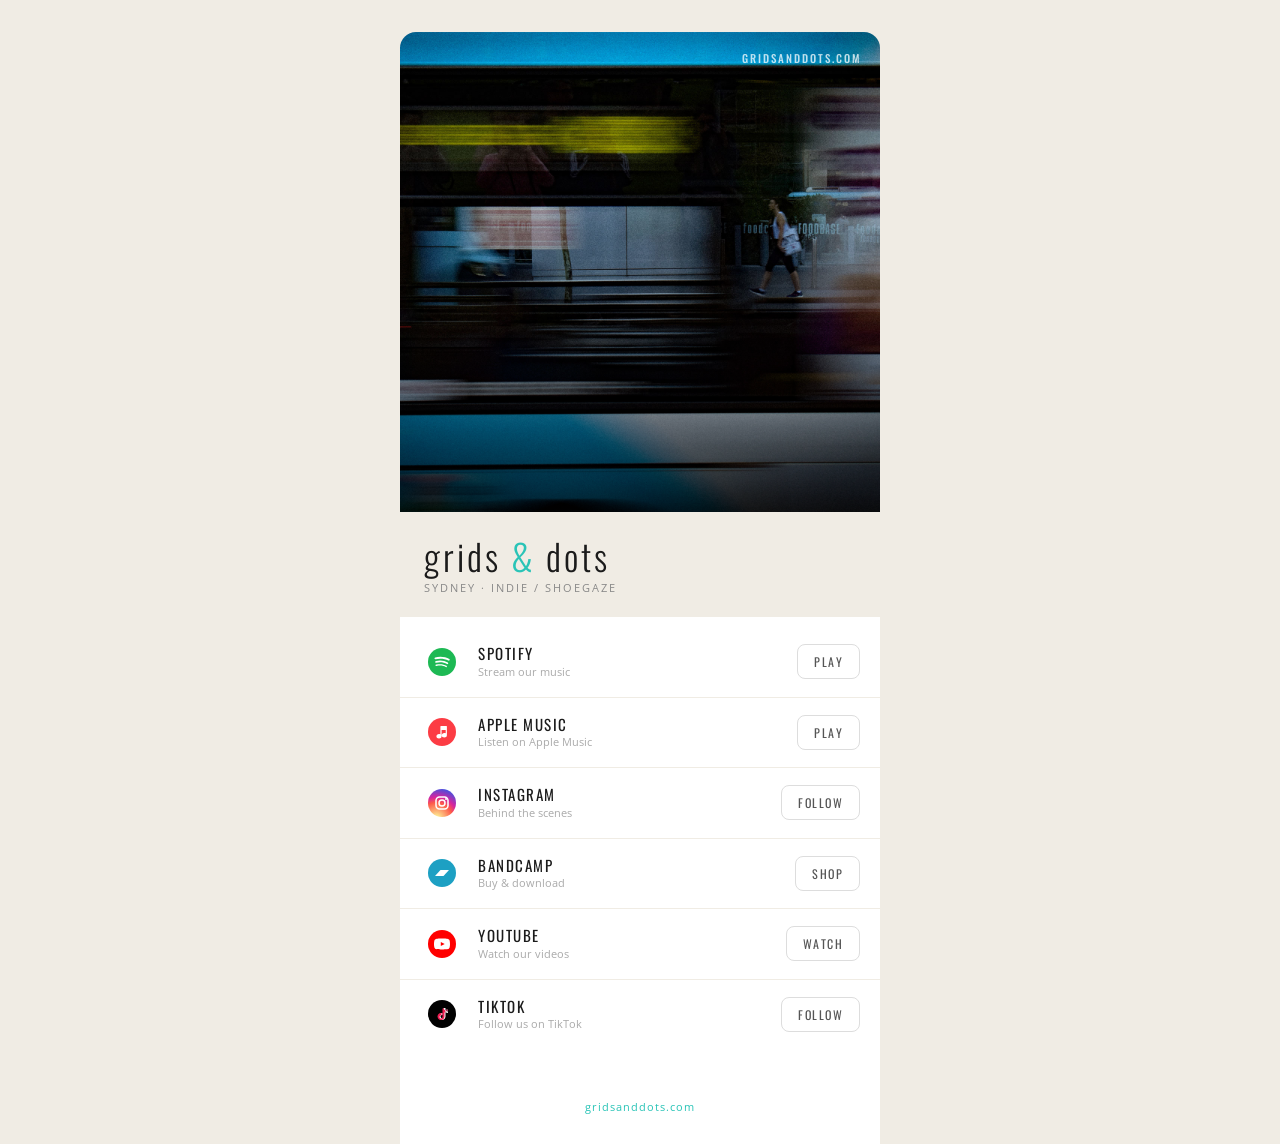
<file: gridsanddots-links/index.html>
<!DOCTYPE html>
<html lang="en">
<head>
  <meta charset="utf-8">
  <meta http-equiv="X-UA-Compatible" content="IE=edge">
  <meta name="viewport" content="width=device-width, initial-scale=1, maximum-scale=1">
  <title>grids &amp; dots — Listen</title>
  <meta name="description" content="Stream and follow Grids &amp; Dots on all platforms.">
  <link rel="shortcut icon" type="image/icon" href="img/favicon_3.ico"/>
  <link href="https://fonts.googleapis.com/css2?family=Oswald:wght@200;300;400;500;600;700&family=Open+Sans:wght@300;400;600&display=swap" rel="stylesheet">

  <style>
    *, *::before, *::after { box-sizing: border-box; margin: 0; padding: 0; }

    body {
      background-color: #f0ece4;
      font-family: 'Open Sans', sans-serif;
      min-height: 100vh;
      display: flex;
      flex-direction: column;
      align-items: center;
    }

    /* ── HERO ───────────────────────────────────────────── */
    .hero {
      width: 100%;
      max-width: 480px;
      position: relative;
      overflow: hidden;
    }

    .hero__img {
      width: 100%;
      aspect-ratio: 1 / 1;
      object-fit: cover;
      object-position: center top;
      display: block;
    }

    .hero__overlay {
      position: absolute;
      inset: 0;
      background: linear-gradient(
        to bottom,
        rgba(0,0,0,0) 40%,
        rgba(0,0,0,0.72) 100%
      );
    }

    .hero__label {
      position: absolute;
      top: 18px;
      right: 18px;
      font-family: 'Oswald', sans-serif;
      font-size: 11px;
      font-weight: 500;
      letter-spacing: 2px;
      text-transform: uppercase;
      color: rgba(255,255,255,0.75);
    }

    /* ── ARTIST INFO ────────────────────────────────────── */
    .artist-info {
      width: 100%;
      max-width: 480px;
      padding: 26px 24px 18px;
      background: #f0ece4;
    }

    .artist-name {
      font-family: 'Oswald', sans-serif;
      font-size: 36px;
      font-weight: 300;
      letter-spacing: 3px;
      text-transform: lowercase;
      color: #1b1b1b;
      line-height: 1;
    }

    .artist-name span {
      color: #2ac4b7;
    }

    .artist-tag {
      font-family: 'Open Sans', sans-serif;
      font-size: 11px;
      font-weight: 400;
      letter-spacing: 2px;
      text-transform: uppercase;
      color: #888;
      margin-top: 6px;
    }

    /* ── LINKS CARD ─────────────────────────────────────── */
    .links-card {
      width: 100%;
      max-width: 480px;
      background: #fff;
      border-radius: 16px 16px 0 0;
      padding: 10px 0 40px;
      margin-top: 4px;
      flex: 1;
    }

    /* ── INDIVIDUAL LINK ROW ────────────────────────────── */
    .link-row {
      display: flex;
      align-items: center;
      padding: 0 20px;
      border-bottom: 1px solid #f0ece4;
      text-decoration: none;
      transition: background 0.15s ease;
    }

    .link-row:last-child { border-bottom: none; }

    .link-row:hover,
    .link-row:focus {
      background: #f9f7f4;
      outline: none;
    }

    .link-row__icon {
      flex-shrink: 0;
      width: 44px;
      height: 44px;
      border-radius: 10px;
      display: flex;
      align-items: center;
      justify-content: center;
      margin-right: 14px;
      my: 14px;
    }

    .link-row__text {
      flex: 1;
      padding: 18px 0;
    }

    .link-row__platform {
      font-family: 'Oswald', sans-serif;
      font-size: 15px;
      font-weight: 400;
      letter-spacing: 1.5px;
      text-transform: uppercase;
      color: #1b1b1b;
      line-height: 1.1;
    }

    .link-row__action {
      font-family: 'Open Sans', sans-serif;
      font-size: 11px;
      color: #aaa;
      margin-top: 2px;
    }

    .link-row__btn {
      flex-shrink: 0;
      background: transparent;
      border: 1.5px solid #ddd;
      border-radius: 8px;
      font-family: 'Oswald', sans-serif;
      font-size: 12px;
      font-weight: 400;
      letter-spacing: 1.5px;
      text-transform: uppercase;
      color: #555;
      padding: 8px 16px;
      cursor: pointer;
      transition: border-color 0.15s, color 0.15s;
    }

    .link-row:hover .link-row__btn {
      border-color: #2ac4b7;
      color: #2ac4b7;
    }

    /* ── FOOTER ─────────────────────────────────────────── */
    .footer {
      width: 100%;
      max-width: 480px;
      background: #fff;
      padding: 10px 24px 30px;
      text-align: center;
    }

    .footer__text {
      font-size: 11px;
      color: #bbb;
      letter-spacing: 1px;
    }

    .footer__text a {
      color: #2ac4b7;
      text-decoration: none;
    }

    /* ── RESPONSIVE ─────────────────────────────────────── */
    @media (min-width: 480px) {
      body { padding-top: 32px; }

      .hero {
        border-radius: 16px 16px 0 0;
        overflow: hidden;
      }

      .links-card { border-radius: 0; }
    }

    @media (max-width: 360px) {
      .artist-name { font-size: 28px; }
      .link-row__btn { padding: 7px 10px; font-size: 11px; }
    }
  </style>
</head>
<body>

  <!-- HERO PHOTO -->
  <div class="hero">
    <img class="hero__img"
         src="img/banner_EP.jpg"
         alt="Grids &amp; Dots">
    <div class="hero__overlay"></div>
    <div class="hero__label">gridsanddots.com</div>
  </div>

  <!-- ARTIST INFO -->
  <div class="artist-info">
    <div class="artist-name">grids <span>&amp;</span> dots</div>
    <div class="artist-tag">Sydney · Indie / Shoegaze</div>
  </div>

  <!-- LINKS CARD -->
  <div class="links-card">

    <!-- Spotify -->
    <a class="link-row" href="https://open.spotify.com/artist/7ba827SJSUU4l3AORy4Doy" target="_blank" rel="noopener">
      <div class="link-row__icon">
        <svg width="28" height="28" viewBox="0 0 28 28" fill="none" xmlns="http://www.w3.org/2000/svg">
          <circle cx="14" cy="14" r="14" fill="#1DB954"/>
          <path d="M20.3 12.6c-3.5-2.1-9.3-2.3-12.6-1.3-.5.2-1.1-.2-1.2-.7-.2-.5.2-1.1.7-1.2 3.8-1.2 10.2-1 14.1 1.5.5.3.6.9.3 1.4-.3.4-.9.5-1.3.3zm-.1 3.2c-.3.4-.8.6-1.2.3-2.9-1.8-7.3-2.3-10.7-1.3-.5.1-1-.2-1.1-.6-.1-.5.2-1 .6-1.1 3.9-1.2 8.7-.6 12 1.4.4.3.5.9.4 1.3zm-1.4 3.1c-.2.3-.6.5-1 .2-2.5-1.5-5.7-1.9-9.4-1-.4.1-.8-.2-.9-.6-.1-.4.2-.8.6-.9 4.1-.9 7.6-.5 10.5 1.1.3.2.4.7.2 1.2z" fill="white"/>
        </svg>
      </div>
      <div class="link-row__text">
        <div class="link-row__platform">Spotify</div>
        <div class="link-row__action">Stream our music</div>
      </div>
      <div class="link-row__btn">Play</div>
    </a>

    <!-- Apple Music -->
    <a class="link-row" href="https://music.apple.com/au/artist/grids-dots/1487287711" target="_blank" rel="noopener">
      <div class="link-row__icon">
        <svg width="28" height="28" viewBox="0 0 28 28" fill="none" xmlns="http://www.w3.org/2000/svg">
          <circle cx="14" cy="14" r="14" fill="#FC3C44"/>
          <path d="M18.5 8h-5.6c-.3 0-.5.2-.5.5v7.8c-.4-.2-.9-.3-1.4-.3-1.5 0-2.6 1-2.6 2.3s1.1 2.3 2.6 2.3 2.6-1 2.6-2.3V12h4.1v3.3c-.4-.2-.9-.3-1.4-.3-1.5 0-2.6 1-2.6 2.3s1.1 2.3 2.6 2.3 2.6-1 2.6-2.3V8.5c0-.3-.2-.5-.4-.5z" fill="white"/>
        </svg>
      </div>
      <div class="link-row__text">
        <div class="link-row__platform">Apple Music</div>
        <div class="link-row__action">Listen on Apple Music</div>
      </div>
      <div class="link-row__btn">Play</div>
    </a>

    <!-- Instagram -->
    <a class="link-row" href="https://www.instagram.com/gridsanddots" target="_blank" rel="noopener">
      <div class="link-row__icon">
        <svg width="28" height="28" viewBox="0 0 28 28" fill="none" xmlns="http://www.w3.org/2000/svg">
          <defs>
            <radialGradient id="ig-grad" cx="30%" cy="107%" r="130%">
              <stop offset="0%" stop-color="#fdf497"/>
              <stop offset="5%" stop-color="#fdf497"/>
              <stop offset="45%" stop-color="#fd5949"/>
              <stop offset="60%" stop-color="#d6249f"/>
              <stop offset="90%" stop-color="#285AEB"/>
            </radialGradient>
          </defs>
          <circle cx="14" cy="14" r="14" fill="url(#ig-grad)"/>
          <rect x="8" y="8" width="12" height="12" rx="3.5" stroke="white" stroke-width="1.5" fill="none"/>
          <circle cx="14" cy="14" r="3" stroke="white" stroke-width="1.5" fill="none"/>
          <circle cx="18" cy="10" r="1" fill="white"/>
        </svg>
      </div>
      <div class="link-row__text">
        <div class="link-row__platform">Instagram</div>
        <div class="link-row__action">Behind the scenes</div>
      </div>
      <div class="link-row__btn">Follow</div>
    </a>

    <!-- Bandcamp -->
    <a class="link-row" href="https://gridsanddots.bandcamp.com/" target="_blank" rel="noopener">
      <div class="link-row__icon">
        <svg width="28" height="28" viewBox="0 0 28 28" fill="none" xmlns="http://www.w3.org/2000/svg">
          <circle cx="14" cy="14" r="14" fill="#1DA0C3"/>
          <path d="M7 17l5.5-6h8.5l-5.5 6z" fill="white"/>
        </svg>
      </div>
      <div class="link-row__text">
        <div class="link-row__platform">Bandcamp</div>
        <div class="link-row__action">Buy &amp; download</div>
      </div>
      <div class="link-row__btn">Shop</div>
    </a>

    <!-- YouTube -->
    <a class="link-row" href="https://www.youtube.com/@gridsanddots7805" target="_blank" rel="noopener">
      <div class="link-row__icon">
        <svg width="28" height="28" viewBox="0 0 28 28" fill="none" xmlns="http://www.w3.org/2000/svg">
          <circle cx="14" cy="14" r="14" fill="#FF0000"/>
          <path d="M21.6 10.5c-.2-.8-.9-1.4-1.7-1.6C18.5 8.5 14 8.5 14 8.5s-4.5 0-5.9.4c-.8.2-1.5.8-1.7 1.6C6 12 6 14 6 14s0 2 .4 3.5c.2.8.9 1.4 1.7 1.6 1.4.4 5.9.4 5.9.4s4.5 0 5.9-.4c.8-.2 1.5-.8 1.7-1.6.4-1.5.4-3.5.4-3.5s0-2-.4-3.5zm-8.8 5.6v-4.2l3.9 2.1-3.9 2.1z" fill="white"/>
        </svg>
      </div>
      <div class="link-row__text">
        <div class="link-row__platform">YouTube</div>
        <div class="link-row__action">Watch our videos</div>
      </div>
      <div class="link-row__btn">Watch</div>
    </a>

    <!-- TikTok -->
    <a class="link-row" href="https://www.tiktok.com/@grids.dots" target="_blank" rel="noopener">
      <div class="link-row__icon">
        <svg width="28" height="28" viewBox="0 0 28 28" fill="none" xmlns="http://www.w3.org/2000/svg">
          <circle cx="14" cy="14" r="14" fill="#010101"/>
          <path d="M19.5 11.5c-1.1 0-2-.9-2-2V8h-2v8.5c0 .8-.7 1.5-1.5 1.5s-1.5-.7-1.5-1.5.7-1.5 1.5-1.5c.2 0 .3 0 .5.1V13c-.2 0-.3-.1-.5-.1-1.9 0-3.5 1.6-3.5 3.5s1.6 3.5 3.5 3.5 3.5-1.6 3.5-3.5v-4.2c.7.5 1.6.8 2.5.8v-2c-.2.5-.5.5-.5.5z" fill="white"/>
          <path d="M18 10.3c.5.4 1.1.7 1.7.7v-1.5c-.3 0-.6-.1-.9-.2-.2.4-.5.8-.8 1z" fill="#69C9D0"/>
          <path d="M19.7 9.5v1.5c-.6 0-1.2-.3-1.7-.7.3-.2.6-.5.8-1 .3.1.6.2.9.2zm-2.2 1.3c-.9-.5-1.5-1.3-1.7-2.3h-1.3v8.5c0 .8-.7 1.5-1.5 1.5s-1.5-.7-1.5-1.5.7-1.5 1.5-1.5c.2 0 .3 0 .5.1V13c-.2 0-.3-.1-.5-.1-1.9 0-3.5 1.6-3.5 3.5s1.6 3.5 3.5 3.5 3.5-1.6 3.5-3.5v-4.2c.4.2.7.4 1 .6v-1.7c-.1-.1-.3-.2-.5-.3z" fill="#EE1D52"/>
        </svg>
      </div>
      <div class="link-row__text">
        <div class="link-row__platform">TikTok</div>
        <div class="link-row__action">Follow us on TikTok</div>
      </div>
      <div class="link-row__btn">Follow</div>
    </a>

  </div>

  <!-- FOOTER -->
  <div class="footer">
    <p class="footer__text">
      <a href="http://gridsanddots.com">gridsanddots.com</a>
    </p>
  </div>

</body>
</html>
</file>
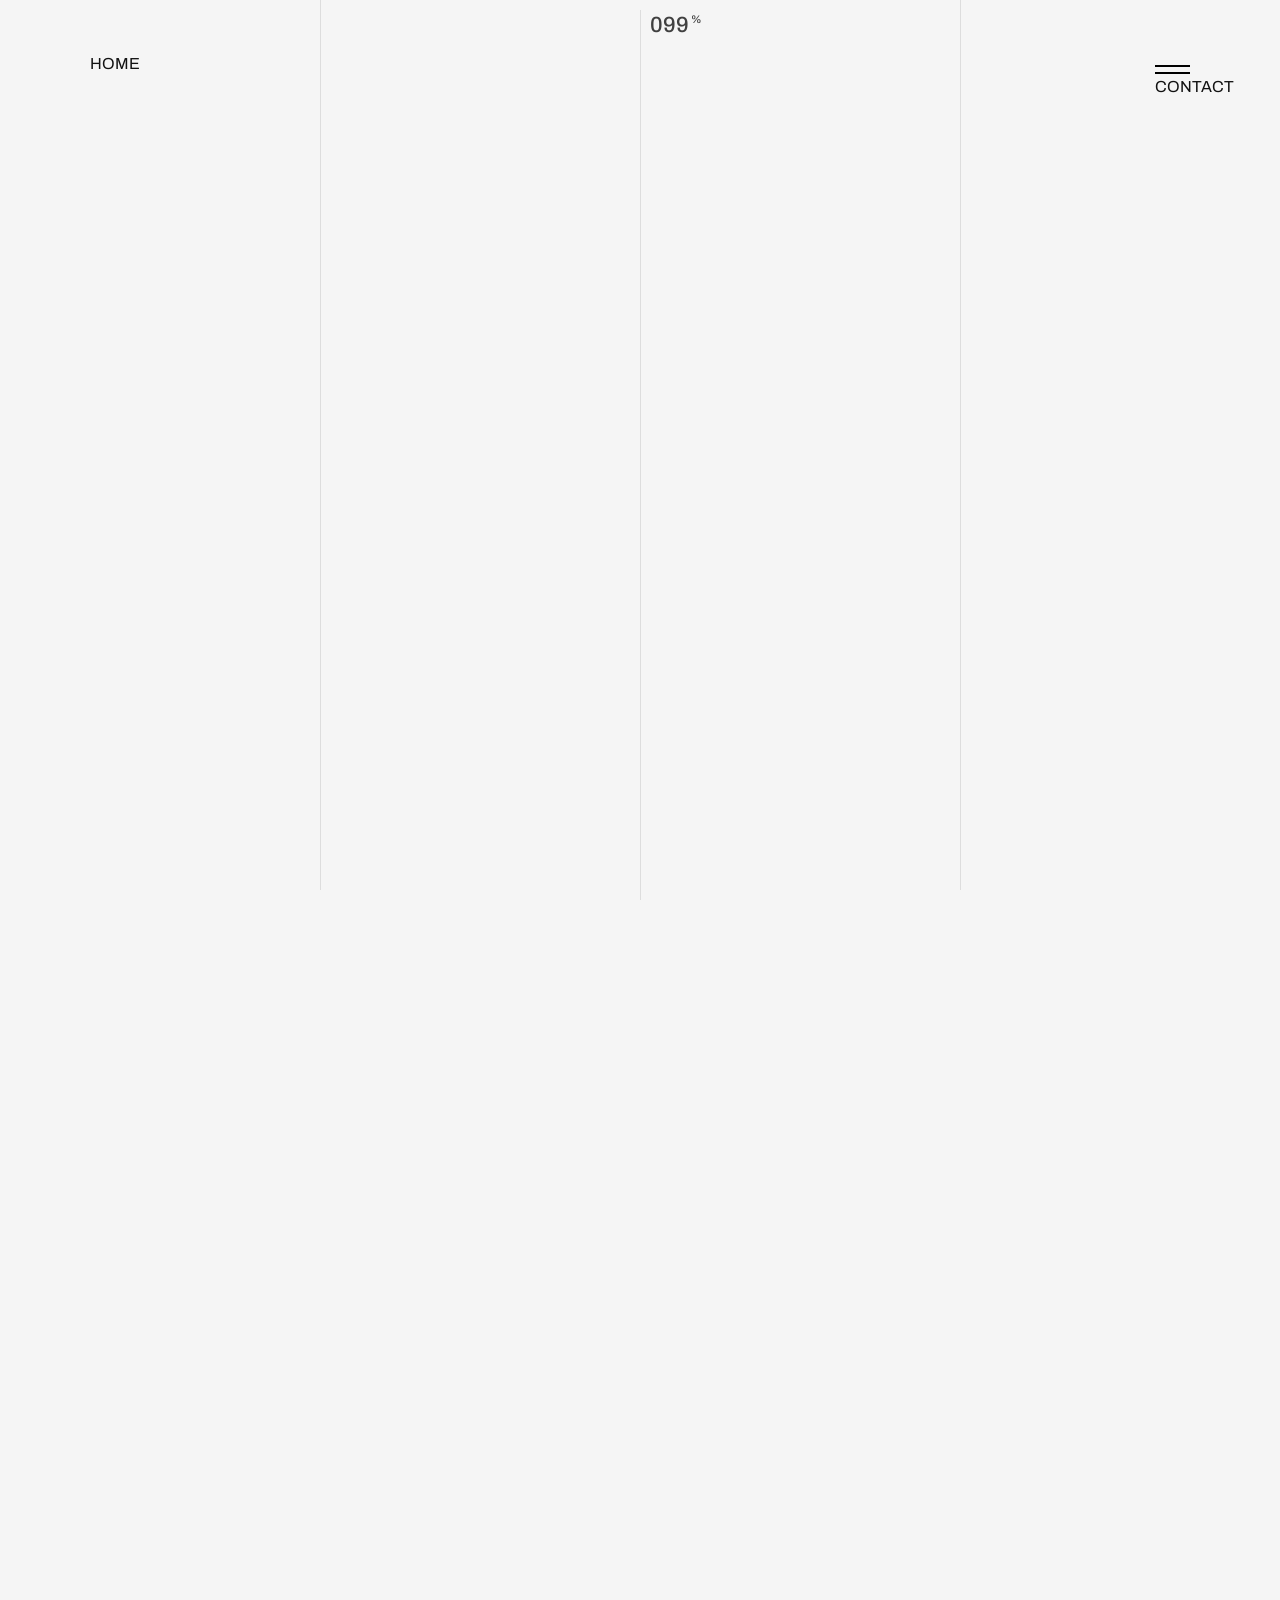
<file: HCF_.html>
<!doctype html>
<html lang="en">
    <head>
        <meta charset="utf-8" />
        <meta http-equiv="Cache-Control" content="no-cache, must-revalidate" />
        <meta http-equiv="Pragma" content="no-cache" />

        <!-- Page Title -->
        <title>HCF Marketplace — Health Insurance UX | Left Dial</title>
        <!--/ Page Title -->

        <meta name="author" content="Daniel Handaru" />
        <meta name="description" content="Lead UX on HCF Private Health Insurance's Marketplace project — digital transformation, information architecture, design system and path-to-purchase research." />
        <meta name="viewport" content="width=device-width, initial-scale=1" />

        <link
            href="https://fonts.googleapis.com/css?family=Archivo:400,500,600,700&display=swap"
            rel="stylesheet"
        />

        <link href="css/plugins.css" rel="stylesheet" />
        <link href="css/entypo.css" rel="stylesheet" />

        <link href="style2.css" rel="stylesheet" />

        <!-- Favicons -->
        <link rel="shortcut icon" href="images/folio/favicons/favicon.ico" />
        <link
            rel="apple-touch-icon"
            href="images/folio/favicons/favicon_2.ico"
        />
        <!--/ Favicons -->

        <style>
            html {
                scroll-behavior: smooth;
            }

            .project-header {
                margin-bottom: 0;
            }
            /* .inLinks {
                margin-bottom: 40px;
            } */
            .inLinks p a {
                /* text-decoration: underline; */
                color: #e0004d;
            }

            .inLinks a.underline::before {
                background: #e0004d;
            }
            .menu-widget a {
                color: #6d6d6d;
            }
            a:hover {
                color: #ede574;
            }
            a.underline:hover {
                color: #ede574;
            }

            .footer-list li a:hover {
                color: #ede574;
            }

            .button {
                display: block;
                width: auto;
                height: auto;
                background: none;
                padding: 10px;
                text-align: center;
                border-radius: 5px;
                color: #e0004d;
                font-weight: bold;
                line-height: 18px;
                font-size: 14px;
                /* outline-color: red; */
                border: 2px solid #e0004d;
            }

            p {
                font-size: 18px;
                line-height: 1.3;
            }

            /* p.big-p {
                color: #928b8b;
            } */
            p.big-p {
                color: #6d6d6d;
            }


            h3 {
                line-height: 1.3;
                margin-top: 2.4rem;
                margin-bottom: 1.3rem;
                font-size: 28px;
                font-weight: 400;

            }

            ul {
                margin-left: 20px;
            }
            li {
                padding-bottom: 20px;
                font-size: 18px;
                line-height: 1.6;
                color: #6d6d6d;
                list-style-type: square;
            }
            li::marker {
                color: #e0004d;
            }

            footer .wrapper .c-col-12 h1 a {
                text-decoration: none;
            }

            .new-menu {
                position: absolute;
                right: 7vw;
                cursor: pointer;
                top: 56px;
                -webkit-transition: all 0.3s;
                -o-transition: all 0.3s;
                transition: all 0.3s;
                -webkit-transform-origin: center center;
                -ms-transform-origin: center center;
                transform-origin: center center;
                z-index: 113;
                width: 35px;
                height: 35px;
            }

            .toggle-lineB {
                display: block;
                height: 2px;
                width: 35px;
                background: #000;
                margin-bottom: 5px;
                margin-left: auto;
                margin-right: auto;
            }

            .toggle-line-in {
                visibility: hidden;
            }
            .is-active .toggle-line-in {
                visibility: visible;
            }

            @media (max-width: 1250px) {
                .hide {
                    display: none;
                }

                p.big-p {
                    font-size: 18px;
                }
            }
            @media only screen and (max-width: 850px) {
                .project-header .project-image {
                    height: 30vh;
                }
            }
        </style>
        <link href="css/hover.css?v=36" rel="stylesheet" />
    </head>

    <body>
        <!-- Loading Text -->
        <div class="loading-text">Loading</div>
        <!-- Loading Text -->

        <!-- Lines (Don't Touch) -->
        <div class="lines"></div>
        <!-- /Lines -->

        <!-- Page Loader -->
        <div class="cygni-loader">
            <div class="counter" data-count="99">00</div>
        </div>
        <!-- /Page Loader -->

        <!-- Overlays (Don't Touch) -->
        <div class="overlays"></div>
        <!-- /Overlays -->

        <!-- Header -->
        <header class="site-header">
            <!-- Branding -->
            <!-- <div class="site-branding">
                <img loading="lazy"
                    class="dark-logo"
                    src="images/cygni-logo.png"
                    alt="Site Logo"
                />
                <img loading="lazy"
                    class="light-logo"
                    src="images/cygni-logo-light.png"
                    alt="Site Light Logo"
                />
            </div> -->
            <!-- /Branding -->

            <!-- Menu -->
            <div class="site-navigation">
                <div class="home-button"><a href="index.html">HOME</a></div>
                <!-- Menu Toggle (Don't Touch) -->
                <div class="new-menu menu-toggle">
                    <span class="toggle-lineB toggle-line-1"></span>
                    <span class="toggle-lineB toggle-line-2"></span>
                    <span class="hide">CONTACT</span>
                </div>

                <!-- Menu Overlays (Don't Touch) -->
                <div class="menu-overlays"></div>
                <!-- Menu Overlays -->

                <div class="menu-wrapper">
                    <!-- Navigation -->
                    <ul class="menu">
                        <!-- Main Menu -->
                        <li class="menu-item">
                            <a href="index.html">Home</a>
                        </li>
                        <li class="menu-item menu-item-active">
                            <a href="HCF_.html">HCF</a>
                        </li>
                        <li class="menu-item">
                            <a href="isuzu_.html">Isuzu</a>
                        </li>
                        <li class="menu-item">
                            <a href="Chartered.html">CAANZ</a>
                        </li>
                        <li class="menu-item">
                            <a href="Ricoh_1_.html">Ricoh</a>
                        </li>
                        <!-- /Main Menu -->
                    </ul>
                    <!-- /Navigation -->
                </div>

                <!-- Menu Widget (Left) -->
                <div class="menu-widget-wrapper mww-1">
                    <div class="menu-widget">
                        <div class="menu-widget-title">WORK TOGETHER</div>

                        <a href="mailto:daniel.h.23@gmail.com"
                            >daniel.h.23@gmail.com</a
                        >
                    </div>
                </div>
                <!--/ Menu Widget (Left) -->

                <!-- Menu Widget (Middle) -->
                <div class="menu-widget-wrapper mww-2">
                    <div class="scrolling-button">
                        <a
                            href="https://www.instagram.com/gridsanddots/?hl=en"
                            target="_blank"
                            >Grids & Dots</a
                        >
                    </div>
                </div>
                <!--/ Menu Widget (Middle) -->

                <!-- Menu Widget (Right -->
                <div class="menu-widget-wrapper mww-3">
                    <div class="menu-widget">
                        <ul class="widget-socials">
                            <li>
                                <a href="mailto:daniel.h.23@gmail.com">mail</a>
                            </li>
                            <li>
                                <a
                                    href="https://www.linkedin.com/in/danielhandaru/"
                                    target="_blank"
                                    >linkedin</a
                                >
                            </li>
                            <li>
                                <a
                                    href="https://www.instagram.com/lonely_dot_photos"
                                    target="_blank"
                                    >instagram</a
                                >
                            </li>
                            <li>
                                <a
                                    href="https://open.spotify.com/artist/7ba827SJSUU4l3AORy4Doy"
                                    target="_blank"
                                    >spotify</a
                                >
                            </li>
                        </ul>
                    </div>
                </div>
                <!--/ Menu Widget (Right) -->
            </div>
            <!-- /Menu -->
        </header>
        <!-- /Header -->

        <!-- Site Content -->
        <div id="main" class="content">
            <div
                class="page-settings"
                data-layout="light"
                data-header-style="dark"
                data-menu-layout="dark"
                data-background="#f5f5f5"
            ></div>

            <!-- Single Project -->
            <div class="single-project">
                <!-- Project Header -->
                <div class="project-header">
                    <!-- Project Image — duotone-tinted via HCF purple overlay -->
                    <div
                        class="project-image"
                        style="background-color: #51284f; opacity: 5%"
                    >
                        <img
                            loading="lazy"
                            src="images/folio/works/HCF/HCF-cover.jpg"
                            alt="HCF Marketplace project header"
                            style="opacity: 0.7; mix-blend-mode: multiply"
                        />
                    </div>
                    <!--/ Project Image -->

                    <div class="project-top">
                        <!-- Project Category -->
                        <div
                            data-delay=".2"
                            class="project-work has-animation skew-down"
                        >
                            digital transformation
                        </div>
                        <!-- Project Category -->

                        <!-- Project Title -->
                        <div class="project-title has-animation skew-up">
                            <span style="color: #e0004d">HCF</span>
                            <span style="color: #51284f">Marketplace</span>
                        </div>

                        <!-- Project Title -->
                    </div>

                    <!-- Project Metas -->
                    <div class="project-meta">
                        <div data-delay=".7" class="has-animation skew-up">
                            <span class="pm-tit">Client: </span>HCF Private
                            Health Insurance
                        </div>

                        <div data-delay=".8" class="has-animation skew-up">
                            <span class="pm-tit">Project: </span>Marketplace
                        </div>

                        <div data-delay=".9" class="has-animation skew-up">
                            <span class="pm-tit">Role: </span>User Experience
                            Team Lead
                        </div>
                    </div>
                    <!-- Project Metas -->
                    <!-- Project Summary -->
                    <div data-delay="1" class="project-summary">
                        Managing a small team of designers, my project invovled
                        driving the redesign of HCF visual systems, helping
                        restructure the entire site information architecture and
                        transactional flows, and improving the user’s ability to
                        understand complex products to make more informed
                        decisions at the outset of their quote journeys.
                    </div>
                    <!-- Project Summary -->
                </div>
                <!--/ Project Header -->

                <!-- Page Settings -->
                <!-- <div
                class="page-settings"
                data-layout="light"
                data-header-style="dark"
                data-menu-layout="dark"
                data-background="#f5f5f5"
            ></div> -->
                <!-- Page Settings -->

                <!-- Project Content -->
                <div class="project-content">
                    <!-- Section -->
                    <div class="section" style="margin-bottom: 0">
                        <!-- Wrapper (Small) -->
                        <div class="wrapper-small" style="margin-bottom: 0">
                            <!-- Section jumps -->
                            <div class="c-col-12">
                                <div class="section-jumps-label">Projects Included</div>
                                <ul class="section-jumps">
                                    <li><a href="#homepage">Homepage redesign</a></li>
                                    <li><a href="#DS">Design System</a></li>
                                    <li><a href="#1a">Global header</a></li>
                                    <li><a href="#1b">Path to purchase</a></li>
                                </ul>
                            </div>
                            <!--/ Section jumps -->

                            <!-- Column -->
                            <div class="c-col-12" style="margin-bottom: 0px">
                                <!-- Text wrapper -->
                                <div
                                    class="text-wrapper"
                                    style="margin-bottom: 80px"
                                >
                                    <p class="big-p">
                                        Initially in this role as a UI
                                        consultant, I moved into the <mark class="text-highlight">Lead design
                                        position</mark> at HCF’s digital transformation
                                        project - <mark class="text-highlight">Marketplace</mark>. Managing a <mark class="text-highlight">team
                                        of up to 5 designers</mark>, I guided the team
                                        to lay the groundwork and baseline HCF's
                                        major digital reimagining and <mark class="text-highlight">strategic
                                        pivot</mark>.
                                    </p>
                                    <p class="big-p">
                                        This great project involved
                                        reconsidering the look and feel of the
                                        older digital assets and ideating new
                                        foundational elements for a design
                                        system. This was the seed of a
                                        transformational project to change the
                                        brand from being known primarily as a
                                        healthcare provider to becoming a true
                                        'marketplace' for all insurance needs.
                                    </p>
                                    <p class="big-p">
                                        With this scope, I guided the team to
                                        creating fresh componentry, templates
                                        and ready-for-dev pages for handover to
                                        production. We implemented an updated
                                        information architecture, introducing
                                        new sections and tools that would lay
                                        the groundwork for the project which I
                                        scoped, planned and did much of the UX
                                        discovery / research for - the path to
                                        purchase.
                                    </p>
                                </div>
                                <!--/ Text wrapper -->
                            </div>
                            <!--/ Column -->

                            <!-- Column -->
                            <div
                                class="c-col-12"
                                style="margin-bottom: 80px"
                                id="homepage"
                            >
                                <!-- Text wrapper -->
                                <div class="text-wrapper">
                                    <h2>
                                        Homepage redesign
                                    </h2>
                                    <p class="big-p">
                                        This was a self-initiated project to
                                        redesign and reimagine the HCF homepage.
                                        Initial showcases to the business were
                                        very received so that I almost
                                        unexpectedly got the green light to test
                                        3 variations of these designs live using
                                        A/B testing.
                                    </p>
                                    <p
                                        class="big-p"
                                        style="margin-bottom: 28px"
                                    >
                                        These designs were a complete overall of
                                        current HCF designs and had some
                                        distinct goals -
                                    </p>
                                    <ul style="margin-left: 20px">
                                        <li
                                            style="
                                                padding-bottom: 20px;
                                                font-size: 18px;
                                                line-height: 1.6;
                                                color: #6d6d6d;
                                                list-style-type: square;
                                            "
                                        >
                                            Reskin and lightly
                                            <b>rebrand HCF digital assets</b>
                                            for a cleaner, more minimalistic,
                                            modern and ultimately more usable
                                            interface. Removing the clutter so
                                            the user can interact with what is
                                            actually important to them
                                        </li>
                                        <li
                                            style="
                                                padding-bottom: 20px;
                                                font-size: 18px;
                                                line-height: 1.6;
                                                color: #6d6d6d;
                                                list-style-type: square;
                                            "
                                        >
                                            Rethinking what kind of information
                                            a new user would like to see on the
                                            homepage. Rather than bombarding
                                            them with information without
                                            context, lead the user into the
                                            quote funnels with more of a
                                            <b>storytelling</b> element rather
                                            than being strictly product focused
                                        </li>
                                        <li
                                            style="
                                                padding-bottom: 20px;
                                                font-size: 18px;
                                                line-height: 1.6;
                                                color: #6d6d6d;
                                                list-style-type: square;
                                            "
                                        >
                                            Give more prominence to different
                                            products that HCF offers. Rather
                                            than only being known as a Health
                                            insurance company, let users more
                                            easily browse products like Life,
                                            Travel, Pet by giving them some
                                            prominence and more
                                            <b
                                                >easily categorising the
                                                solutions</b
                                            >
                                        </li>
                                        <li
                                            style="
                                                padding-bottom: 20px;
                                                font-size: 18px;
                                                line-height: 1.6;
                                                color: #6d6d6d;
                                                list-style-type: square;
                                            "
                                        >
                                            A redesign of the Homepage-facing
                                            Health Quote funnel, testing the
                                            questions in a different design
                                            format so that users may skip a
                                            number of questions within the flow
                                            for a
                                            <b
                                                >faster initial quote
                                                experience</b
                                            >.
                                        </li>
                                    </ul>
                                </div>
                                <!--/ Text wrapper -->
                            </div>
                            <!--/ Column -->
                        </div>
                        <!--/ Wrapper (Small) -->
                    </div>
                    <!--/ Section -->

                    <!-- Img Section -->
                    <div class="section" style="margin-bottom: 0">
                        <!-- Wrapper -->
                        <div class="wrapper">
                            <!-- Column -->
                            <div class="c-col-6">
                                <!-- Image Wrapper -->
                                <div class="image-wrapper">
                                    <img
                                        loading="lazy"
                                        src="images/folio/works/HCF/homepage/HP_v2_r.jpg"
                                        alt="Single Image"
                                    />
                                </div>
                            </div>
                            <!-- Column -->
                            <div class="c-col-6">
                                <!-- Image Wrapper -->
                                <div class="image-wrapper">
                                    <img
                                        loading="lazy"
                                        src="images/folio/works/HCF/homepage/HP_v3_r.jpg"
                                        alt="Single Image"
                                    />
                                </div>
                                <!--/ Image Wrapper -->
                            </div>
                            <!--/ Column -->
                        </div>
                        <!-- Wrapper -->
                    </div>
                    <!--/ Section -->

                    <!-- Section -->
                    <div class="section" style="margin-bottom: 0">
                        <!-- Wrapper (Small) -->
                        <div class="wrapper-small" style="margin-bottom: 0">
                            <!-- Column -->
                            <div class="c-col-12" style="margin-bottom: 0px">
                                <!-- Text wrapper -->
                                <div
                                    class="text-wrapper"
                                    style="margin-bottom: 80px"
                                >
                                    <!--<p class="big-p">
                                        These ideas and initial designs were
                                        well-received by the business overall
                                        and our design leader was impressed by
                                        the strategies proposed through the
                                        designs, which led to her recommendation
                                        of myself to lead the design of the
                                        Marketplace project, and my promotion to
                                        Lead Designer.
                                    </p>-->
                                    <p class="big-p">
                                        Version 1 was the eventual winner -
                                        allowing the product sets to be more
                                        immediately visible on the home page,
                                        while creating a cleaner interface by
                                        removing a lot of the uneccessary
                                        clutter from current design. This allows
                                        the user to focus better on what matters
                                        to them and what they are looking for.
                                    </p>
                                    <p class="big-p">
                                        Without proper qualitative research, my
                                        guess as to why Version 2 performed
                                        better than Version 3 would be that V3
                                        may have sacrificed a lot of in-situ and
                                        contextual information about the
                                        products for speed in completion of the
                                        initial quote funnel. The design did not
                                        allow for enough space/time for the user
                                        to understand the product and the
                                        information that they were providing to
                                        fully invest in the process
                                    </p>
                                    <p class="big-p">
                                        Both design V1 + 2 vastly outperformed
                                        the control which was the current state
                                        sales website, so this was a very
                                        successful project either way and will
                                        lead and inform what the team does
                                        within the Marketplace 1b project.
                                    </p>
                                </div>
                                <!--/ Text wrapper -->
                            </div>
                            <!--/ Column -->
                        </div>
                        <!--/ Wrapper (Small) -->
                    </div>
                    <!--/ Section -->

                    <!-- Section -->
                    <div class="section" style="margin-bottom: 0" id="DS">
                        <!-- Wrapper (Small) -->
                        <div class="wrapper-small" style="margin-bottom: 0">
                            <!-- Column -->
                            <div class="c-col-12" style="margin-bottom: 0px">
                                <!-- Text wrapper -->
                                <div
                                    class="text-wrapper"
                                    style="margin-bottom: 80px"
                                >
                                    <h2>
                                        HCF Design System
                                    </h2>
                                    <p class="big-p">
                                        My team was given a very short time
                                        frame to deliver the Marketplace 1a
                                        information architecture redesign
                                        (approximately 3 months), and a large
                                        part of the requirements for this
                                        project included a complete redesign of
                                        the look and feel of the Sales-facing
                                        website ie. a new design system.
                                    </p>
                                    <p class="big-p">
                                        The current digital experience at HCF
                                        was dated, cluttered, did not meet WCAG
                                        accessibility standards, had little
                                        strategy behind the use of brand assets,
                                        did not use scalable graphics and the
                                        overall repetitive use of limited
                                        components made the visual layout of the
                                        website difficult to navigate for the
                                        user.
                                    </p>
                                    <p class="big-p">
                                        A particular goal of ours was to begin
                                        using the primary ruby colour in an
                                        active way, by only allowing primary
                                        buttons in a layout if they were
                                        strategically leading users down through
                                        high engagement paths - namely,
                                        directing users to the Quote funnel /
                                        transactional part of the website. The
                                        reduction of ruby elements to only the
                                        most important elements of the site in
                                        fact strengthened it’s use as a brand
                                        asset. We also aimed to create more
                                        white space for elements to breathe and
                                        to guide the users eyes for travelling
                                        through the website with more focus.
                                    </p>
                                </div>
                                <!--/ Text wrapper -->
                            </div>
                            <!--/ Column -->
                        </div>
                        <!--/ Wrapper (Small) -->
                    </div>
                    <!--/ Section -->

                    <!-- Img Section -->
                    <div class="section" style="margin-bottom: 0">
                        <!-- Wrapper -->
                        <div class="wrapper">
                            <!-- Column -->
                            <div class="c-col-12">
                                <!-- Image Wrapper -->
                                <div class="image-wrapper">
                                    <img
                                        loading="lazy"
                                        src="images/folio/works/HCF/DS.webp"
                                        alt="Single Image"
                                    />
                                </div>
                            </div>
                            <!-- Column -->
                        </div>
                        <!--/ Column -->
                    </div>
                    <!-- Wrapper -->
                </div>
                <!--/ Section -->

                <!-- Section -->
                <div class="section" style="margin-bottom: 0">
                    <!-- Wrapper (Small) -->
                    <div class="wrapper-small" style="margin-bottom: 0">
                        <!-- Column -->
                        <div class="c-col-12" style="margin-bottom: 0px">
                            <!-- Text wrapper -->
                            <div
                                class="text-wrapper"
                                style="margin-bottom: 80px"
                            >
                                <div class="caption has-animation skew-up">
                                    <!--copy here -->
                                </div>

                                <p class="big-p">
                                    We wanted to redefine the use of colour and
                                    space on the website. On the old site,
                                    everything from buttons and containers to
                                    components are all designed with hard, sharp
                                    edges. These designs are shown to perform
                                    well on corporate websites, but for an
                                    business whose reputation is built on health
                                    and being not-for-profit, we wanted to try
                                    to use friendly, rounded corners on elements
                                    of the new design system.
                                </p>
                            </div>
                            <!--/ Text wrapper -->
                        </div>
                        <!--/ Column -->
                    </div>
                    <!--/ Wrapper (Small) -->
                </div>
                <!--/ Section -->

                <!-- Section -->
                <div class="section" style="margin-bottom: 0" id="1a">
                    <!-- Wrapper (Small) -->
                    <div class="wrapper-small" style="margin-bottom: 0">
                        <!-- Column -->
                        <div class="c-col-12" style="margin-bottom: 0px">
                            <!-- Text wrapper -->
                            <div
                                class="text-wrapper"
                                style="margin-bottom: 60px"
                            >
                                <h2>
                                    Marketplace 1a project - IA & Global
                                    elements
                                </h2>
                                <p class="big-p">
                                    Marketplace is essentially a long-term
                                    digital transformation project which
                                    includes reimagining how HCF products and
                                    digital assets are presented, adding modern
                                    intelligence tools to the quote funnels, and
                                    improving the UX/UI of the digital assets to
                                    meet WCAG accessiblilty standards and
                                    responsive design (and making it look a lot
                                    nicer).
                                </p>
                                <p class="big-p" style="margin-bottom: 28px">
                                    These are the main optimisations that we
                                    aimed to improve through this project -
                                </p>

                                <ul style="margin-left: 20px">
                                    <li
                                        style="
                                            padding-bottom: 20px;
                                            font-size: 18px;
                                            line-height: 1.6;
                                            color: #6d6d6d;
                                            list-style-type: square;
                                        "
                                    >
                                        Completely redesign the main navigation
                                        and menus so that they offer clear next
                                        steps, including restructure of
                                        information architecture of
                                        health-related products to guide the
                                        user and allow them to find what they
                                        need faster
                                    </li>
                                    <li
                                        style="
                                            padding-bottom: 20px;
                                            font-size: 18px;
                                            line-height: 1.6;
                                            color: #6d6d6d;
                                            list-style-type: square;
                                        "
                                    >
                                        Based on competitive analysis
                                        recommendations, to create a new 'Find
                                        Health Insurance' section with various
                                        informational landing pages and direct
                                        access to the quote funnel
                                    </li>
                                    <li
                                        style="
                                            padding-bottom: 20px;
                                            font-size: 18px;
                                            line-height: 1.6;
                                            color: #6d6d6d;
                                            list-style-type: square;
                                        "
                                    >
                                        To redesign the functionality and
                                        information architecture of the huge FAQ
                                        section so that it is consolidated into
                                        a single area on the site where users
                                        can easily access this important
                                        information.
                                    </li>
                                </ul>

                                <h3
                                    style="
                                        line-height: 1.3;
                                        margin-top: 2.4rem;
                                        margin-bottom: 1.3rem;
                                        font-size: 28px;
                                        font-weight: 400;

                                    "
                                >
                                    Information architecture and Global Header /
                                    Footer key considerations
                                </h3>

                                <p class="big-p" style="margin-bottom: 28px">
                                    When given the remit to redesign what was a
                                    cluttered and confusing UI in the global
                                    header, these were our key considerations
                                    taking into account the new information
                                    architecture.
                                </p>

                                <ul style="margin-left: 20px">
                                    <li
                                        style="
                                            padding-bottom: 20px;
                                            font-size: 18px;
                                            line-height: 1.6;
                                            color: #6d6d6d;
                                            list-style-type: square;
                                        "
                                    >
                                        Minimise cognitive load - a large number
                                        of options can lead to choice paralysis
                                        and unintentionally sending users to the
                                        wrong page. Using nudge-based
                                        architecture helps to ensure we are
                                        sending users down a desired path
                                    </li>
                                    <li
                                        style="
                                            padding-bottom: 20px;
                                            font-size: 18px;
                                            line-height: 1.6;
                                            color: #6d6d6d;
                                            list-style-type: square;
                                        "
                                    >
                                        Site depth - Users should be able to
                                        make it to their required destination
                                        with a minimal amount of clicks while
                                        still being exposed to the relevant
                                        information that will improve their
                                        likelihood of action or engagement
                                    </li>
                                    <li
                                        style="
                                            padding-bottom: 20px;
                                            font-size: 18px;
                                            line-height: 1.6;
                                            color: #6d6d6d;
                                            list-style-type: square;
                                        "
                                    >
                                        Mobile use - Navigation will need to
                                        operate slightly differently on mobile
                                        with clear next steps maintaining
                                        visibility on a smaller screen and
                                        sufficiently sized tap targets
                                    </li>
                                    <li>
                                        Consistency - Using consistent
                                        labelling, and button designs to ease
                                        user's understanding of what page.
                                    </li>
                                </ul>
                            </div>
                            <!--/ Text wrapper -->
                        </div>
                        <!--/ Column -->
                    </div>
                    <!--/ Wrapper (Small) -->
                </div>
                <!--/ Section -->

                <!-- Img Section -->
                <div class="section" style="margin-bottom: 0">
                    <!-- Wrapper -->
                    <div class="wrapper" style="margin-bottom: 0">
                        <!-- Column -->
                        <div class="c-col-12">
                            <!-- Image Wrapper -->
                            <div class="image-wrapper">
                                <img
                                    loading="lazy"
                                    src="images/folio/works/HCF/1a/Header.jpg"
                                    alt="Single Image"
                                />
                            </div>
                        </div>
                        <!-- Column -->
                    </div>
                    <!--/ Column -->
                </div>
                <!-- Wrapper -->
            </div>
            <!--/ Section -->

            <!-- Section -->
            <div class="section" style="margin-bottom: 0">
                <!-- Wrapper (Small) -->
                <div class="wrapper-small" style="margin-bottom: 0">
                    <!-- Column -->
                    <div class="c-col-12" style="margin-bottom: 0px">
                        <!-- Text wrapper -->
                        <div class="text-wrapper" style="margin-bottom: 80px">
                            <div class="caption has-animation skew-up">
                                <!--copy here -->
                            </div>

                            <!--<h2 class="has-animation lines-fade-up">
                        HCF Design System
                        </h2>-->
                            <p class="big-p">
                                By replacing the current nav menu with the
                                current actual product line and restructuring
                                the IA to include informational sections such as
                                'Find..' which lead directly to the transaction
                                funnel, we successfully reduced cognitive loads
                                for the user and greatly simplified the user
                                journey to successful conversion pages.
                            </p>
                            <h3
                                style="
                                    line-height: 1.3;
                                    margin-top: 2.4rem;
                                    margin-bottom: 1.3rem;
                                    font-size: 28px;
                                    font-weight: 400;

                                "
                            >
                                Find Health Insurance
                            </h3>
                            <p class="big-p">
                                One of the main additions to the sales website
                                that we wanted to implement was a new section
                                which allows users to navigate through
                                informational landing pages categorised by
                                popular cover-types. This would give users an
                                alternate way obtain an initial quote while
                                providing them contextual information required
                                to make a decision, as well as giving us an
                                opportunity to show them unique selling points
                                and benefits they get from joining.
                            </p>

                            <p class="big-p">
                                On each landing page we would offer users a
                                faster way to obtain an initial quote by asking
                                some required questions on the page itself. This
                                is because we now understand the products the
                                user is looking for, and are able to offer them
                                recommendation. We could personalise the flow
                                both for current and future visits. Our aim is
                                to be able to ‘nudge’ the user through the steps
                                of completing their quote funnel, with the
                                ultimate aim of getting them to the summary
                                pages and into the transactional process.
                            </p>
                        </div>
                        <!--/ Text wrapper -->
                    </div>
                    <!--/ Column -->
                </div>
                <!--/ Wrapper (Small) -->
            </div>
            <!--/ Section -->

            <!-- Img Section -->
            <div class="section" style="margin-bottom: 0">
                <!-- Wrapper -->
                <div class="wrapper">
                    <!-- Column -->
                    <div class="c-col-6">
                        <!-- Image Wrapper -->
                        <div class="image-wrapper">
                            <img
                                loading="lazy"
                                src="images/folio/works/HCF/1a/Health_landing.webp"
                                alt="Single Image"
                            />
                        </div>
                    </div>
                    <!-- Column -->
                    <div class="c-col-6">
                        <!-- Image Wrapper -->
                        <div class="image-wrapper">
                            <img
                                loading="lazy"
                                src="images/folio/works/HCF/1a/FInd_Health_Couples_v2.webp"
                                alt="Single Image"
                            />
                        </div>
                        <!--/ Image Wrapper -->
                    </div>
                    <!--/ Column -->
                </div>
                <!-- Wrapper -->
            </div>
            <!--/ Section -->

            <div class="section" style="margin-bottom: 0">
                <!-- Wrapper (Small) -->
                <div class="wrapper-small" style="margin-bottom: 0">
                    <!-- Column -->
                    <div class="c-col-12" style="margin-bottom: 0px">
                        <!-- Text wrapper -->
                        <div class="text-wrapper" style="margin-bottom: 80px">
                            <div class="caption has-animation skew-up">
                                <!--copy here -->
                            </div>

                            <h3
                                style="
                                    line-height: 1.3;
                                    margin-top: 2.4rem;
                                    margin-bottom: 1.3rem;
                                    font-size: 28px;
                                    font-weight: 400;

                                "
                            >
                                Get help / FAQs
                            </h3>
                            <p class="big-p">
                                Health insurance is a complicated and at times
                                overwhelming product choice and although our
                                overall plan was to minimise the content to what
                                is most important to get the user to next steps,
                                it's important for users in this journey to also
                                have a way to access further information that
                                they may be curious about that is not presented
                                directly on the information pages, letting the
                                user understand the process or products in
                                greater detail to further inform their decision
                            </p>
                        </div>
                        <!--/ Text wrapper -->
                    </div>
                    <!--/ Column -->
                </div>
                <!--/ Wrapper (Small) -->
            </div>
            <!--/ Section -->

            <!-- Img Section -->
            <div class="section" style="margin-bottom: 0">
                <!-- Wrapper -->
                <div class="wrapper">
                    <!-- Column -->
                    <div class="c-col-6">
                        <!-- Image Wrapper -->
                        <div class="image-wrapper">
                            <img
                                loading="lazy"
                                src="images/folio/works/HCF/1a/Get_help.jpg"
                                alt="Single Image"
                            />
                        </div>
                    </div>
                    <!-- Column -->
                    <div class="c-col-6">
                        <!-- Image Wrapper -->
                        <div class="image-wrapper">
                            <img
                                loading="lazy"
                                src="images/folio/works/HCF/1a/FAQ.jpg"
                                alt="Single Image"
                            />
                        </div>
                        <!--/ Image Wrapper -->
                    </div>
                    <!--/ Column -->
                </div>
                <!-- Wrapper -->
            </div>
            <!--/ Section -->

            <div class="section" style="margin-bottom: 0">
                <!-- Wrapper (Small) -->
                <div class="wrapper-small" style="margin-bottom: 0">
                    <!-- Column -->
                    <div class="c-col-12" style="margin-bottom: 0px">
                        <!-- Text wrapper -->
                        <div class="text-wrapper" style="margin-bottom: 80px">
                            <div class="caption has-animation skew-up">
                                <!--copy here -->
                            </div>

                            <p class="big-p">
                                The previous state where the FAQs were situated
                                in many different sections of the site without a
                                central repository was problematic both for
                                user's usage of the site, and SEO as well. We
                                consolidated the huge amount of content in the
                                FAQs to a single page or section which is
                                designed dynamically so that the content will
                                change according to the in-page navigation on
                                the left. This allowed us to retain the massive
                                amounts of copy required for this section, while
                                making it much more user and SEO-friendly while
                                giving the business a baseline for how the FAQs
                                should be approached for their other products.
                            </p>
                        </div>
                        <!--/ Text wrapper -->
                    </div>
                    <!--/ Column -->
                </div>
                <!--/ Wrapper (Small) -->
            </div>
            <!--/ Section -->

            <!-- Section -->
            <div class="section" style="margin-bottom: 0" id="1b">
                <!-- Wrapper (Small) -->
                <div class="wrapper-small" style="margin-bottom: 0">
                    <!-- Column -->
                    <div class="c-col-12" style="margin-bottom: 0px">
                        <!-- Text wrapper -->
                        <div class="text-wrapper" style="margin-bottom: 80px">
                            <div class="caption has-animation skew-up">
                                <!--copy here -->
                            </div>

                            <h2>
                                Marketplace 1b - Transactional funnel discovery.
                                strategy and UX
                            </h2>
                            <p class="big-p">
                                With completion and launch of Marketplace stage
                                1a, I was invlolved in leading the UX research
                                discovery for 1b. This stage had the scope of
                                enhancing the quote funnel experience by
                                integrating a needs-based quiz and a product
                                recommendation tool. This is a extensive step
                                for the organisation as the vast majority of
                                transactions at HCF move through these health
                                products. We would design various paths into the
                                funnnel such a direct path, objectives / needs
                                based path and an information-led path (Find
                                Health..).
                            </p>

                            <p class="big-p">
                                Within the discovery stage of the project, we
                                conducted 2 rounds of user testing and then
                                competitive analysis to verify our understanding
                                of what users wanted within these funnels and
                                how we could simplify the experience for them
                                while moving them through the funnel as quickly
                                possible while redesigning the current weak
                                points around the flow. This involved at first
                                understanding the data behind user drop-off
                                points and then rethinking and conducting user
                                research around these key pages, while
                                integrating them with the new dynamic tools
                                which were now being built in the back-end.
                            </p>
                            <p class="big-p">
                                At the end of the process, we understood exactly
                                where the current experience was lacking in
                                terms of upain points, and I was able to build a
                                robust set of wireframe variations and working
                                prototypes for a reimagined transactional flow
                                experience. I believe that with this pre-work I
                                set the team up for success as they tackle the
                                UI elements of 1b, use qualitative testing to
                                validate these decisions, and ultimately use the
                                Design System that we newly created to integrate
                                the new flow and prepare it for development.
                            </p>
                        </div>
                        <!--/ Text wrapper -->
                    </div>
                    <!--/ Column -->
                </div>
                <!--/ Wrapper (Small) -->
            </div>
            <!--/ Section -->

            <!-- Img Section -->
            <div class="section" style="margin-bottom: 0">
                <!-- Wrapper -->
                <div class="wrapper">
                    <!-- Column -->
                    <div class="c-col-12">
                        <div class="image-wrapper">
                            <img
                                loading="lazy"
                                src="images/folio/works/HCF/1b/MP_themes.png"
                                alt="Single Image"
                            />
                        </div>
                    </div>
                    <!-- Column -->
                    <div class="c-col-6">
                        <!-- Image Wrapper -->
                        <div class="image-wrapper">
                            <img
                                loading="lazy"
                                src="images/folio/works/HCF/1b/1b_HP.webp"
                                alt="Single Image"
                            />
                        </div>
                    </div>
                    <!-- Column -->
                    <div class="c-col-6">
                        <!-- Image Wrapper -->
                        <div class="image-wrapper">
                            <img
                                loading="lazy"
                                src="images/folio/works/HCF/1b/1b_Summary page.webp"
                                alt="Single Image"
                            />
                        </div>
                        <!--/ Image Wrapper -->
                    </div>
                    <!--/ Column -->
                </div>
                <!-- Wrapper -->
            </div>
            <!--/ Section -->

            <!-- Footer -->
            <footer class="site-footer">
                <!-- Fullwidth Wrapper -->
                <div class="wrapper">
                    <!-- Column -->
                    <div class="c-col-12">
                        <h1 class="thin" style="margin: 0">
                            Want to get in touch? <br /><a
                                class="underline"
                                href="mailto:daniel.h.23@gmail.com"
                                >daniel.h.23@gmail.com</a
                            >
                        </h1>
                    </div>
                    <!--/ Column -->
                </div>
                <!-- Fullwidth Wrapper -->

                <!-- Fullwidth Wrapper -->
                <div style="margin-bottom: 75px" class="wrapper-full">
                    <div class="c-col-6 hide-mobile"></div>

                    <!-- Column -->
                    <div class="c-col-3 no-gap">
                        <!-- <div class="caption">VISIT</div>
                        <h5>
                            32 Avenue of the Americas <br />New York, NY 10013
                            <br />United States
                        </h5> -->
                    </div>
                    <!--/ Column -->

                    <!-- Column -->
                    <div class="c-col-3 no-gap">
                        <div class="caption">I'M ALSO HERE</div>

                        <!-- Footer List -->
                        <ul class="footer-list">
                            <li>
                                <a
                                    href="https://www.linkedin.com/in/danielhandaru/"
                                    target="_blank"
                                    class="underline"
                                    >Linkedin</a
                                >
                            </li>

                            <li>
                                <a
                                    href="https://www.instagram.com/gridsanddots/?hl=en"
                                    target="_blank"
                                    class="underline"
                                    >Instagram</a
                                >
                            </li>
                            <li>
                                <a href="index.html" class="underline"
                                    >Go home</a
                                >
                            </li>
                        </ul>
                        <!-- Footer List -->
                    </div>
                    <!--/ Column -->
                </div>
                <!-- Fullwidth Wrapper -->
            </footer>
            <!--/ Footer -->
        </div>
        <!--/ Site Content -->

        <script defer src="js/jquery.min.js"></script>
        <script defer src="js/plugins.js"></script>
        <script defer src="js/scripts.js?v=13"></script>
        <script defer src="js/jquery.smoothState.js"></script>
        <script defer src="js/page-transitions.js?v=13"></script>
    </body>
</html>
</file>
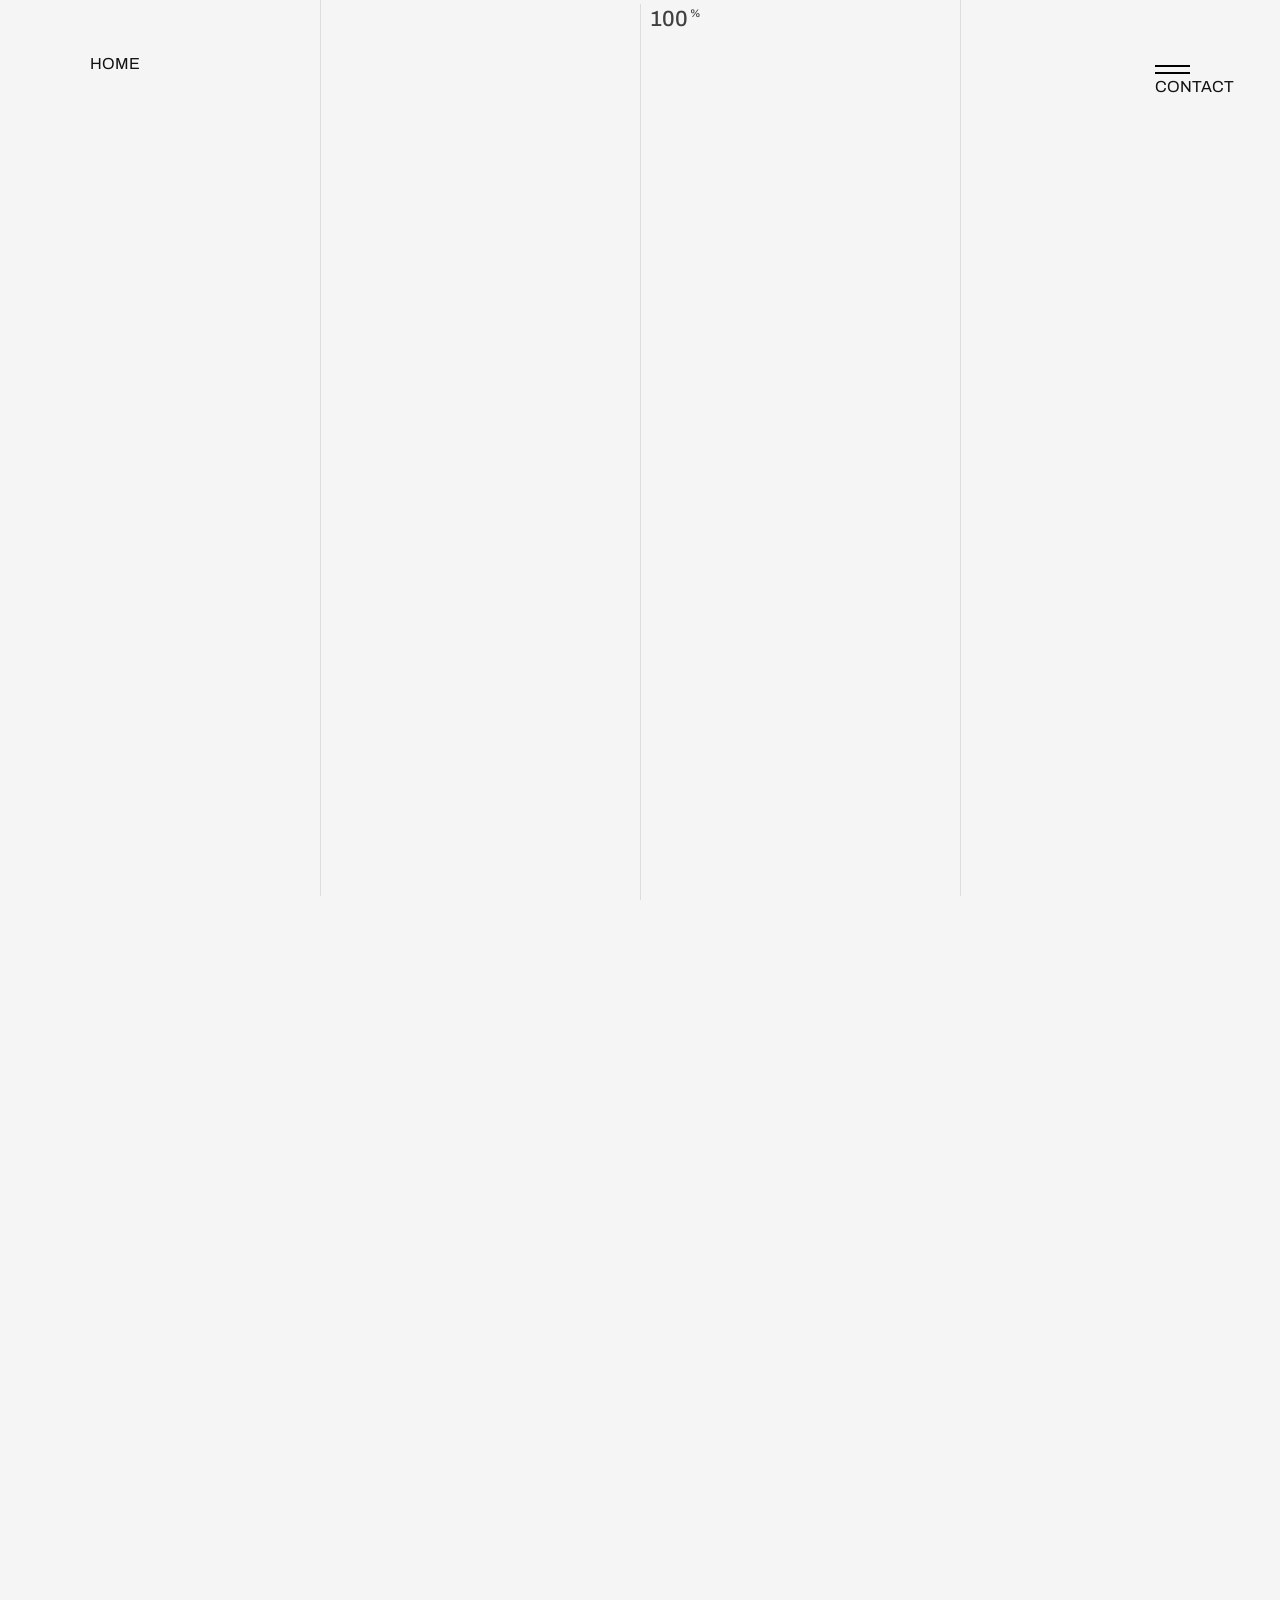
<file: Ricoh_1_.html>
<!doctype html>
<html lang="en">
    <head>
        <meta charset="utf-8" />
        <meta http-equiv="Cache-Control" content="no-cache, must-revalidate" />
        <meta http-equiv="Pragma" content="no-cache" />

        <!-- Page Title -->
        <title>Ricoh Asia Pacific — Web UX/UI | Left Dial Designs</title>
        <!--/ Page Title -->

        <meta name="author" content="Daniel Handaru" />
        <meta name="description" content="UX and front-end design across Ricoh's Asia-Pacific web platform — navigation menu redesign, layout and banner work, user-journey analysis and on-page SEO." />
        <meta name="viewport" content="width=device-width, initial-scale=1" />

        <link
            href="https://fonts.googleapis.com/css?family=Archivo:400,500,600,700&display=swap"
            rel="stylesheet"
        />

        <link href="css/plugins.css" rel="stylesheet" />
        <link href="css/entypo.css" rel="stylesheet" />

        <link href="style2.css" rel="stylesheet" />

        <!-- Favicons -->
        <link rel="shortcut icon" href="images/folio/favicons/favicon.ico" />
        <link
            rel="apple-touch-icon"
            href="images/folio/favicons/favicon_2.ico"
        />
        <!--/ Favicons -->

        <style>
            html {
                scroll-behavior: smooth;
            }

            .project-header {
                margin-bottom: 0;
            }

            .project-title {
                color: #cf142b;
            }
            /* .inLinks {
                margin-bottom: 40px;
            } */
            .inLinks a {
                text-decoration: none;
                color: #cf142b;
            }

            .inLinks a.underline::before {
                background: #cf142b;
            }

            a {
                color: #6d6d6d;
                text-decoration: underline;
            }

            a.underline:hover {
                color: #ede574;
            }

            a:hover {
                color: #ede574;
            }
            a.underline:hover {
                color: #ede574;
            }

            .footer-list li a:hover {
                color: #ede574;
            }
            p {
                font-size: 18px;
                line-height: 1.3;
            }

            /* p.big-p {
                color: #928b8b;
            } */
            p.big-p {
                color: #6d6d6d;
            }

            h2 {
            }
            h3 {
                line-height: 1.3;
                margin-top: 2.4rem;
                margin-bottom: 1.3rem;
                font-size: 28px;
                font-weight: 400;
            }

            ul {
                margin-left: 20px;
            }
            li {
                padding-bottom: 20px;
                font-size: 18px;
                line-height: 1.6;
                color: #6d6d6d;
                list-style-type: square;
            }
            li::marker {
                color: #e0004d;
            }

            .new-menu {
                position: absolute;
                    right: 7vw;
                    cursor: pointer;
                    top: 56px;
                    -webkit-transition: all 0.3s;
                    -o-transition: all 0.3s;
                    transition: all 0.3s;
                    -webkit-transform-origin: center center;
                    -ms-transform-origin: center center;
                    transform-origin: center center;
                    z-index: 113;
                    width: 35px;
                    height: 35px;
            }

            .toggle-lineB {
                display: block;
                height: 2px;
                width: 35px;
                background: #000;
                margin-bottom: 5px;
                margin-left: auto;
                margin-right: auto;}

            .toggle-line-in {visibility: hidden;}
            .is-active .toggle-line-in {visibility: visible;}

            @media (max-width: 1250px) {
                .hide {display: none;}

                p.big-p {
                    font-size: 20px;
                }
            }
            @media only screen and (max-width: 850px) {
                .project-header .project-image {
                    height: 30vh;
                }
            }


        </style>
        <link href="css/hover.css?v=36" rel="stylesheet" />
        </head>



    <body>
        <!-- Loading Text -->
        <div class="loading-text">Loading</div>
        <!-- Loading Text -->

        <!-- Lines (Don't Touch) -->
        <div class="lines"></div>
        <!-- /Lines -->

        <!-- Page Loader -->
        <div class="cygni-loader">
            <div class="counter" data-count="99">00</div>
        </div>
        <!-- /Page Loader -->

        <!-- Overlays (Don't Touch) -->
        <div class="overlays"></div>
        <!-- /Overlays -->

        <!-- Header -->
        <header class="site-header">
            <!-- Branding -->
            <!-- <div class="site-branding">
                <img loading="lazy"
                    class="dark-logo"
                    src="images/cygni-logo.png"
                    alt="Site Logo"
                />
                <img loading="lazy"
                    class="light-logo"
                    src="images/cygni-logo-light.png"
                    alt="Site Light Logo"
                />
            </div> -->
            <!-- /Branding -->

            <!-- Menu -->
            <div class="site-navigation">
                <div class="home-button"><a href="index.html">HOME</a></div>
                <!-- Menu Toggle (Don't Touch) -->
                <!-- <div class="menu-toggle"><span class="hide">CONTACT ME</span></div> -->
                <div class="new-menu menu-toggle">
                    <span class="toggle-lineB toggle-line-1"></span>
                    <span class="toggle-lineB toggle-line-2"></span>
                    <span class="hide">CONTACT</span>
                </div>
                <!-- /Menu Toggle -->

                <!-- Menu Overlays (Don't Touch) -->
                <div class="menu-overlays"></div>
                <!-- Menu Overlays -->

                <div class="menu-wrapper">
                    <!-- Navigation -->
                    <ul class="menu">
                        <!-- Main Menu -->
                        <li class="menu-item">
                            <a href="index.html">Home</a>
                        </li>
                        <li class="menu-item">
                            <a href="HCF_.html">HCF</a>
                        </li>
                        <li class="menu-item">
                            <a href="isuzu_.html">Isuzu</a>
                        </li>
                        <li class="menu-item">
                            <a href="Chartered.html">CAANZ</a>
                        </li>
                        <li class="menu-item menu-item-active">
                            <a href="Ricoh_1_.html">Ricoh</a>
                        </li>
                        <!-- /Main Menu -->
                    </ul>
                    <!-- /Navigation -->
                </div>

                <!-- Menu Widget (Left) -->
                <div class="menu-widget-wrapper mww-1">
                    <div class="menu-widget">
                        <div class="menu-widget-title">WORK TOGETHER</div>

                        <a href="mailto:daniel.h.23@gmail.com"
                            >daniel.h.23@gmail.com</a
                        >
                    </div>
                </div>
                <!--/ Menu Widget (Left) -->

                <!-- Menu Widget (Middle) -->
                <div class="menu-widget-wrapper mww-2">
                    <div class="scrolling-button">
                        <a
                            href="https://www.instagram.com/gridsanddots/?hl=en"
                            target="_blank"
                            >Grids & Dots</a
                        >
                    </div>
                </div>
                <!--/ Menu Widget (Middle) -->

                <!-- Menu Widget (Right -->
                <div class="menu-widget-wrapper mww-3">
                    <div class="menu-widget">
                        <ul class="widget-socials">
                            <li>
                                <a href="mailto:daniel.h.23@gmail.com">mail</a>
                            </li>
                            <li>
                                <a
                                    href="https://www.linkedin.com/in/danielhandaru/"
                                    target="_blank"
                                    >linkedin</a
                                >
                            </li>
                            <li>
                                <a
                                    href="https://www.instagram.com/lonely_dot_photos"
                                    target="_blank"
                                    >instagram</a
                                >
                            </li>
                            <li>
                                <a
                                    href="https://open.spotify.com/artist/7ba827SJSUU4l3AORy4Doy"
                                    target="_blank"
                                    >spotify</a
                                >
                            </li>
                        </ul>
                    </div>
                </div>
                <!--/ Menu Widget (Right) -->
            </div>
            <!-- /Menu -->
        </header>
        <!-- /Header -->

        <!-- Site Content -->
        <div id="main" class="content">
            <div
                class="page-settings"
                data-layout="light"
                data-header-style="dark"
                data-menu-layout="dark"
                data-background="#f5f5f5"
            ></div>

            <!-- Single Project -->
            <div class="single-project">
                <!-- Project Header -->
                <div class="project-header">
                    <!-- Project Image -->
                    <div class="project-image">
                        <!-- <img loading="lazy"
                            src="images/projects/fleava/sp_head.jpg"
                            alt="Project Header Image"
                        /> -->
                    </div>
                    <!--/ Project Image -->

                    <div class="project-top">
                        <!-- Project Category -->
                        <div
                            data-delay=".2"
                            class="project-work"
                        >
                            UX/UI & Digital Production
                        </div>
                        <!-- Project Category -->

                        <!-- Project Title -->
                        <div class="project-title"style="color: #cf142b;">
                            Ricoh Asia-Pacific
                        </div>

                        <!-- Project Title -->
                    </div>

                    <!-- Project Metas -->
                    <div class="project-meta">
                        <div>
                            <span class="pm-tit">Client: </span>Ricoh
                        </div>

                        <div>
                            <span class="pm-tit">Project: </span>Various
                        </div>

                        <div>
                            <span class="pm-tit">Role: </span>Lead Designer &
                            Web Manager
                        </div>
                    </div>
                    <!-- Project Metas -->
                    <!-- Project Summary -->
                    <div
                        data-delay="1"
                        class="project-summary"
                    >
                        At Ricoh Asia-Pacific, I have worked in a hybrid role of
                        UI/UX design, Front-end development and
                        stakeholder/product management. I was the team leader of
                        the APAC Central Web Team that managed the web contents
                        and design for 9 different OpCo stakeholders around the
                        region.
                    </div>
                    <!-- Project Summary -->
                </div>
                <!--/ Project Header -->

                <!-- Page Settings -->
                <!-- <div
                class="page-settings"
                data-layout="light"
                data-header-style="dark"
                data-menu-layout="dark"
                data-background="#f5f5f5"
            ></div> -->
                <!-- Page Settings -->

                <!-- Project Content -->
                <div class="project-content">
                    <!-- Section -->
                    <div class="section" style="margin-bottom: 0">
                        <!-- Wrapper (Small) -->
                        <div class="wrapper-small" style="margin-bottom: 0">
                            <!-- Column -->
                            <div class="c-col-12" style="margin-bottom: 0px">
                                <!-- Text wrapper -->
                                <div
                                    class="text-wrapper"
                                    style="margin-bottom: 40px"
                                >


                                    <!-- <h3 class="has-animation lines-fade-up">
                                        Homepage redesign
                                    </h3> -->
                                    <p

                                        class="big-p"
                                    >
                                        I worked at Ricoh in the APAC regional
                                        team in a <mark class="text-highlight">web management and design
                                        role</mark>, leading the <mark class="text-highlight">regional website
                                        rollout</mark> and I both consult for and
                                        project manage the <mark class="text-highlight">9 other OpCo websites</mark>
                                        on the platform including <mark class="text-highlight">Taiwan, Hong
                                        Kong, Thailand</mark> and other countries
                                        throughout APAC.
                                    </p>
                                    <p

                                        class="big-p"
                                    >
                                        A large part of my ongoing role was to
                                        continually improve the UX and UI of the
                                        fresh regional sites and also to lead
                                        the region in digital brand management,
                                        ensuring that all OpCo skateholders kept
                                        a consistency of design which not just
                                        adhered to our brand styleguide, but
                                        also kept up do date with modern web
                                        best UX and visual practices as well as
                                        WCAG guidelines . I build and maintain
                                        the regional <a style="color:#cf142b;" href="Ricoh_2_.html"
                                            >design system</a
                                        >
                                        for APAC use.
                                    </p>
                                </div>
                                <!--/ Text wrapper -->
                            </div>
                            <!--/ Column -->
                            <!-- <div
                                class="pe-empty-space"
                                style="height: 200px"
                            ></div> -->

                            <!-- Section jumps -->
                            <div class="c-col-12">
                                <div class="section-jumps-label">Projects Included</div>
                                <ul class="section-jumps">
                                    <li><a href="#FoF">Focus on Forward</a></li>
                                    <li><a href="#navMenu">UX Navigation menu redesign</a></li>
                                    <li><a href="#grids">Layout &amp; UI enhancement</a></li>
                                    <li><a href="#banner">Homepage banner redesign</a></li>
                                    <li><a href="#pathAnalyser">User journeys | Path Analyser</a></li>
                                    <li><a href="#SEO">Web SEO enhancements</a></li>
                                </ul>
                            </div>
                            <!--/ Section jumps -->

                            <!-- Column -->
                            <div
                                class="c-col-12"
                                style="margin-bottom: 80px"
                                id="FoF"
                            >
                                <!-- Text wrapper -->
                                <div class="text-wrapper">
                                    <div class="caption">
                                        <!--copy here -->
                                    </div>

                                    <h2 style="color: #cf142b;">
                                        Focus on Forward / Digital Services
                                        launch
                                    </h2>
                                    <p

                                        class="big-p"
                                    >
                                        Collaborating with an external agency, I
                                        was asked to design and build the User
                                        Interface for a brand new set of
                                        business offerings that Ricoh was hoping
                                        would showcase a new business direction
                                        for them. Previously having been very
                                        successful in the office printing and
                                        office solutions trade, Ricoh was now
                                        attempting a transformation to become a
                                        major competitor in the digital services
                                        field.
                                    </p>
                                    <p

                                        class="big-p"
                                        style="margin-bottom: 28px"
                                    >
                                        We brainstormed, wireframed, planned out
                                        and created new imagery and templates
                                        using the design system to be used for
                                        the campaign. The campaign was a
                                        complete departure from Ricoh's standard
                                        brand designs to announce a big change
                                        in direction for the business.
                                    </p>
                                </div>
                                <!--/ Text wrapper -->
                            </div>
                            <!--/ Column -->
                        </div>
                        <!--/ Wrapper (Small) -->
                    </div>
                    <!--/ Section -->

                    <!-- Img Section -->
                    <div class="section" style="margin-bottom: 0">
                        <!-- Wrapper -->
                        <div class="wrapper">
                            <!-- Column -->
                            <div class="c-col-6">
                                <!-- Image Wrapper -->
                                <div class="image-wrapper">
                                    <img loading="lazy"
                                        src="images/folio/works/ricoh_web/ricoh_FoF_1.webp"
                                        alt="Single Image"
                                    />
                                </div>
                            </div>
                            <!-- Column -->
                            <div class="c-col-6">
                                <!-- Image Wrapper -->
                                <div class="image-wrapper">
                                    <img loading="lazy"
                                        src="images/folio/works/ricoh_web/ricoh_FoF_2.webp"
                                        alt="Single Image"
                                    />
                                </div>
                                <!--/ Image Wrapper -->
                            </div>
                            <!--/ Column -->
                        </div>
                        <!-- Wrapper -->
                    </div>
                    <!--/ Section -->

                    <!-- Section -->
                    <div class="section" style="margin-bottom: 0">
                        <!-- Wrapper (Small) -->
                        <div class="wrapper-small" style="margin-bottom: 0">
                            <!-- Column -->
                            <div class="c-col-12" style="margin-bottom: 0px">
                                <!-- Text wrapper -->
                                <div
                                    class="text-wrapper"
                                    style="margin-bottom: 80px"
                                >
                                    <div>
                                        <!--copy here -->
                                    </div>

                                    <!-- <h3 class="has-animation lines-fade-up">
                                        Homepage redesign
                                    </h3> -->
                                    <p

                                        class="big-p"
                                    >
                                        The unique look and feel which set it
                                        apart from Ricoh's current solutions was
                                        able to generate interest and curiosity
                                        from both regular and new customers,
                                        letting the world know that Ricoh was
                                        steadily moving to a new space while
                                        still being reliable for clients that
                                        still depended on it's standard product
                                        line.
                                    </p>
                                </div>
                                <!--/ Text wrapper -->
                            </div>
                            <!--/ Column -->
                        </div>
                        <!--/ Wrapper (Small) -->
                    </div>
                    <!--/ Section -->

                    <!-- Section -->
                    <div class="section" style="margin-bottom: 0" id="navMenu">
                        <!-- Wrapper (Small) -->
                        <div class="wrapper-small" style="margin-bottom: 0">
                            <!-- Column -->
                            <div class="c-col-12" style="margin-bottom: 0px">
                                <!-- Text wrapper -->
                                <div
                                    class="text-wrapper"
                                    style="margin-bottom: 80px"
                                >


                                    <h2 style="color: #cf142b;">
                                        UX Navigation menu redesign
                                    </h2>
                                    <p

                                        class="big-p"
                                    >
                                        Through AB user testing, we found that a
                                        lot of website users both internally and
                                        externally were actually becoming a
                                        little confused as to what 'Focus on
                                        Forward' and the value offerings listed
                                        under Ricoh Digital Services actually
                                        meant. The unfamiliarity from our
                                        audience and even older staff as to what
                                        these new categories could actually
                                        provide was the next pain point.
                                    </p>
                                    <p

                                        class="big-p"
                                    >
                                        What we required was some way to quickly
                                        give users an idea through description
                                        on the home page of what these new
                                        categories consisted of.
                                    </p>
                                    <p

                                        class="big-p"
                                    >
                                        We floated a number of ideas such as -
                                    </p>
                                    <ul>
                                        <li>
                                            Create a number of on-page panels
                                            with descriptive sections underneath
                                            - used too much real estate
                                        </li>
                                        <li>Modals - too distracting</li>
                                        <li>
                                            Using the new main banner option for
                                            each new Service - would remove all
                                            other marketing activities from
                                            prime position at the top of the
                                            page
                                        </li>
                                        <li>
                                            Create another new landing page with
                                            a high-level overview of the value
                                            offerings - We did this as well, but
                                            still not immediate enough.
                                        </li>
                                    </ul>
                                    <p

                                        class="big-p"
                                    >
                                        Google Analytics data informed us that
                                        the most common way for users to find
                                        our products was on the home page
                                        directly using our navigation menu. We
                                        needed to find a way to add more
                                        descriptive information elements to the
                                        navigation bar. This required a complete
                                        redesign of the previously static,
                                        traditional menu.
                                    </p>
                                </div>
                                <!--/ Text wrapper -->
                            </div>
                            <!--/ Column -->
                        </div>
                        <!--/ Wrapper (Small) -->
                    </div>
                    <!--/ Section -->

                    <!-- Img Section -->
                    <div class="section" style="margin-bottom: 0">
                        <!-- Wrapper -->
                        <div class="wrapper">
                            <!-- Column -->
                            <div class="c-col-6">
                                <!-- Image Wrapper -->
                                <div class="image-wrapper">
                                    <img loading="lazy"
                                        src="images/folio/works/ricoh_web/ricoh_nav_original.jpg"
                                        alt="Single Image"
                                    />
                                </div>
                            </div>
                            <!-- Column -->
                            <div class="c-col-6">
                                <!-- Image Wrapper -->
                                <div class="image-wrapper">
                                    <img loading="lazy"
                                        src="images/folio/works/ricoh_web/ricoh_newNav_screen1.jpg"
                                        alt="Single Image"
                                    />

                            </div>
                        <!--/ Column -->
                        </div>
                    <!-- Wrapper -->
                    </div>
                <!--/ Section -->

                <!-- Section -->
                <div class="section" style="margin-bottom: 0">
                    <!-- Wrapper (Small) -->
                    <div class="wrapper-small" style="margin-bottom: 0">
                        <!-- Column -->
                        <div class="c-col-12" style="margin-bottom: 0px">
                            <!-- Text wrapper -->
                            <div
                                class="text-wrapper"
                                style="margin-bottom: 80px"
                            >


                                <!--<h2 class="has-animation lines-fade-up">
                                HCF Design System
                                </h2>-->
                                <p

                                    class="big-p"
                                >
                                    After doing rounds of competitor research, I thought that turning the menu from a vertical design to a horizontal one might be the best to tackle this. The contents of the main navigation box could change dynamically depending on which navigation list item the user was hovering over. This created some room in the navigation box to add the underlying child categories, or to add more featured marketing content.

                                </p>
                                <p

                                    class="big-p"
                                >
                                    Customers could now immediately read about the new category offerings and would be less confused as to the direction of their reliable business partner.
                                </p>
                            </div>
                            <!--/ Text wrapper -->
                        </div>
                        <!--/ Column -->
                    </div>
                    <!--/ Wrapper (Small) -->
                </div>
                <!--/ Section -->

                <!-- Section -->
                <div class="section" style="margin-bottom: 0" id="grids">
                    <!-- Wrapper (Small) -->
                    <div class="wrapper-small" style="margin-bottom: 0">
                        <!-- Column -->
                        <div class="c-col-12" style="margin-bottom: 0px">
                            <!-- Text wrapper -->
                            <div
                                class="text-wrapper"
                                style="margin-bottom: 60px"
                            >


                                <h2 style="color: #cf142b;">
                                    UI Enhancement - layout & design flexibility
                                </h2>
                                <p

                                    class="big-p"
                                >
                                    One of the hurdles that we encountered as we started rolling out regionally was to do with the many different layout designs that we needed to migrate. We intended to standardise the layouts in terms of keeping our own modern templates so that the brand would have regional consistency, but at times the team was finding itself limited as we started to create & migrate different marketing campaigns which often had a requirement to stand out from the rest of the site. To help alleviate this, I first used our existing component library to design <a href="Ricoh_2_.html">fresh new templates</a> which could be easily reused throughout the region.
                                </p>
                                <p

                                    class="big-p"
                                    style="margin-bottom: 28px"
                                >
                                    In order to give more freedom of UI for our trusted designers, I understood from my experience as a developer that creating a 'difference' in layout design did not necessarily need to come from building a hundred new page components. What always made a difference was the grid and margins that each layout adhered to. Allowing more flexibility in layout columning would allow for a more interesting use of white space, different alignment of components including with asymetrical balance, would avoid repetition and allow some more movement into the designs.
                                </p>


                            </div>
                            <!--/ Text wrapper -->
                        </div>
                        <!--/ Column -->
                    </div>
                    <!--/ Wrapper (Small) -->
                </div>
                <!--/ Section -->

                <!-- Img Section -->
                <div class="section" style="margin-bottom: 0">
                    <!-- Wrapper -->
                    <div class="wrapper" style="margin-bottom: 0">
                        <!-- Column -->
                        <div class="c-col-12">
                            <!-- Image Wrapper -->
                            <div class="image-wrapper">
                                <img loading="lazy"
                                    src="images/folio/works/ricoh_web/ricoh_newGuides_FA.webp"
                                    alt="Single Image"
                                />
                            </div>
                        </div>
                        <!-- Column -->

                </div>
                <!-- Wrapper -->
            </div>
            <!--/ Section -->

            <!-- Section -->
            <div class="section" style="margin-bottom: 0">
                <!-- Wrapper (Small) -->
                <div class="wrapper-small" style="margin-bottom: 0">
                    <!-- Column -->
                    <div class="c-col-12" style="margin-bottom: 0px">
                        <!-- Text wrapper -->
                        <div class="text-wrapper" style="margin-bottom: 80px">


                            <!--<h2 class="has-animation lines-fade-up">
                        HCF Design System
                        </h2>-->
                            <p
                                class="big-p"
                            >
                                To achieve this I used the bootstrap css library as a kind of benchmark to design advanced layouts which allowed for 12 columns to design with. Previously, the desktop layout would only allow for set containers at full screen width, mid-width and then narrow containers (usually for text). All layouts were set within those parameters (see above).
                            </p>

                            <p

                                class="big-p"
                            >
                                The majority of pages would still use the original templates provided as they did maintain a brand consistency and general tidiness, but where needed designers could now build pages which challenged the normal design structure for bespoke pages and campaigns. One of the most important use cases for the new columning options was the new main banner we designed which was eventually shown on all regional home page sites, using a 8 - 4 columning option to present multiple goal-oriented landing pages.
                            </p>


                        </div>
                        <!--/ Text wrapper -->
                    </div>
                    <!--/ Column -->
                </div>
                <!--/ Wrapper (Small) -->
            </div>
            <!--/ Section -->

            <!-- Section -->
            <div class="section" style="margin-bottom: 0" id="banner">
                <!-- Wrapper (Small) -->
                <div class="wrapper-small" style="margin-bottom: 0">
                    <!-- Column -->
                    <div class="c-col-12" style="margin-bottom: 0px">
                        <!-- Text wrapper -->
                        <div class="text-wrapper" style="margin-bottom: 80px">
                            <div class="caption">
                                <!--copy here -->
                            </div>

                            <h2 style="color: #cf142b;">
                                Main banner redesign
                            </h2>
                            <p

                                class="big-p"
                            >
                                Through our data analysis of visitors to our home pages, we were discovering that only the first full-width banner option on the home page was getting significant click-through traffic. Users were not taking the time to visit the second rotating carousel banner behind it, much less the third or fourth banners. Yet the business always had multiple goals and CTAs inserted throughout the site that they needed to direct users to.

                            <p

                                class="big-p"
                            >
                                We used the new 12-column layout option to design a new banner which still allowed for an 'essential' eye-catching banner image which would attract users on page load, but now marketing teams would have the option to add other campaigns or page banners vertically next to it which contained links to other important marketing CTAs.
                            </p>


                        </div>
                        <!--/ Text wrapper -->
                    </div>
                    <!--/ Column -->
                </div>
                <!--/ Wrapper (Small) -->
            </div>
            <!--/ Section -->

            <!-- Img Section -->
            <div class="section" style="margin-bottom: 0">
                <!-- Wrapper -->
                <div class="wrapper">
                    <!-- Column -->
                    <div class="c-col-12">
                        <!-- Image Wrapper -->
                        <div class="image-wrapper">
                            <img loading="lazy"
                                src="images/folio/works/ricoh_web/ricoh_newGuides_FA_2.jpg"
                                alt="Single Image"
                            />
                        </div>
                    </div>
                    <!-- Column -->

                </div>
                <!-- Wrapper -->
            </div>
            <!--/ Section -->

            <div class="section" style="margin-bottom: 0">
                <!-- Wrapper (Small) -->
                <div class="wrapper-small" style="margin-bottom: 0">
                    <!-- Column -->
                    <div class="c-col-12" style="margin-bottom: 0px">
                        <!-- Text wrapper -->
                        <div class="text-wrapper" style="margin-bottom: 80px">
                            <div class="caption has-animation skew-up">
                                <!--copy here -->
                            </div>


                            <p

                                class="big-p"
                            >
                                We did run into a pain point where we found it difficult to design this banner for mobile responsive screens, especially as the original design included 3 (or more) vertical banners. After going through various design options, we found that limiting the vertical banners to 2 not only created a suitable amount of real estate for the imagery and copy, but allowed for a smooth vertical scrolling transition on mobile screens (see below).
                            </p>
                        </div>
                        <!--/ Text wrapper -->
                    </div>
                    <!--/ Column -->
                </div>
                <!--/ Wrapper (Small) -->
            </div>
            <!--/ Section -->

            <div class="section" style="margin-bottom: 0">
                <!-- Wrapper (Small) -->
                <div class="wrapper-small" style="margin-bottom: 0">
                    <!-- Column -->
                    <div class="c-col-12" style="margin-bottom: 0px">
                        <!-- Text wrapper -->
                        <div class="text-wrapper" style="margin-bottom: 80px">


                            <h2 style="color: #cf142b;">
                                Mobile responsive UX
                            </h2>
                            <p

                                class="big-p"
                            >
                                An issue that we needed to address when migrating the legacy websites to Sitecore CMS was that many of the legacy websites were not built to be fully mobile responsive. As so much of our traffic now comes from devices rather than desktop screens, I took a long time to address layout, banner and even infographic redesigns for responsive layouts in the new sites.
                            </p>
                        </div>
                        <!--/ Text wrapper -->
                    </div>
                    <!--/ Column -->
                </div>
                <!--/ Wrapper (Small) -->
            </div>
            <!--/ Section -->

            <!-- Img Section -->
            <div class="section" style="margin-bottom: 0">
                <!-- Wrapper -->
                <div class="wrapper">
                    <!-- Column -->
                    <div class="c-col-4">
                        <!-- Image Wrapper -->
                        <div class="image-wrapper">
                            <img loading="lazy"
                                src="images/folio/works/ricoh_web/ricoh_home_mob.jpg"
                                alt="Single Image"
                            />
                        </div>
                    </div>
                    <!-- Column -->
                    <div class="c-col-4">
                        <!-- Image Wrapper -->
                        <div class="image-wrapper">
                            <img loading="lazy"
                                src="images/folio/works/ricoh_web/ricoh_mobile_1.jpg"
                                alt="Single Image"
                            />
                        </div>
                        <!--/ Image Wrapper -->
                    </div>
                    <!--/ Column -->
                    <div class="c-col-4">
                        <!-- Image Wrapper -->
                        <div class="image-wrapper">
                            <img loading="lazy"
                                src="images/folio/works/ricoh_web/ricoh_mobile_2.jpg"
                                alt="Single Image"
                            />
                        </div>
                        <!--/ Image Wrapper -->
                    </div>
                    <!--/ Column -->
                </div>
                <!-- Wrapper -->
            </div>
            <!--/ Section -->


            <!-- Section -->
            <div class="section" style="margin-bottom: 48px" id="pathAnalyser">
                <!-- Wrapper (Small) -->
                <div class="wrapper-small" style="margin-bottom: 0">
                    <!-- Column -->
                    <div class="c-col-12" style="margin-bottom: 0px">
                        <!-- Text wrapper -->


                            <h2 style="color: #cf142b;">
                                User journeys and the Path Analyser
                            </h2>
                            <p

                                class="big-p"
                            >
                                A great tool that Sitecore CMS offers is the ability to plan and track individual user journeys through the website. They are trailed from entry point through each page, tracked for which marketing goals they activate, how many engagement points they accrue from their interactions, and whether or not they trigger website form submits. Often the most valuable goals were set on the form's Thank you pages which are shown only after a lead is generated.
                            </p>

                            <p

                                class="big-p"
                            >
                                Through this tool, I was able to map out and plan the journeys of different users and personas throughout the website. How should they access a particular CTA? Where is the best place to present them a form fill? How to guide them to more information about this product? Once we activated the Path Analyser, we were able to see through the engagement scores and paths that the users took whether or not our Information Architecture was successful in leading or attracting the customer to the stakeholders marketing goals.
                            </p>

                        </div>
                        <!--/ Text wrapper -->
                    </div>
                    <!--/ Column -->
                </div>
                <!--/ Wrapper (Small) -->
            </div>
            <!--/ Section -->

            <!-- Img Section -->
            <div class="section" style="margin-bottom: 0">
                <!-- Wrapper -->
                <div class="wrapper">
                    <!-- Column -->
                    <div class="c-col-12">
                        <div class="image-wrapper">
                            <img loading="lazy"
                                src="images/folio/works/ricoh_web/ricoh_pathAnalyser_1.jpg"
                                alt="Single Image"
                            />
                        </div>
                    </div>
                    <!-- Column -->
                </div>
                <!-- Wrapper -->
            </div>
            <!--/ Section -->

            <div class="section" style="margin-bottom: 0">
                <!-- Wrapper (Small) -->
                <div class="wrapper-small" style="margin-bottom: 0">
                    <!-- Column -->
                    <div class="c-col-12" style="margin-bottom: 0px">
                        <!-- Text wrapper -->
                        <div class="text-wrapper" style="margin-bottom: 80px">

                            <ul>
                                <li>If the path had low traffic and seemed unsuccessful, we could start to analyse why this was the case? Where were the users dropping off?</li>
                                <li>Was a certain section missing a CTA, or was it displayed wrongly?</li>
                                <li>Was the content not appealing enough?</li>
                                <li>Was the architecture convoluted in some way so that the user simply got confused and gave up?</li>
                                <li>Does the section or page need a design revamp to make it visually appealing?</li>
                                <li>Was it simply a matter of more promotion for the section on the home page?</li>
                                <li>At the least we could then pinpoint where the problem was, and research how to improve it. Also if a path was getting a lot of interest or traffic we would understand to optimise this path with other relevant CTAs to lead the user to other valuable content if interested.
</li>

                            </ul>
                            <p

                                class="big-p"
                            >
                                With the use of the Path Analyser, we could also start to understand how to build personas into the website. What was the most valuable path for each persona, and what kind of content could we personalise for them in order to guide them to their Persona website goals? We are able to structure the entire path or site so that the user has a personalised journey depending on the type of solution which they might be interested in.
                                should be approached for their other products.
                            </p>
                        </div>
                        <!--/ Text wrapper -->
                    </div>
                    <!--/ Column -->
                </div>
                <!--/ Wrapper (Small) -->
            </div>
            <!--/ Section -->

            <!-- Section -->
            <div class="section" style="margin-bottom: 0" id="SEO">
                <!-- Wrapper (Small) -->
                <div class="wrapper-small" style="margin-bottom: 120px;">
                    <!-- Column -->
                    <div class="c-col-12" style="margin-bottom: 0px">
                        <!-- Text wrapper -->
                        <div class="text-wrapper" style="margin-bottom: 80px">


                            <h2 style="color: #cf142b;">
                                SEO enhancement project
                            </h2>
                            <p

                                class="big-p"
                            >
                                After regional rollout was complete we found that certain regional websites were performing poorly in SEO visiblity. As SEO is a major part of modern UX, I was part of a project team to ensure that that this section was better taken care of and improved. We attacked this problem through a number of different tickets.

                            <ul>
                                <li>Created a new section on the Product Listing page for a keyword-filled description underneath the h1, which would dynamically change according to the category</li>
                                <li>Organised a tool to import side-wide Meta Description through a spreadsheet so that page descriptions would remain up to date, and any pages missing one would have it added. Pages with repeating templates (eg, Products or Blog articles) may have descriptions drawn dynamically from in-page content</li>
                                <li>Designed a tool to make sure that all inline imagery would automatically draw an Alt tag from the h1 of the page if it was missing</li>
                                <li>Organised for schema data to be added through the back-end of the website, giving seach engines more accurate descriptions of on-page content</li>
                                <li>Ensured that all pages unpublished from the live site have a redirect set on them so that search engines will not return 404 pages for content which no longer exists</li>
                                <li>Designed a tool to automatically generate short URLs so that dates and query strings would no longer appear in website URLs.</li>
                            </ul>

                        </div>
                        <!--/ Text wrapper -->
                    </div>
                    <!--/ Column -->
                </div>
                <!--/ Wrapper (Small) -->
            </div>
            <!--/ Section -->

            <!-- Footer -->
            <footer class="site-footer">
                <!-- Fullwidth Wrapper -->
                <div class="wrapper">
                    <!-- Column -->
                    <div class="c-col-12">
                        <h1 class="thin" style="margin: 0">
                            Want to get in touch? <br /><a
                                class="underline"
                                href="mailto:daniel.h.23@gmail.com"
                                >daniel.h.23@gmail.com</a
                            >
                        </h1>
                    </div>
                    <!--/ Column -->
                </div>
                <!-- Fullwidth Wrapper -->

                <!-- Fullwidth Wrapper -->
                <div style="margin-bottom: 75px" class="wrapper-full">
                    <div class="c-col-6 hide-mobile"></div>

                    <!-- Column -->
                    <div class="c-col-3 no-gap">
                        <!-- <div class="caption">VISIT</div>
                        <h5>
                            32 Avenue of the Americas <br />New York, NY 10013
                            <br />United States
                        </h5> -->
                    </div>
                    <!--/ Column -->

                    <!-- Column -->
                    <div class="c-col-3 no-gap">
                        <div class="caption">I'M ALSO HERE</div>

                        <!-- Footer List -->
                        <ul class="footer-list">
                            <li>
                                <a
                                    href="https://www.linkedin.com/in/danielhandaru/"
                                    target="_blank"
                                    class="underline"
                                    >Linkedin</a
                                >
                            </li>

                            <li>
                                <a
                                    href="https://www.instagram.com/gridsanddots/?hl=en"
                                    target="_blank"
                                    class="underline"
                                    >Instagram</a
                                >
                            </li>
                            <li>
                                <a href="index.html" class="underline"
                                    >Go home</a
                                >
                            </li>
                        </ul>
                        <!-- Footer List -->
                    </div>
                    <!--/ Column -->
                </div>
                <!-- Fullwidth Wrapper -->
            </footer>
            <!--/ Footer -->
        </div>
        <!--/ Site Content -->

        <script defer src="js/jquery.min.js"></script>
        <script defer src="js/plugins.js"></script>
        <script defer src="js/scripts.js?v=13"></script>
        <script defer src="js/jquery.smoothState.js"></script>
        <script defer src="js/page-transitions.js?v=13"></script>
    </body>
</html>
</file>
<file: css/plugins.css>
/* Entypo Icons */

@charset "UTF-8";

@font-face {
  font-family: 'entypo';
  src: url('entypo.eot');
  src: url('entypo.eot?#iefix') format('embedded-opentype'),
       url('entypo.woff') format('woff'),
       url('entypo.ttf') format('truetype'),
       url('entypo.svg#entypo') format('svg');
  font-weight: normal; font-style: normal;
}

[class^="icon-"], [class*=" icon-"] {
  font-family: entypo;
  font-style: normal;

  /* font-size: 14px; */

  display: inline-block;
  width: 1.1em;
  margin-right: .1em;
  text-align: center;
}

.the-icons li {
  font-size: 14px;
  line-height: 24px;
  height: 24px;
}

.icon-note:before { content: "\266a"; } /* '\266a' */
.icon-note-beamed:before { content: "\266b"; } /* '\266b' */
.icon-music:before { content: "🎵"; } /* '\1f3b5' */
.icon-search:before { content: "🔍"; } /* '\1f50d' */
.icon-flashlight:before { content: "🔦"; } /* '\1f526' */
.icon-mail:before { content: "\2709"; } /* '\2709' */
.icon-heart:before { content: "\2665"; } /* '\2665' */
.icon-heart-empty:before { content: "\2661"; } /* '\2661' */
.icon-star:before { content: "\2605"; } /* '\2605' */
.icon-star-empty:before { content: "\2606"; } /* '\2606' */
.icon-user:before { content: "👤"; } /* '\1f464' */
.icon-users:before { content: "👥"; } /* '\1f465' */
.icon-user-add:before { content: "\e700"; } /* '\e700' */
.icon-video:before { content: "🎬"; } /* '\1f3ac' */
.icon-picture:before { content: "🌄"; } /* '\1f304' */
.icon-camera:before { content: "📷"; } /* '\1f4f7' */
.icon-layout:before { content: "\268f"; } /* '\268f' */
.icon-menu:before { content: "\2630"; } /* '\2630' */
.icon-check:before { content: "\2713"; } /* '\2713' */
.icon-cancel:before { content: "\2715"; } /* '\2715' */
.icon-cancel-circled:before { content: "\2716"; } /* '\2716' */
.icon-cancel-squared:before { content: "\274e"; } /* '\274e' */
.icon-plus:before { content: "\2b"; } /* '\2b' */
.icon-plus-circled:before { content: "\2795"; } /* '\2795' */
.icon-plus-squared:before { content: "\229e"; } /* '\229e' */
.icon-minus:before { content: "\2d"; } /* '\2d' */
.icon-minus-circled:before { content: "\2796"; } /* '\2796' */
.icon-minus-squared:before { content: "\229f"; } /* '\229f' */
.icon-help:before { content: "\2753"; } /* '\2753' */
.icon-help-circled:before { content: "\e704"; } /* '\e704' */
.icon-info:before { content: "\2139"; } /* '\2139' */
.icon-info-circled:before { content: "\e705"; } /* '\e705' */
.icon-back:before { content: "🔙"; } /* '\1f519' */
.icon-home:before { content: "\2302"; } /* '\2302' */
.icon-link:before { content: "🔗"; } /* '\1f517' */
.icon-attach:before { content: "📎"; } /* '\1f4ce' */
.icon-lock:before { content: "🔒"; } /* '\1f512' */
.icon-lock-open:before { content: "🔓"; } /* '\1f513' */
.icon-eye:before { content: "\e70a"; } /* '\e70a' */
.icon-tag:before { content: "\e70c"; } /* '\e70c' */
.icon-bookmark:before { content: "🔖"; } /* '\1f516' */
.icon-bookmarks:before { content: "📑"; } /* '\1f4d1' */
.icon-flag:before { content: "\2691"; } /* '\2691' */
.icon-thumbs-up:before { content: "👍"; } /* '\1f44d' */
.icon-thumbs-down:before { content: "👎"; } /* '\1f44e' */
.icon-download:before { content: "📥"; } /* '\1f4e5' */
.icon-upload:before { content: "📤"; } /* '\1f4e4' */
.icon-upload-cloud:before { content: "\e711"; } /* '\e711' */
.icon-reply:before { content: "\e712"; } /* '\e712' */
.icon-reply-all:before { content: "\e713"; } /* '\e713' */
.icon-forward:before { content: "\27a6"; } /* '\27a6' */
.icon-quote:before { content: "\275e"; } /* '\275e' */
.icon-code:before { content: "\e714"; } /* '\e714' */
.icon-export:before { content: "\e715"; } /* '\e715' */
.icon-pencil:before { content: "\270e"; } /* '\270e' */
.icon-feather:before { content: "\2712"; } /* '\2712' */
.icon-print:before { content: "\e716"; } /* '\e716' */
.icon-retweet:before { content: "\e717"; } /* '\e717' */
.icon-keyboard:before { content: "\2328"; } /* '\2328' */
.icon-comment:before { content: "\e718"; } /* '\e718' */
.icon-chat:before { content: "\e720"; } /* '\e720' */
.icon-bell:before { content: "🔔"; } /* '\1f514' */
.icon-attention:before { content: "\26a0"; } /* '\26a0' */
.icon-alert:before { content: "💥"; } /* '\1f4a5' */
.icon-vcard:before { content: "\e722"; } /* '\e722' */
.icon-address:before { content: "\e723"; } /* '\e723' */
.icon-location:before { content: "\e724"; } /* '\e724' */
.icon-map:before { content: "\e727"; } /* '\e727' */
.icon-direction:before { content: "\27a2"; } /* '\27a2' */
.icon-compass:before { content: "\e728"; } /* '\e728' */
.icon-cup:before { content: "\2615"; } /* '\2615' */
.icon-trash:before { content: "\e729"; } /* '\e729' */
.icon-doc:before { content: "\e730"; } /* '\e730' */
.icon-docs:before { content: "\e736"; } /* '\e736' */
.icon-doc-landscape:before { content: "\e737"; } /* '\e737' */
.icon-doc-text:before { content: "📄"; } /* '\1f4c4' */
.icon-doc-text-inv:before { content: "\e731"; } /* '\e731' */
.icon-newspaper:before { content: "📰"; } /* '\1f4f0' */
.icon-book-open:before { content: "📖"; } /* '\1f4d6' */
.icon-book:before { content: "📕"; } /* '\1f4d5' */
.icon-folder:before { content: "📁"; } /* '\1f4c1' */
.icon-archive:before { content: "\e738"; } /* '\e738' */
.icon-box:before { content: "📦"; } /* '\1f4e6' */
.icon-rss:before { content: "\e73a"; } /* '\e73a' */
.icon-phone:before { content: "📞"; } /* '\1f4de' */
.icon-cog:before { content: "\2699"; } /* '\2699' */
.icon-tools:before { content: "\2692"; } /* '\2692' */
.icon-share:before { content: "\e73c"; } /* '\e73c' */
.icon-shareable:before { content: "\e73e"; } /* '\e73e' */
.icon-basket:before { content: "\e73d"; } /* '\e73d' */
.icon-bag:before { content: "👜"; } /* '\1f45c' */
.icon-calendar:before { content: "📅"; } /* '\1f4c5' */
.icon-login:before { content: "\e740"; } /* '\e740' */
.icon-logout:before { content: "\e741"; } /* '\e741' */
.icon-mic:before { content: "🎤"; } /* '\1f3a4' */
.icon-mute:before { content: "🔇"; } /* '\1f507' */
.icon-sound:before { content: "🔊"; } /* '\1f50a' */
.icon-volume:before { content: "\e742"; } /* '\e742' */
.icon-clock:before { content: "🕔"; } /* '\1f554' */
.icon-hourglass:before { content: "\23f3"; } /* '\23f3' */
.icon-lamp:before { content: "💡"; } /* '\1f4a1' */
.icon-light-down:before { content: "🔅"; } /* '\1f505' */
.icon-light-up:before { content: "🔆"; } /* '\1f506' */
.icon-adjust:before { content: "\25d1"; } /* '\25d1' */
.icon-block:before { content: "🚫"; } /* '\1f6ab' */
.icon-resize-full:before { content: "\e744"; } /* '\e744' */
.icon-resize-small:before { content: "\e746"; } /* '\e746' */
.icon-popup:before { content: "\e74c"; } /* '\e74c' */
.icon-publish:before { content: "\e74d"; } /* '\e74d' */
.icon-window:before { content: "\e74e"; } /* '\e74e' */
.icon-arrow-combo:before { content: "\e74f"; } /* '\e74f' */
.icon-down-circled:before { content: "\e758"; } /* '\e758' */
.icon-left-circled:before { content: "\e759"; } /* '\e759' */
.icon-right-circled:before { content: "\e75a"; } /* '\e75a' */
.icon-up-circled:before { content: "\e75b"; } /* '\e75b' */
.icon-down-open:before { content: "\e75c"; } /* '\e75c' */
.icon-left-open:before { content: "\e75d"; } /* '\e75d' */
.icon-right-open:before { content: "\e75e"; } /* '\e75e' */
.icon-up-open:before { content: "\e75f"; } /* '\e75f' */
.icon-down-open-mini:before { content: "\e760"; } /* '\e760' */
.icon-left-open-mini:before { content: "\e761"; } /* '\e761' */
.icon-right-open-mini:before { content: "\e762"; } /* '\e762' */
.icon-up-open-mini:before { content: "\e763"; } /* '\e763' */
.icon-down-open-big:before { content: "\e764"; } /* '\e764' */
.icon-left-open-big:before { content: "\e765"; } /* '\e765' */
.icon-right-open-big:before { content: "\e766"; } /* '\e766' */
.icon-up-open-big:before { content: "\e767"; } /* '\e767' */
.icon-down:before { content: "\2b07"; } /* '\2b07' */
.icon-left:before { content: "\2b05"; } /* '\2b05' */
.icon-right:before { content: "\27a1"; } /* '\27a1' */
.icon-up:before { content: "\2b06"; } /* '\2b06' */
.icon-down-dir:before { content: "\25be"; } /* '\25be' */
.icon-left-dir:before { content: "\25c2"; } /* '\25c2' */
.icon-right-dir:before { content: "\25b8"; } /* '\25b8' */
.icon-up-dir:before { content: "\25b4"; } /* '\25b4' */
.icon-down-bold:before { content: "\e4b0"; } /* '\e4b0' */
.icon-left-bold:before { content: "\e4ad"; } /* '\e4ad' */
.icon-right-bold:before { content: "\e4ae"; } /* '\e4ae' */
.icon-up-bold:before { content: "\e4af"; } /* '\e4af' */
.icon-down-thin:before { content: "\2193"; } /* '\2193' */
.icon-left-thin:before { content: "\2190"; } /* '\2190' */
.icon-right-thin:before { content: "\2192"; } /* '\2192' */
.icon-up-thin:before { content: "\2191"; } /* '\2191' */
.icon-ccw:before { content: "\27f2"; } /* '\27f2' */
.icon-cw:before { content: "\27f3"; } /* '\27f3' */
.icon-arrows-ccw:before { content: "🔄"; } /* '\1f504' */
.icon-level-down:before { content: "\21b3"; } /* '\21b3' */
.icon-level-up:before { content: "\21b0"; } /* '\21b0' */
.icon-shuffle:before { content: "🔀"; } /* '\1f500' */
.icon-loop:before { content: "🔁"; } /* '\1f501' */
.icon-switch:before { content: "\21c6"; } /* '\21c6' */
.icon-play:before { content: "\25b6"; } /* '\25b6' */
.icon-stop:before { content: "\25a0"; } /* '\25a0' */
.icon-pause:before { content: "\2389"; } /* '\2389' */
.icon-record:before { content: "\26ab"; } /* '\26ab' */
.icon-to-end:before { content: "\23ed"; } /* '\23ed' */
.icon-to-start:before { content: "\23ee"; } /* '\23ee' */
.icon-fast-forward:before { content: "\23e9"; } /* '\23e9' */
.icon-fast-backward:before { content: "\23ea"; } /* '\23ea' */
.icon-progress-0:before { content: "\e768"; } /* '\e768' */
.icon-progress-1:before { content: "\e769"; } /* '\e769' */
.icon-progress-2:before { content: "\e76a"; } /* '\e76a' */
.icon-progress-3:before { content: "\e76b"; } /* '\e76b' */
.icon-target:before { content: "🎯"; } /* '\1f3af' */
.icon-palette:before { content: "🎨"; } /* '\1f3a8' */
.icon-list:before { content: "\e005"; } /* '\e005' */
.icon-list-add:before { content: "\e003"; } /* '\e003' */
.icon-signal:before { content: "📶"; } /* '\1f4f6' */
.icon-trophy:before { content: "🏆"; } /* '\1f3c6' */
.icon-battery:before { content: "🔋"; } /* '\1f50b' */
.icon-back-in-time:before { content: "\e771"; } /* '\e771' */
.icon-monitor:before { content: "💻"; } /* '\1f4bb' */
.icon-mobile:before { content: "📱"; } /* '\1f4f1' */
.icon-network:before { content: "\e776"; } /* '\e776' */
.icon-cd:before { content: "💿"; } /* '\1f4bf' */
.icon-inbox:before { content: "\e777"; } /* '\e777' */
.icon-install:before { content: "\e778"; } /* '\e778' */
.icon-globe:before { content: "🌎"; } /* '\1f30e' */
.icon-cloud:before { content: "\2601"; } /* '\2601' */
.icon-cloud-thunder:before { content: "\26c8"; } /* '\26c8' */
.icon-flash:before { content: "\26a1"; } /* '\26a1' */
.icon-moon:before { content: "\263d"; } /* '\263d' */
.icon-flight:before { content: "\2708"; } /* '\2708' */
.icon-paper-plane:before { content: "\e79b"; } /* '\e79b' */
.icon-leaf:before { content: "🍂"; } /* '\1f342' */
.icon-lifebuoy:before { content: "\e788"; } /* '\e788' */
.icon-mouse:before { content: "\e789"; } /* '\e789' */
.icon-briefcase:before { content: "💼"; } /* '\1f4bc' */
.icon-suitcase:before { content: "\e78e"; } /* '\e78e' */
.icon-dot:before { content: "\e78b"; } /* '\e78b' */
.icon-dot-2:before { content: "\e78c"; } /* '\e78c' */
.icon-dot-3:before { content: "\e78d"; } /* '\e78d' */
.icon-brush:before { content: "\e79a"; } /* '\e79a' */
.icon-magnet:before { content: "\e7a1"; } /* '\e7a1' */
.icon-infinity:before { content: "\221e"; } /* '\221e' */
.icon-erase:before { content: "\232b"; } /* '\232b' */
.icon-chart-pie:before { content: "\e751"; } /* '\e751' */
.icon-chart-line:before { content: "📈"; } /* '\1f4c8' */
.icon-chart-bar:before { content: "📊"; } /* '\1f4ca' */
.icon-chart-area:before { content: "🔾"; } /* '\1f53e' */
.icon-tape:before { content: "\2707"; } /* '\2707' */
.icon-graduation-cap:before { content: "🎓"; } /* '\1f393' */
.icon-language:before { content: "\e752"; } /* '\e752' */
.icon-ticket:before { content: "🎫"; } /* '\1f3ab' */
.icon-water:before { content: "💦"; } /* '\1f4a6' */
.icon-droplet:before { content: "💧"; } /* '\1f4a7' */
.icon-air:before { content: "\e753"; } /* '\e753' */
.icon-credit-card:before { content: "💳"; } /* '\1f4b3' */
.icon-floppy:before { content: "💾"; } /* '\1f4be' */
.icon-clipboard:before { content: "📋"; } /* '\1f4cb' */
.icon-megaphone:before { content: "📣"; } /* '\1f4e3' */
.icon-database:before { content: "\e754"; } /* '\e754' */
.icon-drive:before { content: "\e755"; } /* '\e755' */
.icon-bucket:before { content: "\e756"; } /* '\e756' */
.icon-thermometer:before { content: "\e757"; } /* '\e757' */
.icon-key:before { content: "🔑"; } /* '\1f511' */
.icon-flow-cascade:before { content: "\e790"; } /* '\e790' */
.icon-flow-branch:before { content: "\e791"; } /* '\e791' */
.icon-flow-tree:before { content: "\e792"; } /* '\e792' */
.icon-flow-line:before { content: "\e793"; } /* '\e793' */
.icon-flow-parallel:before { content: "\e794"; } /* '\e794' */
.icon-rocket:before { content: "🚀"; } /* '\1f680' */
.icon-gauge:before { content: "\e7a2"; } /* '\e7a2' */
.icon-traffic-cone:before { content: "\e7a3"; } /* '\e7a3' */
.icon-cc:before { content: "\e7a5"; } /* '\e7a5' */
.icon-cc-by:before { content: "\e7a6"; } /* '\e7a6' */
.icon-cc-nc:before { content: "\e7a7"; } /* '\e7a7' */
.icon-cc-nc-eu:before { content: "\e7a8"; } /* '\e7a8' */
.icon-cc-nc-jp:before { content: "\e7a9"; } /* '\e7a9' */
.icon-cc-sa:before { content: "\e7aa"; } /* '\e7aa' */
.icon-cc-nd:before { content: "\e7ab"; } /* '\e7ab' */
.icon-cc-pd:before { content: "\e7ac"; } /* '\e7ac' */
.icon-cc-zero:before { content: "\e7ad"; } /* '\e7ad' */
.icon-cc-share:before { content: "\e7ae"; } /* '\e7ae' */
.icon-cc-remix:before { content: "\e7af"; } /* '\e7af' */
.icon-github:before { content: "\f300"; } /* '\f300' */
.icon-github-circled:before { content: "\f301"; } /* '\f301' */
.icon-flickr:before { content: "\f303"; } /* '\f303' */
.icon-flickr-circled:before { content: "\f304"; } /* '\f304' */
.icon-vimeo:before { content: "\f306"; } /* '\f306' */
.icon-vimeo-circled:before { content: "\f307"; } /* '\f307' */
.icon-twitter:before { content: "\f309"; } /* '\f309' */
.icon-twitter-circled:before { content: "\f30a"; } /* '\f30a' */
.icon-facebook:before { content: "\f30c"; } /* '\f30c' */
.icon-facebook-circled:before { content: "\f30d"; } /* '\f30d' */
.icon-facebook-squared:before { content: "\f30e"; } /* '\f30e' */
.icon-gplus:before { content: "\f30f"; } /* '\f30f' */
.icon-gplus-circled:before { content: "\f310"; } /* '\f310' */
.icon-pinterest:before { content: "\f312"; } /* '\f312' */
.icon-pinterest-circled:before { content: "\f313"; } /* '\f313' */
.icon-tumblr:before { content: "\f315"; } /* '\f315' */
.icon-tumblr-circled:before { content: "\f316"; } /* '\f316' */
.icon-linkedin:before { content: "\f318"; } /* '\f318' */
.icon-linkedin-circled:before { content: "\f319"; } /* '\f319' */
.icon-dribbble:before { content: "\f31b"; } /* '\f31b' */
.icon-dribbble-circled:before { content: "\f31c"; } /* '\f31c' */
.icon-stumbleupon:before { content: "\f31e"; } /* '\f31e' */
.icon-stumbleupon-circled:before { content: "\f31f"; } /* '\f31f' */
.icon-lastfm:before { content: "\f321"; } /* '\f321' */
.icon-lastfm-circled:before { content: "\f322"; } /* '\f322' */
.icon-rdio:before { content: "\f324"; } /* '\f324' */
.icon-rdio-circled:before { content: "\f325"; } /* '\f325' */
.icon-spotify:before { content: "\f327"; } /* '\f327' */
.icon-spotify-circled:before { content: "\f328"; } /* '\f328' */
.icon-qq:before { content: "\f32a"; } /* '\f32a' */
.icon-instagrem:before { content: "\f32d"; } /* '\f32d' */
.icon-dropbox:before { content: "\f330"; } /* '\f330' */
.icon-evernote:before { content: "\f333"; } /* '\f333' */
.icon-flattr:before { content: "\f336"; } /* '\f336' */
.icon-skype:before { content: "\f339"; } /* '\f339' */
.icon-skype-circled:before { content: "\f33a"; } /* '\f33a' */
.icon-renren:before { content: "\f33c"; } /* '\f33c' */
.icon-sina-weibo:before { content: "\f33f"; } /* '\f33f' */
.icon-paypal:before { content: "\f342"; } /* '\f342' */
.icon-picasa:before { content: "\f345"; } /* '\f345' */
.icon-soundcloud:before { content: "\f348"; } /* '\f348' */
.icon-mixi:before { content: "\f34b"; } /* '\f34b' */
.icon-behance:before { content: "\f34e"; } /* '\f34e' */
.icon-google-circles:before { content: "\f351"; } /* '\f351' */
.icon-vkontakte:before { content: "\f354"; } /* '\f354' */
.icon-smashing:before { content: "\f357"; } /* '\f357' */
.icon-sweden:before { content: "\f601"; } /* '\f601' */
.icon-db-shape:before { content: "\f600"; } /* '\f600' */
.icon-logo-db:before { content: "\f603"; } /* '\f603' */


/* Swiper Slider */

/**
 * Swiper 4.5.1
 * Most modern mobile touch slider and framework with hardware accelerated transitions
 * http://www.idangero.us/swiper/
 *
 * Copyright 2014-2019 Vladimir Kharlampidi
 *
 * Released under the MIT License
 *
 * Released on: September 13, 2019
 */
.swiper-container{margin-left:auto;margin-right:auto;position:relative;overflow:hidden;list-style:none;padding:0;z-index:1}.swiper-container-no-flexbox .swiper-slide{float:left}.swiper-container-vertical>.swiper-wrapper{-webkit-box-orient:vertical;-webkit-box-direction:normal;-webkit-flex-direction:column;-ms-flex-direction:column;flex-direction:column}.swiper-wrapper{position:relative;width:100%;height:100%;z-index:1;display:-webkit-box;display:-webkit-flex;display:-ms-flexbox;display:flex;-webkit-transition-property:-webkit-transform;transition-property:-webkit-transform;-o-transition-property:transform;transition-property:transform;transition-property:transform,-webkit-transform;-webkit-box-sizing:content-box;box-sizing:content-box}.swiper-container-android .swiper-slide,.swiper-wrapper{-webkit-transform:translate3d(0,0,0);transform:translate3d(0,0,0)}.swiper-container-multirow>.swiper-wrapper{-webkit-flex-wrap:wrap;-ms-flex-wrap:wrap;flex-wrap:wrap}.swiper-container-free-mode>.swiper-wrapper{-webkit-transition-timing-function:ease-out;-o-transition-timing-function:ease-out;transition-timing-function:ease-out;margin:0 auto}.swiper-slide{-webkit-flex-shrink:0;-ms-flex-negative:0;flex-shrink:0;width:100%;height:100%;position:relative;-webkit-transition-property:-webkit-transform;transition-property:-webkit-transform;-o-transition-property:transform;transition-property:transform;transition-property:transform,-webkit-transform}.swiper-slide-invisible-blank{visibility:hidden}.swiper-container-autoheight,.swiper-container-autoheight .swiper-slide{height:auto}.swiper-container-autoheight .swiper-wrapper{-webkit-box-align:start;-webkit-align-items:flex-start;-ms-flex-align:start;align-items:flex-start;-webkit-transition-property:height,-webkit-transform;transition-property:height,-webkit-transform;-o-transition-property:transform,height;transition-property:transform,height;transition-property:transform,height,-webkit-transform}.swiper-container-3d{-webkit-perspective:1200px;perspective:1200px}.swiper-container-3d .swiper-cube-shadow,.swiper-container-3d .swiper-slide,.swiper-container-3d .swiper-slide-shadow-bottom,.swiper-container-3d .swiper-slide-shadow-left,.swiper-container-3d .swiper-slide-shadow-right,.swiper-container-3d .swiper-slide-shadow-top,.swiper-container-3d .swiper-wrapper{-webkit-transform-style:preserve-3d;transform-style:preserve-3d}.swiper-container-3d .swiper-slide-shadow-bottom,.swiper-container-3d .swiper-slide-shadow-left,.swiper-container-3d .swiper-slide-shadow-right,.swiper-container-3d .swiper-slide-shadow-top{position:absolute;left:0;top:0;width:100%;height:100%;pointer-events:none;z-index:10}.swiper-container-3d .swiper-slide-shadow-left{background-image:-webkit-gradient(linear,right top,left top,from(rgba(0,0,0,.5)),to(rgba(0,0,0,0)));background-image:-webkit-linear-gradient(right,rgba(0,0,0,.5),rgba(0,0,0,0));background-image:-o-linear-gradient(right,rgba(0,0,0,.5),rgba(0,0,0,0));background-image:linear-gradient(to left,rgba(0,0,0,.5),rgba(0,0,0,0))}.swiper-container-3d .swiper-slide-shadow-right{background-image:-webkit-gradient(linear,left top,right top,from(rgba(0,0,0,.5)),to(rgba(0,0,0,0)));background-image:-webkit-linear-gradient(left,rgba(0,0,0,.5),rgba(0,0,0,0));background-image:-o-linear-gradient(left,rgba(0,0,0,.5),rgba(0,0,0,0));background-image:linear-gradient(to right,rgba(0,0,0,.5),rgba(0,0,0,0))}.swiper-container-3d .swiper-slide-shadow-top{background-image:-webkit-gradient(linear,left bottom,left top,from(rgba(0,0,0,.5)),to(rgba(0,0,0,0)));background-image:-webkit-linear-gradient(bottom,rgba(0,0,0,.5),rgba(0,0,0,0));background-image:-o-linear-gradient(bottom,rgba(0,0,0,.5),rgba(0,0,0,0));background-image:linear-gradient(to top,rgba(0,0,0,.5),rgba(0,0,0,0))}.swiper-container-3d .swiper-slide-shadow-bottom{background-image:-webkit-gradient(linear,left top,left bottom,from(rgba(0,0,0,.5)),to(rgba(0,0,0,0)));background-image:-webkit-linear-gradient(top,rgba(0,0,0,.5),rgba(0,0,0,0));background-image:-o-linear-gradient(top,rgba(0,0,0,.5),rgba(0,0,0,0));background-image:linear-gradient(to bottom,rgba(0,0,0,.5),rgba(0,0,0,0))}.swiper-container-wp8-horizontal,.swiper-container-wp8-horizontal>.swiper-wrapper{-ms-touch-action:pan-y;touch-action:pan-y}.swiper-container-wp8-vertical,.swiper-container-wp8-vertical>.swiper-wrapper{-ms-touch-action:pan-x;touch-action:pan-x}.swiper-button-next,.swiper-button-prev{position:absolute;top:50%;width:27px;height:44px;margin-top:-22px;z-index:10;cursor:pointer;background-size:27px 44px;background-position:center;background-repeat:no-repeat}.swiper-button-next.swiper-button-disabled,.swiper-button-prev.swiper-button-disabled{opacity:.35;cursor:auto;pointer-events:none}.swiper-button-prev,.swiper-container-rtl .swiper-button-next{background-image:url("data:image/svg+xml;charset=utf-8,%3Csvg%20xmlns%3D'http%3A%2F%2Fwww.w3.org%2F2000%2Fsvg'%20viewBox%3D'0%200%2027%2044'%3E%3Cpath%20d%3D'M0%2C22L22%2C0l2.1%2C2.1L4.2%2C22l19.9%2C19.9L22%2C44L0%2C22L0%2C22L0%2C22z'%20fill%3D'%23007aff'%2F%3E%3C%2Fsvg%3E");left:10px;right:auto}.swiper-button-next,.swiper-container-rtl .swiper-button-prev{background-image:url("data:image/svg+xml;charset=utf-8,%3Csvg%20xmlns%3D'http%3A%2F%2Fwww.w3.org%2F2000%2Fsvg'%20viewBox%3D'0%200%2027%2044'%3E%3Cpath%20d%3D'M27%2C22L27%2C22L5%2C44l-2.1-2.1L22.8%2C22L2.9%2C2.1L5%2C0L27%2C22L27%2C22z'%20fill%3D'%23007aff'%2F%3E%3C%2Fsvg%3E");right:10px;left:auto}.swiper-button-prev.swiper-button-white,.swiper-container-rtl .swiper-button-next.swiper-button-white{background-image:url("data:image/svg+xml;charset=utf-8,%3Csvg%20xmlns%3D'http%3A%2F%2Fwww.w3.org%2F2000%2Fsvg'%20viewBox%3D'0%200%2027%2044'%3E%3Cpath%20d%3D'M0%2C22L22%2C0l2.1%2C2.1L4.2%2C22l19.9%2C19.9L22%2C44L0%2C22L0%2C22L0%2C22z'%20fill%3D'%23ffffff'%2F%3E%3C%2Fsvg%3E")}.swiper-button-next.swiper-button-white,.swiper-container-rtl .swiper-button-prev.swiper-button-white{background-image:url("data:image/svg+xml;charset=utf-8,%3Csvg%20xmlns%3D'http%3A%2F%2Fwww.w3.org%2F2000%2Fsvg'%20viewBox%3D'0%200%2027%2044'%3E%3Cpath%20d%3D'M27%2C22L27%2C22L5%2C44l-2.1-2.1L22.8%2C22L2.9%2C2.1L5%2C0L27%2C22L27%2C22z'%20fill%3D'%23ffffff'%2F%3E%3C%2Fsvg%3E")}.swiper-button-prev.swiper-button-black,.swiper-container-rtl .swiper-button-next.swiper-button-black{background-image:url("data:image/svg+xml;charset=utf-8,%3Csvg%20xmlns%3D'http%3A%2F%2Fwww.w3.org%2F2000%2Fsvg'%20viewBox%3D'0%200%2027%2044'%3E%3Cpath%20d%3D'M0%2C22L22%2C0l2.1%2C2.1L4.2%2C22l19.9%2C19.9L22%2C44L0%2C22L0%2C22L0%2C22z'%20fill%3D'%23000000'%2F%3E%3C%2Fsvg%3E")}.swiper-button-next.swiper-button-black,.swiper-container-rtl .swiper-button-prev.swiper-button-black{background-image:url("data:image/svg+xml;charset=utf-8,%3Csvg%20xmlns%3D'http%3A%2F%2Fwww.w3.org%2F2000%2Fsvg'%20viewBox%3D'0%200%2027%2044'%3E%3Cpath%20d%3D'M27%2C22L27%2C22L5%2C44l-2.1-2.1L22.8%2C22L2.9%2C2.1L5%2C0L27%2C22L27%2C22z'%20fill%3D'%23000000'%2F%3E%3C%2Fsvg%3E")}.swiper-button-lock{display:none}.swiper-pagination{position:absolute;text-align:center;-webkit-transition:.3s opacity;-o-transition:.3s opacity;transition:.3s opacity;-webkit-transform:translate3d(0,0,0);transform:translate3d(0,0,0);z-index:10}.swiper-pagination.swiper-pagination-hidden{opacity:0}.swiper-container-horizontal>.swiper-pagination-bullets,.swiper-pagination-custom,.swiper-pagination-fraction{bottom:10px;left:0;width:100%}.swiper-pagination-bullets-dynamic{overflow:hidden;font-size:0}.swiper-pagination-bullets-dynamic .swiper-pagination-bullet{-webkit-transform:scale(.33);-ms-transform:scale(.33);transform:scale(.33);position:relative}.swiper-pagination-bullets-dynamic .swiper-pagination-bullet-active{-webkit-transform:scale(1);-ms-transform:scale(1);transform:scale(1)}.swiper-pagination-bullets-dynamic .swiper-pagination-bullet-active-main{-webkit-transform:scale(1);-ms-transform:scale(1);transform:scale(1)}.swiper-pagination-bullets-dynamic .swiper-pagination-bullet-active-prev{-webkit-transform:scale(.66);-ms-transform:scale(.66);transform:scale(.66)}.swiper-pagination-bullets-dynamic .swiper-pagination-bullet-active-prev-prev{-webkit-transform:scale(.33);-ms-transform:scale(.33);transform:scale(.33)}.swiper-pagination-bullets-dynamic .swiper-pagination-bullet-active-next{-webkit-transform:scale(.66);-ms-transform:scale(.66);transform:scale(.66)}.swiper-pagination-bullets-dynamic .swiper-pagination-bullet-active-next-next{-webkit-transform:scale(.33);-ms-transform:scale(.33);transform:scale(.33)}.swiper-pagination-bullet{width:8px;height:8px;display:inline-block;border-radius:100%;background:#000;opacity:.2}button.swiper-pagination-bullet{border:none;margin:0;padding:0;-webkit-box-shadow:none;box-shadow:none;-webkit-appearance:none;-moz-appearance:none;appearance:none}.swiper-pagination-clickable .swiper-pagination-bullet{cursor:pointer}.swiper-pagination-bullet-active{opacity:1;background:#007aff}.swiper-container-vertical>.swiper-pagination-bullets{right:10px;top:50%;-webkit-transform:translate3d(0,-50%,0);transform:translate3d(0,-50%,0)}.swiper-container-vertical>.swiper-pagination-bullets .swiper-pagination-bullet{margin:6px 0;display:block}.swiper-container-vertical>.swiper-pagination-bullets.swiper-pagination-bullets-dynamic{top:50%;-webkit-transform:translateY(-50%);-ms-transform:translateY(-50%);transform:translateY(-50%);width:8px}.swiper-container-vertical>.swiper-pagination-bullets.swiper-pagination-bullets-dynamic .swiper-pagination-bullet{display:inline-block;-webkit-transition:.2s top,.2s -webkit-transform;transition:.2s top,.2s -webkit-transform;-o-transition:.2s transform,.2s top;transition:.2s transform,.2s top;transition:.2s transform,.2s top,.2s -webkit-transform}.swiper-container-horizontal>.swiper-pagination-bullets .swiper-pagination-bullet{margin:0 4px}.swiper-container-horizontal>.swiper-pagination-bullets.swiper-pagination-bullets-dynamic{left:50%;-webkit-transform:translateX(-50%);-ms-transform:translateX(-50%);transform:translateX(-50%);white-space:nowrap}.swiper-container-horizontal>.swiper-pagination-bullets.swiper-pagination-bullets-dynamic .swiper-pagination-bullet{-webkit-transition:.2s left,.2s -webkit-transform;transition:.2s left,.2s -webkit-transform;-o-transition:.2s transform,.2s left;transition:.2s transform,.2s left;transition:.2s transform,.2s left,.2s -webkit-transform}.swiper-container-horizontal.swiper-container-rtl>.swiper-pagination-bullets-dynamic .swiper-pagination-bullet{-webkit-transition:.2s right,.2s -webkit-transform;transition:.2s right,.2s -webkit-transform;-o-transition:.2s transform,.2s right;transition:.2s transform,.2s right;transition:.2s transform,.2s right,.2s -webkit-transform}.swiper-pagination-progressbar{background:rgba(0,0,0,.25);position:absolute}.swiper-pagination-progressbar .swiper-pagination-progressbar-fill{background:#007aff;position:absolute;left:0;top:0;width:100%;height:100%;-webkit-transform:scale(0);-ms-transform:scale(0);transform:scale(0);-webkit-transform-origin:left top;-ms-transform-origin:left top;transform-origin:left top}.swiper-container-rtl .swiper-pagination-progressbar .swiper-pagination-progressbar-fill{-webkit-transform-origin:right top;-ms-transform-origin:right top;transform-origin:right top}.swiper-container-horizontal>.swiper-pagination-progressbar,.swiper-container-vertical>.swiper-pagination-progressbar.swiper-pagination-progressbar-opposite{width:100%;height:4px;left:0;top:0}.swiper-container-horizontal>.swiper-pagination-progressbar.swiper-pagination-progressbar-opposite,.swiper-container-vertical>.swiper-pagination-progressbar{width:4px;height:100%;left:0;top:0}.swiper-pagination-white .swiper-pagination-bullet-active{background:#fff}.swiper-pagination-progressbar.swiper-pagination-white{background:rgba(255,255,255,.25)}.swiper-pagination-progressbar.swiper-pagination-white .swiper-pagination-progressbar-fill{background:#fff}.swiper-pagination-black .swiper-pagination-bullet-active{background:#000}.swiper-pagination-progressbar.swiper-pagination-black{background:rgba(0,0,0,.25)}.swiper-pagination-progressbar.swiper-pagination-black .swiper-pagination-progressbar-fill{background:#000}.swiper-pagination-lock{display:none}.swiper-scrollbar{border-radius:10px;position:relative;-ms-touch-action:none;background:rgba(0,0,0,.1)}.swiper-container-horizontal>.swiper-scrollbar{position:absolute;left:1%;bottom:3px;z-index:50;height:5px;width:98%}.swiper-container-vertical>.swiper-scrollbar{position:absolute;right:3px;top:1%;z-index:50;width:5px;height:98%}.swiper-scrollbar-drag{height:100%;width:100%;position:relative;background:rgba(0,0,0,.5);border-radius:10px;left:0;top:0}.swiper-scrollbar-cursor-drag{cursor:move}.swiper-scrollbar-lock{display:none}.swiper-zoom-container{width:100%;height:100%;display:-webkit-box;display:-webkit-flex;display:-ms-flexbox;display:flex;-webkit-box-pack:center;-webkit-justify-content:center;-ms-flex-pack:center;justify-content:center;-webkit-box-align:center;-webkit-align-items:center;-ms-flex-align:center;align-items:center;text-align:center}.swiper-zoom-container>canvas,.swiper-zoom-container>img,.swiper-zoom-container>svg{max-width:100%;max-height:100%;-o-object-fit:contain;object-fit:contain}.swiper-slide-zoomed{cursor:move}.swiper-lazy-preloader{width:42px;height:42px;position:absolute;left:50%;top:50%;margin-left:-21px;margin-top:-21px;z-index:10;-webkit-transform-origin:50%;-ms-transform-origin:50%;transform-origin:50%;-webkit-animation:swiper-preloader-spin 1s steps(12,end) infinite;animation:swiper-preloader-spin 1s steps(12,end) infinite}.swiper-lazy-preloader:after{display:block;content:'';width:100%;height:100%;background-image:url("data:image/svg+xml;charset=utf-8,%3Csvg%20viewBox%3D'0%200%20120%20120'%20xmlns%3D'http%3A%2F%2Fwww.w3.org%2F2000%2Fsvg'%20xmlns%3Axlink%3D'http%3A%2F%2Fwww.w3.org%2F1999%2Fxlink'%3E%3Cdefs%3E%3Cline%20id%3D'l'%20x1%3D'60'%20x2%3D'60'%20y1%3D'7'%20y2%3D'27'%20stroke%3D'%236c6c6c'%20stroke-width%3D'11'%20stroke-linecap%3D'round'%2F%3E%3C%2Fdefs%3E%3Cg%3E%3Cuse%20xlink%3Ahref%3D'%23l'%20opacity%3D'.27'%2F%3E%3Cuse%20xlink%3Ahref%3D'%23l'%20opacity%3D'.27'%20transform%3D'rotate(30%2060%2C60)'%2F%3E%3Cuse%20xlink%3Ahref%3D'%23l'%20opacity%3D'.27'%20transform%3D'rotate(60%2060%2C60)'%2F%3E%3Cuse%20xlink%3Ahref%3D'%23l'%20opacity%3D'.27'%20transform%3D'rotate(90%2060%2C60)'%2F%3E%3Cuse%20xlink%3Ahref%3D'%23l'%20opacity%3D'.27'%20transform%3D'rotate(120%2060%2C60)'%2F%3E%3Cuse%20xlink%3Ahref%3D'%23l'%20opacity%3D'.27'%20transform%3D'rotate(150%2060%2C60)'%2F%3E%3Cuse%20xlink%3Ahref%3D'%23l'%20opacity%3D'.37'%20transform%3D'rotate(180%2060%2C60)'%2F%3E%3Cuse%20xlink%3Ahref%3D'%23l'%20opacity%3D'.46'%20transform%3D'rotate(210%2060%2C60)'%2F%3E%3Cuse%20xlink%3Ahref%3D'%23l'%20opacity%3D'.56'%20transform%3D'rotate(240%2060%2C60)'%2F%3E%3Cuse%20xlink%3Ahref%3D'%23l'%20opacity%3D'.66'%20transform%3D'rotate(270%2060%2C60)'%2F%3E%3Cuse%20xlink%3Ahref%3D'%23l'%20opacity%3D'.75'%20transform%3D'rotate(300%2060%2C60)'%2F%3E%3Cuse%20xlink%3Ahref%3D'%23l'%20opacity%3D'.85'%20transform%3D'rotate(330%2060%2C60)'%2F%3E%3C%2Fg%3E%3C%2Fsvg%3E");background-position:50%;background-size:100%;background-repeat:no-repeat}.swiper-lazy-preloader-white:after{background-image:url("data:image/svg+xml;charset=utf-8,%3Csvg%20viewBox%3D'0%200%20120%20120'%20xmlns%3D'http%3A%2F%2Fwww.w3.org%2F2000%2Fsvg'%20xmlns%3Axlink%3D'http%3A%2F%2Fwww.w3.org%2F1999%2Fxlink'%3E%3Cdefs%3E%3Cline%20id%3D'l'%20x1%3D'60'%20x2%3D'60'%20y1%3D'7'%20y2%3D'27'%20stroke%3D'%23fff'%20stroke-width%3D'11'%20stroke-linecap%3D'round'%2F%3E%3C%2Fdefs%3E%3Cg%3E%3Cuse%20xlink%3Ahref%3D'%23l'%20opacity%3D'.27'%2F%3E%3Cuse%20xlink%3Ahref%3D'%23l'%20opacity%3D'.27'%20transform%3D'rotate(30%2060%2C60)'%2F%3E%3Cuse%20xlink%3Ahref%3D'%23l'%20opacity%3D'.27'%20transform%3D'rotate(60%2060%2C60)'%2F%3E%3Cuse%20xlink%3Ahref%3D'%23l'%20opacity%3D'.27'%20transform%3D'rotate(90%2060%2C60)'%2F%3E%3Cuse%20xlink%3Ahref%3D'%23l'%20opacity%3D'.27'%20transform%3D'rotate(120%2060%2C60)'%2F%3E%3Cuse%20xlink%3Ahref%3D'%23l'%20opacity%3D'.27'%20transform%3D'rotate(150%2060%2C60)'%2F%3E%3Cuse%20xlink%3Ahref%3D'%23l'%20opacity%3D'.37'%20transform%3D'rotate(180%2060%2C60)'%2F%3E%3Cuse%20xlink%3Ahref%3D'%23l'%20opacity%3D'.46'%20transform%3D'rotate(210%2060%2C60)'%2F%3E%3Cuse%20xlink%3Ahref%3D'%23l'%20opacity%3D'.56'%20transform%3D'rotate(240%2060%2C60)'%2F%3E%3Cuse%20xlink%3Ahref%3D'%23l'%20opacity%3D'.66'%20transform%3D'rotate(270%2060%2C60)'%2F%3E%3Cuse%20xlink%3Ahref%3D'%23l'%20opacity%3D'.75'%20transform%3D'rotate(300%2060%2C60)'%2F%3E%3Cuse%20xlink%3Ahref%3D'%23l'%20opacity%3D'.85'%20transform%3D'rotate(330%2060%2C60)'%2F%3E%3C%2Fg%3E%3C%2Fsvg%3E")}@-webkit-keyframes swiper-preloader-spin{100%{-webkit-transform:rotate(360deg);transform:rotate(360deg)}}@keyframes swiper-preloader-spin{100%{-webkit-transform:rotate(360deg);transform:rotate(360deg)}}.swiper-container .swiper-notification{position:absolute;left:0;top:0;pointer-events:none;opacity:0;z-index:-1000}.swiper-container-fade.swiper-container-free-mode .swiper-slide{-webkit-transition-timing-function:ease-out;-o-transition-timing-function:ease-out;transition-timing-function:ease-out}.swiper-container-fade .swiper-slide{pointer-events:none;-webkit-transition-property:opacity;-o-transition-property:opacity;transition-property:opacity}.swiper-container-fade .swiper-slide .swiper-slide{pointer-events:none}.swiper-container-fade .swiper-slide-active,.swiper-container-fade .swiper-slide-active .swiper-slide-active{pointer-events:auto}.swiper-container-cube{overflow:visible}.swiper-container-cube .swiper-slide{pointer-events:none;-webkit-backface-visibility:hidden;backface-visibility:hidden;z-index:1;visibility:hidden;-webkit-transform-origin:0 0;-ms-transform-origin:0 0;transform-origin:0 0;width:100%;height:100%}.swiper-container-cube .swiper-slide .swiper-slide{pointer-events:none}.swiper-container-cube.swiper-container-rtl .swiper-slide{-webkit-transform-origin:100% 0;-ms-transform-origin:100% 0;transform-origin:100% 0}.swiper-container-cube .swiper-slide-active,.swiper-container-cube .swiper-slide-active .swiper-slide-active{pointer-events:auto}.swiper-container-cube .swiper-slide-active,.swiper-container-cube .swiper-slide-next,.swiper-container-cube .swiper-slide-next+.swiper-slide,.swiper-container-cube .swiper-slide-prev{pointer-events:auto;visibility:visible}.swiper-container-cube .swiper-slide-shadow-bottom,.swiper-container-cube .swiper-slide-shadow-left,.swiper-container-cube .swiper-slide-shadow-right,.swiper-container-cube .swiper-slide-shadow-top{z-index:0;-webkit-backface-visibility:hidden;backface-visibility:hidden}.swiper-container-cube .swiper-cube-shadow{position:absolute;left:0;bottom:0;width:100%;height:100%;background:#000;opacity:.6;-webkit-filter:blur(50px);filter:blur(50px);z-index:0}.swiper-container-flip{overflow:visible}.swiper-container-flip .swiper-slide{pointer-events:none;-webkit-backface-visibility:hidden;backface-visibility:hidden;z-index:1}.swiper-container-flip .swiper-slide .swiper-slide{pointer-events:none}.swiper-container-flip .swiper-slide-active,.swiper-container-flip .swiper-slide-active .swiper-slide-active{pointer-events:auto}.swiper-container-flip .swiper-slide-shadow-bottom,.swiper-container-flip .swiper-slide-shadow-left,.swiper-container-flip .swiper-slide-shadow-right,.swiper-container-flip .swiper-slide-shadow-top{z-index:0;-webkit-backface-visibility:hidden;backface-visibility:hidden}.swiper-container-coverflow .swiper-wrapper{-ms-perspective:1200px}

/* Plyr */

@keyframes plyr-progress{to{background-position:25px 0}}@keyframes plyr-popup{0%{opacity:.5;transform:translateY(10px)}to{opacity:1;transform:translateY(0)}}@keyframes plyr-fade-in{from{opacity:0}to{opacity:1}}.plyr{-moz-osx-font-smoothing:auto;-webkit-font-smoothing:subpixel-antialiased;direction:ltr;font-family:Avenir,"Avenir Next","Helvetica Neue","Segoe UI",Helvetica,Arial,sans-serif;font-variant-numeric:tabular-nums;font-weight:500;line-height:1.7;max-width:100%;min-width:200px;position:relative;text-shadow:none;transition:box-shadow .3s ease}.plyr audio,.plyr video{border-radius:inherit;height:auto;vertical-align:middle;width:100%}.plyr button{font:inherit;line-height:inherit;width:auto}.plyr:focus{outline:0}.plyr--full-ui{box-sizing:border-box}.plyr--full-ui *,.plyr--full-ui ::after,.plyr--full-ui ::before{box-sizing:inherit}.plyr--full-ui a,.plyr--full-ui button,.plyr--full-ui input,.plyr--full-ui label{touch-action:manipulation}.plyr__badge{background:#4a5764;border-radius:2px;color:#fff;font-size:9px;line-height:1;padding:3px 4px}.plyr--full-ui ::-webkit-media-text-track-container{display:none}.plyr__captions{animation:plyr-fade-in .3s ease;bottom:0;color:#fff;display:none;font-size:14px;left:0;padding:10px;position:absolute;text-align:center;transition:transform .4s ease-in-out;width:100%}.plyr__captions .plyr__caption{background:rgba(0,0,0,.8);border-radius:2px;-webkit-box-decoration-break:clone;box-decoration-break:clone;line-height:185%;padding:.2em .5em;white-space:pre-wrap}.plyr__captions .plyr__caption div{display:inline}.plyr__captions span:empty{display:none}@media (min-width:480px){.plyr__captions{font-size:16px;padding:20px}}@media (min-width:768px){.plyr__captions{font-size:18px}}.plyr--captions-active .plyr__captions{display:block}.plyr:not(.plyr--hide-controls) .plyr__controls:not(:empty)~.plyr__captions{transform:translateY(-40px)}.plyr__control{background:0 0;border:0;border-radius:3px;color:inherit;cursor:pointer;flex-shrink:0;overflow:visible;padding:7px;position:relative;transition:all .3s ease}.plyr__control svg{display:block;fill:currentColor;height:18px;pointer-events:none;width:18px}.plyr__control:focus{outline:0}.plyr__control.plyr__tab-focus{box-shadow:0 0 0 5px rgba(0,179,255,.5);outline:0}a.plyr__control{text-decoration:none}a.plyr__control::after,a.plyr__control::before{display:none}.plyr__control.plyr__control--pressed .icon--not-pressed,.plyr__control.plyr__control--pressed .label--not-pressed,.plyr__control:not(.plyr__control--pressed) .icon--pressed,.plyr__control:not(.plyr__control--pressed) .label--pressed{display:none}.plyr--audio .plyr__control.plyr__tab-focus,.plyr--audio .plyr__control:hover,.plyr--audio .plyr__control[aria-expanded=true]{background:#00b3ff;color:#fff}.plyr--video .plyr__control.plyr__tab-focus,.plyr--video .plyr__control:hover,.plyr--video .plyr__control[aria-expanded=true]{background:#00b3ff;color:#fff}.plyr__control--overlaid{background:rgba(0,179,255,.8);border:0;border-radius:100%;color:#fff;display:none;left:50%;padding:15px;position:absolute;top:50%;transform:translate(-50%,-50%);z-index:2}.plyr__control--overlaid svg{left:2px;position:relative}.plyr__control--overlaid:focus,.plyr__control--overlaid:hover{background:#00b3ff}.plyr--playing .plyr__control--overlaid{opacity:0;visibility:hidden}.plyr--full-ui.plyr--video .plyr__control--overlaid{display:block}.plyr--full-ui ::-webkit-media-controls{display:none}.plyr__controls{align-items:center;display:flex;justify-content:flex-end;text-align:center}.plyr__controls .plyr__progress__container{flex:1;min-width:0}.plyr__controls .plyr__controls__item{margin-left:2.5px}.plyr__controls .plyr__controls__item:first-child{margin-left:0;margin-right:auto}.plyr__controls .plyr__controls__item.plyr__progress__container{padding-left:2.5px}.plyr__controls .plyr__controls__item.plyr__time{padding:0 5px}.plyr__controls .plyr__controls__item.plyr__progress__container:first-child,.plyr__controls .plyr__controls__item.plyr__time+.plyr__time,.plyr__controls .plyr__controls__item.plyr__time:first-child{padding-left:0}.plyr__controls .plyr__controls__item.plyr__volume{padding-right:5px}.plyr__controls .plyr__controls__item.plyr__volume:first-child{padding-right:0}.plyr__controls:empty{display:none}.plyr--audio .plyr__controls{background:#fff;border-radius:inherit;color:#4a5764;padding:10px}.plyr--video .plyr__controls{background:linear-gradient(rgba(0,0,0,0),rgba(0,0,0,.7));border-bottom-left-radius:inherit;border-bottom-right-radius:inherit;bottom:0;color:#fff;left:0;padding:20px 5px 5px;position:absolute;right:0;transition:opacity .4s ease-in-out,transform .4s ease-in-out;z-index:3}@media (min-width:480px){.plyr--video .plyr__controls{padding:35px 10px 10px}}.plyr--video.plyr--hide-controls .plyr__controls{opacity:0;pointer-events:none;transform:translateY(100%)}.plyr [data-plyr=airplay],.plyr [data-plyr=captions],.plyr [data-plyr=fullscreen],.plyr [data-plyr=pip]{display:none}.plyr--airplay-supported [data-plyr=airplay],.plyr--captions-enabled [data-plyr=captions],.plyr--fullscreen-enabled [data-plyr=fullscreen],.plyr--pip-supported [data-plyr=pip]{display:inline-block}.plyr__menu{display:flex;position:relative}.plyr__menu .plyr__control svg{transition:transform .3s ease}.plyr__menu .plyr__control[aria-expanded=true] svg{transform:rotate(90deg)}.plyr__menu .plyr__control[aria-expanded=true] .plyr__tooltip{display:none}.plyr__menu__container{animation:plyr-popup .2s ease;background:rgba(255,255,255,.9);border-radius:4px;bottom:100%;box-shadow:0 1px 2px rgba(0,0,0,.15);color:#4a5764;font-size:16px;margin-bottom:10px;position:absolute;right:-3px;text-align:left;white-space:nowrap;z-index:3}.plyr__menu__container>div{overflow:hidden;transition:height .35s cubic-bezier(.4,0,.2,1),width .35s cubic-bezier(.4,0,.2,1)}.plyr__menu__container::after{border:4px solid transparent;border-top-color:rgba(255,255,255,.9);content:'';height:0;position:absolute;right:15px;top:100%;width:0}.plyr__menu__container [role=menu]{padding:7px}.plyr__menu__container [role=menuitem],.plyr__menu__container [role=menuitemradio]{margin-top:2px}.plyr__menu__container [role=menuitem]:first-child,.plyr__menu__container [role=menuitemradio]:first-child{margin-top:0}.plyr__menu__container .plyr__control{align-items:center;color:#4a5764;display:flex;font-size:14px;padding:4px 11px;-webkit-user-select:none;-moz-user-select:none;-ms-user-select:none;user-select:none;width:100%}.plyr__menu__container .plyr__control>span{align-items:inherit;display:flex;width:100%}.plyr__menu__container .plyr__control::after{border:4px solid transparent;content:'';position:absolute;top:50%;transform:translateY(-50%)}.plyr__menu__container .plyr__control--forward{padding-right:28px}.plyr__menu__container .plyr__control--forward::after{border-left-color:rgba(74,87,100,.8);right:5px}.plyr__menu__container .plyr__control--forward.plyr__tab-focus::after,.plyr__menu__container .plyr__control--forward:hover::after{border-left-color:currentColor}.plyr__menu__container .plyr__control--back{font-weight:500;margin:7px;margin-bottom:3px;padding-left:28px;position:relative;width:calc(100% - 14px)}.plyr__menu__container .plyr__control--back::after{border-right-color:rgba(74,87,100,.8);left:7px}.plyr__menu__container .plyr__control--back::before{background:#c1c9d1;box-shadow:0 1px 0 #fff;content:'';height:1px;left:0;margin-top:4px;overflow:hidden;position:absolute;right:0;top:100%}.plyr__menu__container .plyr__control--back.plyr__tab-focus::after,.plyr__menu__container .plyr__control--back:hover::after{border-right-color:currentColor}.plyr__menu__container .plyr__control[role=menuitemradio]{padding-left:7px}.plyr__menu__container .plyr__control[role=menuitemradio]::after,.plyr__menu__container .plyr__control[role=menuitemradio]::before{border-radius:100%}.plyr__menu__container .plyr__control[role=menuitemradio]::before{background:rgba(0,0,0,.1);content:'';display:block;flex-shrink:0;height:16px;margin-right:10px;transition:all .3s ease;width:16px}.plyr__menu__container .plyr__control[role=menuitemradio]::after{background:#fff;border:0;height:6px;left:12px;opacity:0;top:50%;transform:translateY(-50%) scale(0);transition:transform .3s ease,opacity .3s ease;width:6px}.plyr__menu__container .plyr__control[role=menuitemradio][aria-checked=true]::before{background:#00b3ff}.plyr__menu__container .plyr__control[role=menuitemradio][aria-checked=true]::after{opacity:1;transform:translateY(-50%) scale(1)}.plyr__menu__container .plyr__control[role=menuitemradio].plyr__tab-focus::before,.plyr__menu__container .plyr__control[role=menuitemradio]:hover::before{background:rgba(0,0,0,.1)}.plyr__menu__container .plyr__menu__value{align-items:center;display:flex;margin-left:auto;margin-right:-5px;overflow:hidden;padding-left:25px;pointer-events:none}.plyr--full-ui input[type=range]{-webkit-appearance:none;background:0 0;border:0;border-radius:26px;color:#00b3ff;display:block;height:19px;margin:0;padding:0;transition:box-shadow .3s ease;width:100%}.plyr--full-ui input[type=range]::-webkit-slider-runnable-track{background:0 0;border:0;border-radius:2.5px;height:5px;transition:box-shadow .3s ease;-webkit-user-select:none;user-select:none;background-image:linear-gradient(to right,currentColor var(--value,0),transparent var(--value,0))}.plyr--full-ui input[type=range]::-webkit-slider-thumb{background:#fff;border:0;border-radius:100%;box-shadow:0 1px 1px rgba(0,0,0,.15),0 0 0 1px rgba(35,41,47,.2);height:13px;position:relative;transition:all .2s ease;width:13px;-webkit-appearance:none;margin-top:-4px}.plyr--full-ui input[type=range]::-moz-range-track{background:0 0;border:0;border-radius:2.5px;height:5px;transition:box-shadow .3s ease;-moz-user-select:none;user-select:none}.plyr--full-ui input[type=range]::-moz-range-thumb{background:#fff;border:0;border-radius:100%;box-shadow:0 1px 1px rgba(0,0,0,.15),0 0 0 1px rgba(35,41,47,.2);height:13px;position:relative;transition:all .2s ease;width:13px}.plyr--full-ui input[type=range]::-moz-range-progress{background:currentColor;border-radius:2.5px;height:5px}.plyr--full-ui input[type=range]::-ms-track{background:0 0;border:0;border-radius:2.5px;height:5px;transition:box-shadow .3s ease;-ms-user-select:none;user-select:none;color:transparent}.plyr--full-ui input[type=range]::-ms-fill-upper{background:0 0;border:0;border-radius:2.5px;height:5px;transition:box-shadow .3s ease;-ms-user-select:none;user-select:none}.plyr--full-ui input[type=range]::-ms-fill-lower{background:0 0;border:0;border-radius:2.5px;height:5px;transition:box-shadow .3s ease;-ms-user-select:none;user-select:none;background:currentColor}.plyr--full-ui input[type=range]::-ms-thumb{background:#fff;border:0;border-radius:100%;box-shadow:0 1px 1px rgba(0,0,0,.15),0 0 0 1px rgba(35,41,47,.2);height:13px;position:relative;transition:all .2s ease;width:13px;margin-top:0}.plyr--full-ui input[type=range]::-ms-tooltip{display:none}.plyr--full-ui input[type=range]:focus{outline:0}.plyr--full-ui input[type=range]::-moz-focus-outer{border:0}.plyr--full-ui input[type=range].plyr__tab-focus::-webkit-slider-runnable-track{box-shadow:0 0 0 5px rgba(0,179,255,.5);outline:0}.plyr--full-ui input[type=range].plyr__tab-focus::-moz-range-track{box-shadow:0 0 0 5px rgba(0,179,255,.5);outline:0}.plyr--full-ui input[type=range].plyr__tab-focus::-ms-track{box-shadow:0 0 0 5px rgba(0,179,255,.5);outline:0}.plyr--full-ui.plyr--video input[type=range]::-webkit-slider-runnable-track{background-color:rgba(255,255,255,.25)}.plyr--full-ui.plyr--video input[type=range]::-moz-range-track{background-color:rgba(255,255,255,.25)}.plyr--full-ui.plyr--video input[type=range]::-ms-track{background-color:rgba(255,255,255,.25)}.plyr--full-ui.plyr--video input[type=range]:active::-webkit-slider-thumb{box-shadow:0 1px 1px rgba(0,0,0,.15),0 0 0 1px rgba(35,41,47,.2),0 0 0 3px rgba(255,255,255,.5)}.plyr--full-ui.plyr--video input[type=range]:active::-moz-range-thumb{box-shadow:0 1px 1px rgba(0,0,0,.15),0 0 0 1px rgba(35,41,47,.2),0 0 0 3px rgba(255,255,255,.5)}.plyr--full-ui.plyr--video input[type=range]:active::-ms-thumb{box-shadow:0 1px 1px rgba(0,0,0,.15),0 0 0 1px rgba(35,41,47,.2),0 0 0 3px rgba(255,255,255,.5)}.plyr--full-ui.plyr--audio input[type=range]::-webkit-slider-runnable-track{background-color:rgba(193,201,209,.66)}.plyr--full-ui.plyr--audio input[type=range]::-moz-range-track{background-color:rgba(193,201,209,.66)}.plyr--full-ui.plyr--audio input[type=range]::-ms-track{background-color:rgba(193,201,209,.66)}.plyr--full-ui.plyr--audio input[type=range]:active::-webkit-slider-thumb{box-shadow:0 1px 1px rgba(0,0,0,.15),0 0 0 1px rgba(35,41,47,.2),0 0 0 3px rgba(0,0,0,.1)}.plyr--full-ui.plyr--audio input[type=range]:active::-moz-range-thumb{box-shadow:0 1px 1px rgba(0,0,0,.15),0 0 0 1px rgba(35,41,47,.2),0 0 0 3px rgba(0,0,0,.1)}.plyr--full-ui.plyr--audio input[type=range]:active::-ms-thumb{box-shadow:0 1px 1px rgba(0,0,0,.15),0 0 0 1px rgba(35,41,47,.2),0 0 0 3px rgba(0,0,0,.1)}.plyr__poster{background-color:#000;background-position:50% 50%;background-repeat:no-repeat;background-size:contain;height:100%;left:0;opacity:0;position:absolute;top:0;transition:opacity .2s ease;width:100%;z-index:1}.plyr--stopped.plyr__poster-enabled .plyr__poster{opacity:1}.plyr__time{font-size:14px}.plyr__time+.plyr__time::before{content:'\2044';margin-right:10px}@media (max-width:767px){.plyr__time+.plyr__time{display:none}}.plyr--video .plyr__time{text-shadow:0 1px 1px rgba(0,0,0,.15)}.plyr__tooltip{background:rgba(255,255,255,.9);border-radius:3px;bottom:100%;box-shadow:0 1px 2px rgba(0,0,0,.15);color:#4a5764;font-size:14px;font-weight:500;left:50%;line-height:1.3;margin-bottom:10px;opacity:0;padding:5px 7.5px;pointer-events:none;position:absolute;transform:translate(-50%,10px) scale(.8);transform-origin:50% 100%;transition:transform .2s .1s ease,opacity .2s .1s ease;white-space:nowrap;z-index:2}.plyr__tooltip::before{border-left:4px solid transparent;border-right:4px solid transparent;border-top:4px solid rgba(255,255,255,.9);bottom:-4px;content:'';height:0;left:50%;position:absolute;transform:translateX(-50%);width:0;z-index:2}.plyr .plyr__control.plyr__tab-focus .plyr__tooltip,.plyr .plyr__control:hover .plyr__tooltip,.plyr__tooltip--visible{opacity:1;transform:translate(-50%,0) scale(1)}.plyr .plyr__control:hover .plyr__tooltip{z-index:3}.plyr__controls>.plyr__control:first-child .plyr__tooltip,.plyr__controls>.plyr__control:first-child+.plyr__control .plyr__tooltip{left:0;transform:translate(0,10px) scale(.8);transform-origin:0 100%}.plyr__controls>.plyr__control:first-child .plyr__tooltip::before,.plyr__controls>.plyr__control:first-child+.plyr__control .plyr__tooltip::before{left:16px}.plyr__controls>.plyr__control:last-child .plyr__tooltip{left:auto;right:0;transform:translate(0,10px) scale(.8);transform-origin:100% 100%}.plyr__controls>.plyr__control:last-child .plyr__tooltip::before{left:auto;right:16px;transform:translateX(50%)}.plyr__controls>.plyr__control:first-child .plyr__tooltip--visible,.plyr__controls>.plyr__control:first-child+.plyr__control .plyr__tooltip--visible,.plyr__controls>.plyr__control:first-child+.plyr__control.plyr__tab-focus .plyr__tooltip,.plyr__controls>.plyr__control:first-child+.plyr__control:hover .plyr__tooltip,.plyr__controls>.plyr__control:first-child.plyr__tab-focus .plyr__tooltip,.plyr__controls>.plyr__control:first-child:hover .plyr__tooltip,.plyr__controls>.plyr__control:last-child .plyr__tooltip--visible,.plyr__controls>.plyr__control:last-child.plyr__tab-focus .plyr__tooltip,.plyr__controls>.plyr__control:last-child:hover .plyr__tooltip{transform:translate(0,0) scale(1)}.plyr--video{background:#000;overflow:hidden}.plyr--video.plyr--menu-open{overflow:visible}.plyr__video-wrapper{background:#000;border-radius:inherit;overflow:hidden;position:relative;z-index:0}.plyr__video-embed,.plyr__video-wrapper--fixed-ratio{height:0;padding-bottom:56.25%}.plyr__video-embed iframe,.plyr__video-wrapper--fixed-ratio video{border:0;height:100%;left:0;position:absolute;top:0;-webkit-user-select:none;-moz-user-select:none;-ms-user-select:none;user-select:none;width:100%}.plyr--full-ui .plyr__video-embed>.plyr__video-embed__container{padding-bottom:240%;position:relative;transform:translateY(-38.28125%)}.plyr__progress{left:6.5px;margin-right:13px;position:relative}.plyr__progress input[type=range],.plyr__progress__buffer{margin-left:-6.5px;margin-right:-6.5px;width:calc(100% + 13px)}.plyr__progress input[type=range]{position:relative;z-index:2}.plyr__progress .plyr__tooltip{font-size:14px;left:0}.plyr__progress__buffer{-webkit-appearance:none;background:0 0;border:0;border-radius:100px;height:5px;left:0;margin-top:-2.5px;padding:0;position:absolute;top:50%}.plyr__progress__buffer::-webkit-progress-bar{background:0 0}.plyr__progress__buffer::-webkit-progress-value{background:currentColor;border-radius:100px;min-width:5px;transition:width .2s ease}.plyr__progress__buffer::-moz-progress-bar{background:currentColor;border-radius:100px;min-width:5px;transition:width .2s ease}.plyr__progress__buffer::-ms-fill{border-radius:100px;transition:width .2s ease}.plyr--video .plyr__progress__buffer{box-shadow:0 1px 1px rgba(0,0,0,.15);color:rgba(255,255,255,.25)}.plyr--audio .plyr__progress__buffer{color:rgba(193,201,209,.66)}.plyr--loading .plyr__progress__buffer{animation:plyr-progress 1s linear infinite;background-image:linear-gradient(-45deg,rgba(35,41,47,.6) 25%,transparent 25%,transparent 50%,rgba(35,41,47,.6) 50%,rgba(35,41,47,.6) 75%,transparent 75%,transparent);background-repeat:repeat-x;background-size:25px 25px;color:transparent}.plyr--video.plyr--loading .plyr__progress__buffer{background-color:rgba(255,255,255,.25)}.plyr--audio.plyr--loading .plyr__progress__buffer{background-color:rgba(193,201,209,.66)}.plyr__volume{align-items:center;display:flex;flex:1;position:relative}.plyr__volume input[type=range]{margin-left:5px;position:relative;z-index:2}@media (min-width:480px){.plyr__volume{max-width:90px}}@media (min-width:768px){.plyr__volume{max-width:110px}}.plyr--is-ios .plyr__volume{display:none!important}.plyr--is-ios.plyr--vimeo [data-plyr=mute]{display:none!important}.plyr:-webkit-full-screen{background:#000;border-radius:0!important;height:100%;margin:0;width:100%}.plyr:-ms-fullscreen{background:#000;border-radius:0!important;height:100%;margin:0;width:100%}.plyr:fullscreen{background:#000;border-radius:0!important;height:100%;margin:0;width:100%}.plyr:-webkit-full-screen video{height:100%}.plyr:-ms-fullscreen video{height:100%}.plyr:fullscreen video{height:100%}.plyr:-webkit-full-screen .plyr__video-wrapper{height:100%;position:static}.plyr:-ms-fullscreen .plyr__video-wrapper{height:100%;position:static}.plyr:fullscreen .plyr__video-wrapper{height:100%;position:static}.plyr:-webkit-full-screen.plyr--vimeo .plyr__video-wrapper{height:0;position:relative;top:50%;transform:translateY(-50%)}.plyr:-ms-fullscreen.plyr--vimeo .plyr__video-wrapper{height:0;position:relative;top:50%;transform:translateY(-50%)}.plyr:fullscreen.plyr--vimeo .plyr__video-wrapper{height:0;position:relative;top:50%;transform:translateY(-50%)}.plyr:-webkit-full-screen .plyr__control .icon--exit-fullscreen{display:block}.plyr:-ms-fullscreen .plyr__control .icon--exit-fullscreen{display:block}.plyr:fullscreen .plyr__control .icon--exit-fullscreen{display:block}.plyr:-webkit-full-screen .plyr__control .icon--exit-fullscreen+svg{display:none}.plyr:-ms-fullscreen .plyr__control .icon--exit-fullscreen+svg{display:none}.plyr:fullscreen .plyr__control .icon--exit-fullscreen+svg{display:none}.plyr:-webkit-full-screen.plyr--hide-controls{cursor:none}.plyr:-ms-fullscreen.plyr--hide-controls{cursor:none}.plyr:fullscreen.plyr--hide-controls{cursor:none}@media (min-width:1024px){.plyr:-webkit-full-screen .plyr__captions{font-size:21px}.plyr:-ms-fullscreen .plyr__captions{font-size:21px}.plyr:fullscreen .plyr__captions{font-size:21px}}.plyr:-webkit-full-screen{background:#000;border-radius:0!important;height:100%;margin:0;width:100%}.plyr:-webkit-full-screen video{height:100%}.plyr:-webkit-full-screen .plyr__video-wrapper{height:100%;position:static}.plyr:-webkit-full-screen.plyr--vimeo .plyr__video-wrapper{height:0;position:relative;top:50%;transform:translateY(-50%)}.plyr:-webkit-full-screen .plyr__control .icon--exit-fullscreen{display:block}.plyr:-webkit-full-screen .plyr__control .icon--exit-fullscreen+svg{display:none}.plyr:-webkit-full-screen.plyr--hide-controls{cursor:none}@media (min-width:1024px){.plyr:-webkit-full-screen .plyr__captions{font-size:21px}}.plyr:-moz-full-screen{background:#000;border-radius:0!important;height:100%;margin:0;width:100%}.plyr:-moz-full-screen video{height:100%}.plyr:-moz-full-screen .plyr__video-wrapper{height:100%;position:static}.plyr:-moz-full-screen.plyr--vimeo .plyr__video-wrapper{height:0;position:relative;top:50%;transform:translateY(-50%)}.plyr:-moz-full-screen .plyr__control .icon--exit-fullscreen{display:block}.plyr:-moz-full-screen .plyr__control .icon--exit-fullscreen+svg{display:none}.plyr:-moz-full-screen.plyr--hide-controls{cursor:none}@media (min-width:1024px){.plyr:-moz-full-screen .plyr__captions{font-size:21px}}.plyr:-ms-fullscreen{background:#000;border-radius:0!important;height:100%;margin:0;width:100%}.plyr:-ms-fullscreen video{height:100%}.plyr:-ms-fullscreen .plyr__video-wrapper{height:100%;position:static}.plyr:-ms-fullscreen.plyr--vimeo .plyr__video-wrapper{height:0;position:relative;top:50%;transform:translateY(-50%)}.plyr:-ms-fullscreen .plyr__control .icon--exit-fullscreen{display:block}.plyr:-ms-fullscreen .plyr__control .icon--exit-fullscreen+svg{display:none}.plyr:-ms-fullscreen.plyr--hide-controls{cursor:none}@media (min-width:1024px){.plyr:-ms-fullscreen .plyr__captions{font-size:21px}}.plyr--fullscreen-fallback{background:#000;border-radius:0!important;height:100%;margin:0;width:100%;bottom:0;left:0;position:fixed;right:0;top:0;z-index:10000000}.plyr--fullscreen-fallback video{height:100%}.plyr--fullscreen-fallback .plyr__video-wrapper{height:100%;position:static}.plyr--fullscreen-fallback.plyr--vimeo .plyr__video-wrapper{height:0;position:relative;top:50%;transform:translateY(-50%)}.plyr--fullscreen-fallback .plyr__control .icon--exit-fullscreen{display:block}.plyr--fullscreen-fallback .plyr__control .icon--exit-fullscreen+svg{display:none}.plyr--fullscreen-fallback.plyr--hide-controls{cursor:none}@media (min-width:1024px){.plyr--fullscreen-fallback .plyr__captions{font-size:21px}}.plyr__ads{border-radius:inherit;bottom:0;cursor:pointer;left:0;overflow:hidden;position:absolute;right:0;top:0;z-index:-1}.plyr__ads>div,.plyr__ads>div iframe{height:100%;position:absolute;width:100%}.plyr__ads::after{background:rgba(35,41,47,.8);border-radius:2px;bottom:10px;color:#fff;content:attr(data-badge-text);font-size:11px;padding:2px 6px;pointer-events:none;position:absolute;right:10px;z-index:3}.plyr__ads::after:empty{display:none}.plyr__cues{background:currentColor;display:block;height:5px;left:0;margin:-2.5px 0 0;opacity:.8;position:absolute;top:50%;width:3px;z-index:3}.plyr__preview-thumb{background-color:rgba(255,255,255,.9);border-radius:3px;bottom:100%;box-shadow:0 1px 2px rgba(0,0,0,.15);margin-bottom:10px;opacity:0;padding:3px;pointer-events:none;position:absolute;transform:translate(0,10px) scale(.8);transform-origin:50% 100%;transition:transform .2s .1s ease,opacity .2s .1s ease;z-index:2}.plyr__preview-thumb--is-shown{opacity:1;transform:translate(0,0) scale(1)}.plyr__preview-thumb::before{border-left:4px solid transparent;border-right:4px solid transparent;border-top:4px solid rgba(255,255,255,.9);bottom:-4px;content:'';height:0;left:50%;position:absolute;transform:translateX(-50%);width:0;z-index:2}.plyr__preview-thumb__image-container{background:#c1c9d1;border-radius:2px;overflow:hidden;position:relative;z-index:0}.plyr__preview-thumb__image-container img{height:100%;left:0;max-height:none;max-width:none;position:absolute;top:0;width:100%}.plyr__preview-thumb__time-container{bottom:6px;left:0;position:absolute;right:0;white-space:nowrap;z-index:3}.plyr__preview-thumb__time-container span{background-color:rgba(0,0,0,.55);border-radius:2px;color:#fff;font-size:14px;padding:3px 6px}.plyr__preview-scrubbing{bottom:0;filter:blur(1px);height:100%;left:0;margin:auto;opacity:0;overflow:hidden;position:absolute;right:0;top:0;transition:opacity .3s ease;width:100%;z-index:1}.plyr__preview-scrubbing--is-shown{opacity:1}.plyr__preview-scrubbing img{height:100%;left:0;max-height:none;max-width:none;object-fit:contain;position:absolute;top:0;width:100%}.plyr--no-transition{transition:none!important}.plyr__sr-only{clip:rect(1px,1px,1px,1px);overflow:hidden;border:0!important;height:1px!important;padding:0!important;position:absolute!important;width:1px!important}.plyr [hidden]{display:none!important}


/* Locomotive Scroll */

/*! locomotive-scroll v3.4.4 | MIT License | https://github.com/locomotivemtl/locomotive-scroll */html.has-scroll-smooth{overflow:hidden}html.has-scroll-dragging{-webkit-user-select:none;-moz-user-select:none;-ms-user-select:none;user-select:none}.has-scroll-smooth body{overflow:hidden}.has-scroll-smooth [data-scroll-container]{min-height:100vh}.c-scrollbar{position:absolute;right:0;top:0;width:11px;height:100vh;transform-origin:center right;transition:transform .3s,opacity .3s;opacity:0}.c-scrollbar:hover{transform:scaleX(1.45)}.c-scrollbar:hover,.has-scroll-dragging .c-scrollbar,.has-scroll-scrolling .c-scrollbar{opacity:1}.c-scrollbar_thumb{position:absolute;top:0;right:0;background-color:#000;opacity:.5;width:7px;border-radius:10px;margin:2px;cursor:-webkit-grab;cursor:grab}.has-scroll-dragging .c-scrollbar_thumb{cursor:-webkit-grabbing;cursor:grabbing}

/* Bootstrap */

/*!
 * Bootstrap v4.3.1 (https://getbootstrap.com/)
 * Copyright 2011-2019 The Bootstrap Authors
 * Copyright 2011-2019 Twitter, Inc.
 * Licensed under MIT (https://github.com/twbs/bootstrap/blob/master/LICENSE)
 */:root{--blue:#007bff;--indigo:#6610f2;--purple:#6f42c1;--pink:#e83e8c;--red:#dc3545;--orange:#fd7e14;--yellow:#ffc107;--green:#28a745;--teal:#20c997;--cyan:#17a2b8;--white:#fff;--gray:#6c757d;--gray-dark:#343a40;--primary:#007bff;--secondary:#6c757d;--success:#28a745;--info:#17a2b8;--warning:#ffc107;--danger:#dc3545;--light:#f8f9fa;--dark:#343a40;--breakpoint-xs:0;--breakpoint-sm:576px;--breakpoint-md:768px;--breakpoint-lg:992px;--breakpoint-xl:1200px;--font-family-sans-serif:-apple-system,BlinkMacSystemFont,"Segoe UI",Roboto,"Helvetica Neue",Arial,"Noto Sans",sans-serif,"Apple Color Emoji","Segoe UI Emoji","Segoe UI Symbol","Noto Color Emoji";--font-family-monospace:SFMono-Regular,Menlo,Monaco,Consolas,"Liberation Mono","Courier New",monospace}*,::after,::before{box-sizing:border-box}html{font-family:sans-serif;line-height:1.15;-webkit-text-size-adjust:100%;-webkit-tap-highlight-color:transparent}article,aside,figcaption,figure,footer,header,hgroup,main,nav,section{display:block}body{margin:0;font-family:-apple-system,BlinkMacSystemFont,"Segoe UI",Roboto,"Helvetica Neue",Arial,"Noto Sans",sans-serif,"Apple Color Emoji","Segoe UI Emoji","Segoe UI Symbol","Noto Color Emoji";font-size:1rem;font-weight:400;line-height:1.5;color:#212529;text-align:left;background-color:#fff}[tabindex="-1"]:focus{outline:0!important}hr{box-sizing:content-box;height:0;overflow:visible}h1,h2,h3,h4,h5,h6{margin-top:0;margin-bottom:.5rem}p{margin-top:0;margin-bottom:1rem}abbr[data-original-title],abbr[title]{text-decoration:underline;-webkit-text-decoration:underline dotted;text-decoration:underline dotted;cursor:help;border-bottom:0;-webkit-text-decoration-skip-ink:none;text-decoration-skip-ink:none}address{margin-bottom:1rem;font-style:normal;line-height:inherit}dl,ol,ul{margin-top:0;margin-bottom:1rem}ol ol,ol ul,ul ol,ul ul{margin-bottom:0}dt{font-weight:700}dd{margin-bottom:.5rem;margin-left:0}blockquote{margin:0 0 1rem}b,strong{font-weight:bolder}small{font-size:80%}sub,sup{position:relative;font-size:75%;line-height:0;vertical-align:baseline}sub{bottom:-.25em}sup{top:-.5em}a{color:#007bff;text-decoration:none;background-color:transparent}a:hover{color:#0056b3;text-decoration:underline}a:not([href]):not([tabindex]){color:inherit;text-decoration:none}a:not([href]):not([tabindex]):focus,a:not([href]):not([tabindex]):hover{color:inherit;text-decoration:none}a:not([href]):not([tabindex]):focus{outline:0}code,kbd,pre,samp{font-family:SFMono-Regular,Menlo,Monaco,Consolas,"Liberation Mono","Courier New",monospace;font-size:1em}pre{margin-top:0;margin-bottom:1rem;overflow:auto}figure{margin:0 0 1rem}img{vertical-align:middle;border-style:none}svg{overflow:hidden;vertical-align:middle}table{border-collapse:collapse}caption{padding-top:.75rem;padding-bottom:.75rem;color:#6c757d;text-align:left;caption-side:bottom}th{text-align:inherit}label{display:inline-block;margin-bottom:.5rem}button{border-radius:0}button:focus{outline:1px dotted;outline:5px auto -webkit-focus-ring-color}button,input,optgroup,select,textarea{margin:0;font-family:inherit;font-size:inherit;line-height:inherit}button,input{overflow:visible}button,select{text-transform:none}select{word-wrap:normal}[type=button],[type=reset],[type=submit],button{-webkit-appearance:button}[type=button]:not(:disabled),[type=reset]:not(:disabled),[type=submit]:not(:disabled),button:not(:disabled){cursor:pointer}[type=button]::-moz-focus-inner,[type=reset]::-moz-focus-inner,[type=submit]::-moz-focus-inner,button::-moz-focus-inner{padding:0;border-style:none}input[type=checkbox],input[type=radio]{box-sizing:border-box;padding:0}input[type=date],input[type=datetime-local],input[type=month],input[type=time]{-webkit-appearance:listbox}textarea{overflow:auto;resize:vertical}fieldset{min-width:0;padding:0;margin:0;border:0}legend{display:block;width:100%;max-width:100%;padding:0;margin-bottom:.5rem;font-size:1.5rem;line-height:inherit;color:inherit;white-space:normal}progress{vertical-align:baseline}[type=number]::-webkit-inner-spin-button,[type=number]::-webkit-outer-spin-button{height:auto}[type=search]{outline-offset:-2px;-webkit-appearance:none}[type=search]::-webkit-search-decoration{-webkit-appearance:none}::-webkit-file-upload-button{font:inherit;-webkit-appearance:button}output{display:inline-block}summary{display:list-item;cursor:pointer}template{display:none}[hidden]{display:none!important}.h1,.h2,.h3,.h4,.h5,.h6,h1,h2,h3,h4,h5,h6{margin-bottom:.5rem;font-weight:500;line-height:1.2}.h1,h1{font-size:2.5rem}.h2,h2{font-size:2rem}.h3,h3{font-size:1.75rem}.h4,h4{font-size:1.5rem}.h5,h5{font-size:1.25rem}.h6,h6{font-size:1rem}.lead{font-size:1.25rem;font-weight:300}.display-1{font-size:6rem;font-weight:300;line-height:1.2}.display-2{font-size:5.5rem;font-weight:300;line-height:1.2}.display-3{font-size:4.5rem;font-weight:300;line-height:1.2}.display-4{font-size:3.5rem;font-weight:300;line-height:1.2}hr{margin-top:1rem;margin-bottom:1rem;border:0;border-top:1px solid rgba(0,0,0,.1)}.small,small{font-size:80%;font-weight:400}.mark,mark{padding:.2em;background-color:#fcf8e3}.list-unstyled{padding-left:0;list-style:none}.list-inline{padding-left:0;list-style:none}.list-inline-item{display:inline-block}.list-inline-item:not(:last-child){margin-right:.5rem}.initialism{font-size:90%;text-transform:uppercase}.blockquote{margin-bottom:1rem;font-size:1.25rem}.blockquote-footer{display:block;font-size:80%;color:#6c757d}.blockquote-footer::before{content:"\2014\00A0"}.img-fluid{max-width:100%;height:auto}.img-thumbnail{padding:.25rem;background-color:#fff;border:1px solid #dee2e6;border-radius:.25rem;max-width:100%;height:auto}.figure{display:inline-block}.figure-img{margin-bottom:.5rem;line-height:1}.figure-caption{font-size:90%;color:#6c757d}code{font-size:87.5%;color:#e83e8c;word-break:break-word}a>code{color:inherit}kbd{padding:.2rem .4rem;font-size:87.5%;color:#fff;background-color:#212529;border-radius:.2rem}kbd kbd{padding:0;font-size:100%;font-weight:700}pre{display:block;font-size:87.5%;color:#212529}pre code{font-size:inherit;color:inherit;word-break:normal}.pre-scrollable{max-height:340px;overflow-y:scroll}.container{width:100%;padding-right:15px;padding-left:15px;margin-right:auto;margin-left:auto}@media (min-width:576px){.container{max-width:540px}}@media (min-width:768px){.container{max-width:720px}}@media (min-width:992px){.container{max-width:960px}}@media (min-width:1200px){.container{max-width:1140px}}.container-fluid{width:100%;padding-right:15px;padding-left:15px;margin-right:auto;margin-left:auto}.row{display:-ms-flexbox;display:flex;-ms-flex-wrap:wrap;flex-wrap:wrap;margin-right:-15px;margin-left:-15px}.no-gutters{margin-right:0;margin-left:0}.no-gutters>.col,.no-gutters>[class*=col-]{padding-right:0;padding-left:0}.col,.col-1,.col-10,.col-11,.col-12,.col-2,.col-3,.col-4,.col-5,.col-6,.col-7,.col-8,.col-9,.col-auto,.col-lg,.col-lg-1,.col-lg-10,.col-lg-11,.col-lg-12,.col-lg-2,.col-lg-3,.col-lg-4,.col-lg-5,.col-lg-6,.col-lg-7,.col-lg-8,.col-lg-9,.col-lg-auto,.col-md,.col-md-1,.col-md-10,.col-md-11,.col-md-12,.col-md-2,.col-md-3,.col-md-4,.col-md-5,.col-md-6,.col-md-7,.col-md-8,.col-md-9,.col-md-auto,.col-sm,.col-sm-1,.col-sm-10,.col-sm-11,.col-sm-12,.col-sm-2,.col-sm-3,.col-sm-4,.col-sm-5,.col-sm-6,.col-sm-7,.col-sm-8,.col-sm-9,.col-sm-auto,.col-xl,.col-xl-1,.col-xl-10,.col-xl-11,.col-xl-12,.col-xl-2,.col-xl-3,.col-xl-4,.col-xl-5,.col-xl-6,.col-xl-7,.col-xl-8,.col-xl-9,.col-xl-auto{position:relative;width:100%;padding-right:15px;padding-left:15px}.col{-ms-flex-preferred-size:0;flex-basis:0;-ms-flex-positive:1;flex-grow:1;max-width:100%}.col-auto{-ms-flex:0 0 auto;flex:0 0 auto;width:auto;max-width:100%}.col-1{-ms-flex:0 0 8.333333%;flex:0 0 8.333333%;max-width:8.333333%}.col-2{-ms-flex:0 0 16.666667%;flex:0 0 16.666667%;max-width:16.666667%}.col-3{-ms-flex:0 0 25%;flex:0 0 25%;max-width:25%}.col-4{-ms-flex:0 0 33.333333%;flex:0 0 33.333333%;max-width:33.333333%}.col-5{-ms-flex:0 0 41.666667%;flex:0 0 41.666667%;max-width:41.666667%}.col-6{-ms-flex:0 0 50%;flex:0 0 50%;max-width:50%}.col-7{-ms-flex:0 0 58.333333%;flex:0 0 58.333333%;max-width:58.333333%}.col-8{-ms-flex:0 0 66.666667%;flex:0 0 66.666667%;max-width:66.666667%}.col-9{-ms-flex:0 0 75%;flex:0 0 75%;max-width:75%}.col-10{-ms-flex:0 0 83.333333%;flex:0 0 83.333333%;max-width:83.333333%}.col-11{-ms-flex:0 0 91.666667%;flex:0 0 91.666667%;max-width:91.666667%}.col-12{-ms-flex:0 0 100%;flex:0 0 100%;max-width:100%}.order-first{-ms-flex-order:-1;order:-1}.order-last{-ms-flex-order:13;order:13}.order-0{-ms-flex-order:0;order:0}.order-1{-ms-flex-order:1;order:1}.order-2{-ms-flex-order:2;order:2}.order-3{-ms-flex-order:3;order:3}.order-4{-ms-flex-order:4;order:4}.order-5{-ms-flex-order:5;order:5}.order-6{-ms-flex-order:6;order:6}.order-7{-ms-flex-order:7;order:7}.order-8{-ms-flex-order:8;order:8}.order-9{-ms-flex-order:9;order:9}.order-10{-ms-flex-order:10;order:10}.order-11{-ms-flex-order:11;order:11}.order-12{-ms-flex-order:12;order:12}.offset-1{margin-left:8.333333%}.offset-2{margin-left:16.666667%}.offset-3{margin-left:25%}.offset-4{margin-left:33.333333%}.offset-5{margin-left:41.666667%}.offset-6{margin-left:50%}.offset-7{margin-left:58.333333%}.offset-8{margin-left:66.666667%}.offset-9{margin-left:75%}.offset-10{margin-left:83.333333%}.offset-11{margin-left:91.666667%}@media (min-width:576px){.col-sm{-ms-flex-preferred-size:0;flex-basis:0;-ms-flex-positive:1;flex-grow:1;max-width:100%}.col-sm-auto{-ms-flex:0 0 auto;flex:0 0 auto;width:auto;max-width:100%}.col-sm-1{-ms-flex:0 0 8.333333%;flex:0 0 8.333333%;max-width:8.333333%}.col-sm-2{-ms-flex:0 0 16.666667%;flex:0 0 16.666667%;max-width:16.666667%}.col-sm-3{-ms-flex:0 0 25%;flex:0 0 25%;max-width:25%}.col-sm-4{-ms-flex:0 0 33.333333%;flex:0 0 33.333333%;max-width:33.333333%}.col-sm-5{-ms-flex:0 0 41.666667%;flex:0 0 41.666667%;max-width:41.666667%}.col-sm-6{-ms-flex:0 0 50%;flex:0 0 50%;max-width:50%}.col-sm-7{-ms-flex:0 0 58.333333%;flex:0 0 58.333333%;max-width:58.333333%}.col-sm-8{-ms-flex:0 0 66.666667%;flex:0 0 66.666667%;max-width:66.666667%}.col-sm-9{-ms-flex:0 0 75%;flex:0 0 75%;max-width:75%}.col-sm-10{-ms-flex:0 0 83.333333%;flex:0 0 83.333333%;max-width:83.333333%}.col-sm-11{-ms-flex:0 0 91.666667%;flex:0 0 91.666667%;max-width:91.666667%}.col-sm-12{-ms-flex:0 0 100%;flex:0 0 100%;max-width:100%}.order-sm-first{-ms-flex-order:-1;order:-1}.order-sm-last{-ms-flex-order:13;order:13}.order-sm-0{-ms-flex-order:0;order:0}.order-sm-1{-ms-flex-order:1;order:1}.order-sm-2{-ms-flex-order:2;order:2}.order-sm-3{-ms-flex-order:3;order:3}.order-sm-4{-ms-flex-order:4;order:4}.order-sm-5{-ms-flex-order:5;order:5}.order-sm-6{-ms-flex-order:6;order:6}.order-sm-7{-ms-flex-order:7;order:7}.order-sm-8{-ms-flex-order:8;order:8}.order-sm-9{-ms-flex-order:9;order:9}.order-sm-10{-ms-flex-order:10;order:10}.order-sm-11{-ms-flex-order:11;order:11}.order-sm-12{-ms-flex-order:12;order:12}.offset-sm-0{margin-left:0}.offset-sm-1{margin-left:8.333333%}.offset-sm-2{margin-left:16.666667%}.offset-sm-3{margin-left:25%}.offset-sm-4{margin-left:33.333333%}.offset-sm-5{margin-left:41.666667%}.offset-sm-6{margin-left:50%}.offset-sm-7{margin-left:58.333333%}.offset-sm-8{margin-left:66.666667%}.offset-sm-9{margin-left:75%}.offset-sm-10{margin-left:83.333333%}.offset-sm-11{margin-left:91.666667%}}@media (min-width:768px){.col-md{-ms-flex-preferred-size:0;flex-basis:0;-ms-flex-positive:1;flex-grow:1;max-width:100%}.col-md-auto{-ms-flex:0 0 auto;flex:0 0 auto;width:auto;max-width:100%}.col-md-1{-ms-flex:0 0 8.333333%;flex:0 0 8.333333%;max-width:8.333333%}.col-md-2{-ms-flex:0 0 16.666667%;flex:0 0 16.666667%;max-width:16.666667%}.col-md-3{-ms-flex:0 0 25%;flex:0 0 25%;max-width:25%}.col-md-4{-ms-flex:0 0 33.333333%;flex:0 0 33.333333%;max-width:33.333333%}.col-md-5{-ms-flex:0 0 41.666667%;flex:0 0 41.666667%;max-width:41.666667%}.col-md-6{-ms-flex:0 0 50%;flex:0 0 50%;max-width:50%}.col-md-7{-ms-flex:0 0 58.333333%;flex:0 0 58.333333%;max-width:58.333333%}.col-md-8{-ms-flex:0 0 66.666667%;flex:0 0 66.666667%;max-width:66.666667%}.col-md-9{-ms-flex:0 0 75%;flex:0 0 75%;max-width:75%}.col-md-10{-ms-flex:0 0 83.333333%;flex:0 0 83.333333%;max-width:83.333333%}.col-md-11{-ms-flex:0 0 91.666667%;flex:0 0 91.666667%;max-width:91.666667%}.col-md-12{-ms-flex:0 0 100%;flex:0 0 100%;max-width:100%}.order-md-first{-ms-flex-order:-1;order:-1}.order-md-last{-ms-flex-order:13;order:13}.order-md-0{-ms-flex-order:0;order:0}.order-md-1{-ms-flex-order:1;order:1}.order-md-2{-ms-flex-order:2;order:2}.order-md-3{-ms-flex-order:3;order:3}.order-md-4{-ms-flex-order:4;order:4}.order-md-5{-ms-flex-order:5;order:5}.order-md-6{-ms-flex-order:6;order:6}.order-md-7{-ms-flex-order:7;order:7}.order-md-8{-ms-flex-order:8;order:8}.order-md-9{-ms-flex-order:9;order:9}.order-md-10{-ms-flex-order:10;order:10}.order-md-11{-ms-flex-order:11;order:11}.order-md-12{-ms-flex-order:12;order:12}.offset-md-0{margin-left:0}.offset-md-1{margin-left:8.333333%}.offset-md-2{margin-left:16.666667%}.offset-md-3{margin-left:25%}.offset-md-4{margin-left:33.333333%}.offset-md-5{margin-left:41.666667%}.offset-md-6{margin-left:50%}.offset-md-7{margin-left:58.333333%}.offset-md-8{margin-left:66.666667%}.offset-md-9{margin-left:75%}.offset-md-10{margin-left:83.333333%}.offset-md-11{margin-left:91.666667%}}@media (min-width:992px){.col-lg{-ms-flex-preferred-size:0;flex-basis:0;-ms-flex-positive:1;flex-grow:1;max-width:100%}.col-lg-auto{-ms-flex:0 0 auto;flex:0 0 auto;width:auto;max-width:100%}.col-lg-1{-ms-flex:0 0 8.333333%;flex:0 0 8.333333%;max-width:8.333333%}.col-lg-2{-ms-flex:0 0 16.666667%;flex:0 0 16.666667%;max-width:16.666667%}.col-lg-3{-ms-flex:0 0 25%;flex:0 0 25%;max-width:25%}.col-lg-4{-ms-flex:0 0 33.333333%;flex:0 0 33.333333%;max-width:33.333333%}.col-lg-5{-ms-flex:0 0 41.666667%;flex:0 0 41.666667%;max-width:41.666667%}.col-lg-6{-ms-flex:0 0 50%;flex:0 0 50%;max-width:50%}.col-lg-7{-ms-flex:0 0 58.333333%;flex:0 0 58.333333%;max-width:58.333333%}.col-lg-8{-ms-flex:0 0 66.666667%;flex:0 0 66.666667%;max-width:66.666667%}.col-lg-9{-ms-flex:0 0 75%;flex:0 0 75%;max-width:75%}.col-lg-10{-ms-flex:0 0 83.333333%;flex:0 0 83.333333%;max-width:83.333333%}.col-lg-11{-ms-flex:0 0 91.666667%;flex:0 0 91.666667%;max-width:91.666667%}.col-lg-12{-ms-flex:0 0 100%;flex:0 0 100%;max-width:100%}.order-lg-first{-ms-flex-order:-1;order:-1}.order-lg-last{-ms-flex-order:13;order:13}.order-lg-0{-ms-flex-order:0;order:0}.order-lg-1{-ms-flex-order:1;order:1}.order-lg-2{-ms-flex-order:2;order:2}.order-lg-3{-ms-flex-order:3;order:3}.order-lg-4{-ms-flex-order:4;order:4}.order-lg-5{-ms-flex-order:5;order:5}.order-lg-6{-ms-flex-order:6;order:6}.order-lg-7{-ms-flex-order:7;order:7}.order-lg-8{-ms-flex-order:8;order:8}.order-lg-9{-ms-flex-order:9;order:9}.order-lg-10{-ms-flex-order:10;order:10}.order-lg-11{-ms-flex-order:11;order:11}.order-lg-12{-ms-flex-order:12;order:12}.offset-lg-0{margin-left:0}.offset-lg-1{margin-left:8.333333%}.offset-lg-2{margin-left:16.666667%}.offset-lg-3{margin-left:25%}.offset-lg-4{margin-left:33.333333%}.offset-lg-5{margin-left:41.666667%}.offset-lg-6{margin-left:50%}.offset-lg-7{margin-left:58.333333%}.offset-lg-8{margin-left:66.666667%}.offset-lg-9{margin-left:75%}.offset-lg-10{margin-left:83.333333%}.offset-lg-11{margin-left:91.666667%}}@media (min-width:1200px){.col-xl{-ms-flex-preferred-size:0;flex-basis:0;-ms-flex-positive:1;flex-grow:1;max-width:100%}.col-xl-auto{-ms-flex:0 0 auto;flex:0 0 auto;width:auto;max-width:100%}.col-xl-1{-ms-flex:0 0 8.333333%;flex:0 0 8.333333%;max-width:8.333333%}.col-xl-2{-ms-flex:0 0 16.666667%;flex:0 0 16.666667%;max-width:16.666667%}.col-xl-3{-ms-flex:0 0 25%;flex:0 0 25%;max-width:25%}.col-xl-4{-ms-flex:0 0 33.333333%;flex:0 0 33.333333%;max-width:33.333333%}.col-xl-5{-ms-flex:0 0 41.666667%;flex:0 0 41.666667%;max-width:41.666667%}.col-xl-6{-ms-flex:0 0 50%;flex:0 0 50%;max-width:50%}.col-xl-7{-ms-flex:0 0 58.333333%;flex:0 0 58.333333%;max-width:58.333333%}.col-xl-8{-ms-flex:0 0 66.666667%;flex:0 0 66.666667%;max-width:66.666667%}.col-xl-9{-ms-flex:0 0 75%;flex:0 0 75%;max-width:75%}.col-xl-10{-ms-flex:0 0 83.333333%;flex:0 0 83.333333%;max-width:83.333333%}.col-xl-11{-ms-flex:0 0 91.666667%;flex:0 0 91.666667%;max-width:91.666667%}.col-xl-12{-ms-flex:0 0 100%;flex:0 0 100%;max-width:100%}.order-xl-first{-ms-flex-order:-1;order:-1}.order-xl-last{-ms-flex-order:13;order:13}.order-xl-0{-ms-flex-order:0;order:0}.order-xl-1{-ms-flex-order:1;order:1}.order-xl-2{-ms-flex-order:2;order:2}.order-xl-3{-ms-flex-order:3;order:3}.order-xl-4{-ms-flex-order:4;order:4}.order-xl-5{-ms-flex-order:5;order:5}.order-xl-6{-ms-flex-order:6;order:6}.order-xl-7{-ms-flex-order:7;order:7}.order-xl-8{-ms-flex-order:8;order:8}.order-xl-9{-ms-flex-order:9;order:9}.order-xl-10{-ms-flex-order:10;order:10}.order-xl-11{-ms-flex-order:11;order:11}.order-xl-12{-ms-flex-order:12;order:12}.offset-xl-0{margin-left:0}.offset-xl-1{margin-left:8.333333%}.offset-xl-2{margin-left:16.666667%}.offset-xl-3{margin-left:25%}.offset-xl-4{margin-left:33.333333%}.offset-xl-5{margin-left:41.666667%}.offset-xl-6{margin-left:50%}.offset-xl-7{margin-left:58.333333%}.offset-xl-8{margin-left:66.666667%}.offset-xl-9{margin-left:75%}.offset-xl-10{margin-left:83.333333%}.offset-xl-11{margin-left:91.666667%}}.table{width:100%;margin-bottom:1rem;color:#212529}.table td,.table th{padding:.75rem;vertical-align:top;border-top:1px solid #dee2e6}.table thead th{vertical-align:bottom;border-bottom:2px solid #dee2e6}.table tbody+tbody{border-top:2px solid #dee2e6}.table-sm td,.table-sm th{padding:.3rem}.table-bordered{border:1px solid #dee2e6}.table-bordered td,.table-bordered th{border:1px solid #dee2e6}.table-bordered thead td,.table-bordered thead th{border-bottom-width:2px}.table-borderless tbody+tbody,.table-borderless td,.table-borderless th,.table-borderless thead th{border:0}.table-striped tbody tr:nth-of-type(odd){background-color:rgba(0,0,0,.05)}.table-hover tbody tr:hover{color:#212529;background-color:rgba(0,0,0,.075)}.table-primary,.table-primary>td,.table-primary>th{background-color:#b8daff}.table-primary tbody+tbody,.table-primary td,.table-primary th,.table-primary thead th{border-color:#7abaff}.table-hover .table-primary:hover{background-color:#9fcdff}.table-hover .table-primary:hover>td,.table-hover .table-primary:hover>th{background-color:#9fcdff}.table-secondary,.table-secondary>td,.table-secondary>th{background-color:#d6d8db}.table-secondary tbody+tbody,.table-secondary td,.table-secondary th,.table-secondary thead th{border-color:#b3b7bb}.table-hover .table-secondary:hover{background-color:#c8cbcf}.table-hover .table-secondary:hover>td,.table-hover .table-secondary:hover>th{background-color:#c8cbcf}.table-success,.table-success>td,.table-success>th{background-color:#c3e6cb}.table-success tbody+tbody,.table-success td,.table-success th,.table-success thead th{border-color:#8fd19e}.table-hover .table-success:hover{background-color:#b1dfbb}.table-hover .table-success:hover>td,.table-hover .table-success:hover>th{background-color:#b1dfbb}.table-info,.table-info>td,.table-info>th{background-color:#bee5eb}.table-info tbody+tbody,.table-info td,.table-info th,.table-info thead th{border-color:#86cfda}.table-hover .table-info:hover{background-color:#abdde5}.table-hover .table-info:hover>td,.table-hover .table-info:hover>th{background-color:#abdde5}.table-warning,.table-warning>td,.table-warning>th{background-color:#ffeeba}.table-warning tbody+tbody,.table-warning td,.table-warning th,.table-warning thead th{border-color:#ffdf7e}.table-hover .table-warning:hover{background-color:#ffe8a1}.table-hover .table-warning:hover>td,.table-hover .table-warning:hover>th{background-color:#ffe8a1}.table-danger,.table-danger>td,.table-danger>th{background-color:#f5c6cb}.table-danger tbody+tbody,.table-danger td,.table-danger th,.table-danger thead th{border-color:#ed969e}.table-hover .table-danger:hover{background-color:#f1b0b7}.table-hover .table-danger:hover>td,.table-hover .table-danger:hover>th{background-color:#f1b0b7}.table-light,.table-light>td,.table-light>th{background-color:#fdfdfe}.table-light tbody+tbody,.table-light td,.table-light th,.table-light thead th{border-color:#fbfcfc}.table-hover .table-light:hover{background-color:#ececf6}.table-hover .table-light:hover>td,.table-hover .table-light:hover>th{background-color:#ececf6}.table-dark,.table-dark>td,.table-dark>th{background-color:#c6c8ca}.table-dark tbody+tbody,.table-dark td,.table-dark th,.table-dark thead th{border-color:#95999c}.table-hover .table-dark:hover{background-color:#b9bbbe}.table-hover .table-dark:hover>td,.table-hover .table-dark:hover>th{background-color:#b9bbbe}.table-active,.table-active>td,.table-active>th{background-color:rgba(0,0,0,.075)}.table-hover .table-active:hover{background-color:rgba(0,0,0,.075)}.table-hover .table-active:hover>td,.table-hover .table-active:hover>th{background-color:rgba(0,0,0,.075)}.table .thead-dark th{color:#fff;background-color:#343a40;border-color:#454d55}.table .thead-light th{color:#495057;background-color:#e9ecef;border-color:#dee2e6}.table-dark{color:#fff;background-color:#343a40}.table-dark td,.table-dark th,.table-dark thead th{border-color:#454d55}.table-dark.table-bordered{border:0}.table-dark.table-striped tbody tr:nth-of-type(odd){background-color:rgba(255,255,255,.05)}.table-dark.table-hover tbody tr:hover{color:#fff;background-color:rgba(255,255,255,.075)}@media (max-width:575.98px){.table-responsive-sm{display:block;width:100%;overflow-x:auto;-webkit-overflow-scrolling:touch}.table-responsive-sm>.table-bordered{border:0}}@media (max-width:767.98px){.table-responsive-md{display:block;width:100%;overflow-x:auto;-webkit-overflow-scrolling:touch}.table-responsive-md>.table-bordered{border:0}}@media (max-width:991.98px){.table-responsive-lg{display:block;width:100%;overflow-x:auto;-webkit-overflow-scrolling:touch}.table-responsive-lg>.table-bordered{border:0}}@media (max-width:1199.98px){.table-responsive-xl{display:block;width:100%;overflow-x:auto;-webkit-overflow-scrolling:touch}.table-responsive-xl>.table-bordered{border:0}}.table-responsive{display:block;width:100%;overflow-x:auto;-webkit-overflow-scrolling:touch}.table-responsive>.table-bordered{border:0}.form-control{display:block;width:100%;height:calc(1.5em + .75rem + 2px);padding:.375rem .75rem;font-size:1rem;font-weight:400;line-height:1.5;color:#495057;background-color:#fff;background-clip:padding-box;border:1px solid #ced4da;border-radius:.25rem;transition:border-color .15s ease-in-out,box-shadow .15s ease-in-out}@media (prefers-reduced-motion:reduce){.form-control{transition:none}}.form-control::-ms-expand{background-color:transparent;border:0}.form-control:focus{color:#495057;background-color:#fff;border-color:#80bdff;outline:0;box-shadow:0 0 0 .2rem rgba(0,123,255,.25)}.form-control::-webkit-input-placeholder{color:#6c757d;opacity:1}.form-control::-moz-placeholder{color:#6c757d;opacity:1}.form-control:-ms-input-placeholder{color:#6c757d;opacity:1}.form-control::-ms-input-placeholder{color:#6c757d;opacity:1}.form-control::placeholder{color:#6c757d;opacity:1}.form-control:disabled,.form-control[readonly]{background-color:#e9ecef;opacity:1}select.form-control:focus::-ms-value{color:#495057;background-color:#fff}.form-control-file,.form-control-range{display:block;width:100%}.col-form-label{padding-top:calc(.375rem + 1px);padding-bottom:calc(.375rem + 1px);margin-bottom:0;font-size:inherit;line-height:1.5}.col-form-label-lg{padding-top:calc(.5rem + 1px);padding-bottom:calc(.5rem + 1px);font-size:1.25rem;line-height:1.5}.col-form-label-sm{padding-top:calc(.25rem + 1px);padding-bottom:calc(.25rem + 1px);font-size:.875rem;line-height:1.5}.form-control-plaintext{display:block;width:100%;padding-top:.375rem;padding-bottom:.375rem;margin-bottom:0;line-height:1.5;color:#212529;background-color:transparent;border:solid transparent;border-width:1px 0}.form-control-plaintext.form-control-lg,.form-control-plaintext.form-control-sm{padding-right:0;padding-left:0}.form-control-sm{height:calc(1.5em + .5rem + 2px);padding:.25rem .5rem;font-size:.875rem;line-height:1.5;border-radius:.2rem}.form-control-lg{height:calc(1.5em + 1rem + 2px);padding:.5rem 1rem;font-size:1.25rem;line-height:1.5;border-radius:.3rem}select.form-control[multiple],select.form-control[size]{height:auto}textarea.form-control{height:auto}.form-group{margin-bottom:1rem}.form-text{display:block;margin-top:.25rem}.form-row{display:-ms-flexbox;display:flex;-ms-flex-wrap:wrap;flex-wrap:wrap;margin-right:-5px;margin-left:-5px}.form-row>.col,.form-row>[class*=col-]{padding-right:5px;padding-left:5px}.form-check{position:relative;display:block;padding-left:1.25rem}.form-check-input{position:absolute;margin-top:.3rem;margin-left:-1.25rem}.form-check-input:disabled~.form-check-label{color:#6c757d}.form-check-label{margin-bottom:0}.form-check-inline{display:-ms-inline-flexbox;display:inline-flex;-ms-flex-align:center;align-items:center;padding-left:0;margin-right:.75rem}.form-check-inline .form-check-input{position:static;margin-top:0;margin-right:.3125rem;margin-left:0}.valid-feedback{display:none;width:100%;margin-top:.25rem;font-size:80%;color:#28a745}.valid-tooltip{position:absolute;top:100%;z-index:5;display:none;max-width:100%;padding:.25rem .5rem;margin-top:.1rem;font-size:.875rem;line-height:1.5;color:#fff;background-color:rgba(40,167,69,.9);border-radius:.25rem}.form-control.is-valid,.was-validated .form-control:valid{border-color:#28a745;padding-right:calc(1.5em + .75rem);background-image:url("data:image/svg+xml,%3csvg xmlns='http://www.w3.org/2000/svg' viewBox='0 0 8 8'%3e%3cpath fill='%2328a745' d='M2.3 6.73L.6 4.53c-.4-1.04.46-1.4 1.1-.8l1.1 1.4 3.4-3.8c.6-.63 1.6-.27 1.2.7l-4 4.6c-.43.5-.8.4-1.1.1z'/%3e%3c/svg%3e");background-repeat:no-repeat;background-position:center right calc(.375em + .1875rem);background-size:calc(.75em + .375rem) calc(.75em + .375rem)}.form-control.is-valid:focus,.was-validated .form-control:valid:focus{border-color:#28a745;box-shadow:0 0 0 .2rem rgba(40,167,69,.25)}.form-control.is-valid~.valid-feedback,.form-control.is-valid~.valid-tooltip,.was-validated .form-control:valid~.valid-feedback,.was-validated .form-control:valid~.valid-tooltip{display:block}.was-validated textarea.form-control:valid,textarea.form-control.is-valid{padding-right:calc(1.5em + .75rem);background-position:top calc(.375em + .1875rem) right calc(.375em + .1875rem)}.custom-select.is-valid,.was-validated .custom-select:valid{border-color:#28a745;padding-right:calc((1em + .75rem) * 3 / 4 + 1.75rem);background:url("data:image/svg+xml,%3csvg xmlns='http://www.w3.org/2000/svg' viewBox='0 0 4 5'%3e%3cpath fill='%23343a40' d='M2 0L0 2h4zm0 5L0 3h4z'/%3e%3c/svg%3e") no-repeat right .75rem center/8px 10px,url("data:image/svg+xml,%3csvg xmlns='http://www.w3.org/2000/svg' viewBox='0 0 8 8'%3e%3cpath fill='%2328a745' d='M2.3 6.73L.6 4.53c-.4-1.04.46-1.4 1.1-.8l1.1 1.4 3.4-3.8c.6-.63 1.6-.27 1.2.7l-4 4.6c-.43.5-.8.4-1.1.1z'/%3e%3c/svg%3e") #fff no-repeat center right 1.75rem/calc(.75em + .375rem) calc(.75em + .375rem)}.custom-select.is-valid:focus,.was-validated .custom-select:valid:focus{border-color:#28a745;box-shadow:0 0 0 .2rem rgba(40,167,69,.25)}.custom-select.is-valid~.valid-feedback,.custom-select.is-valid~.valid-tooltip,.was-validated .custom-select:valid~.valid-feedback,.was-validated .custom-select:valid~.valid-tooltip{display:block}.form-control-file.is-valid~.valid-feedback,.form-control-file.is-valid~.valid-tooltip,.was-validated .form-control-file:valid~.valid-feedback,.was-validated .form-control-file:valid~.valid-tooltip{display:block}.form-check-input.is-valid~.form-check-label,.was-validated .form-check-input:valid~.form-check-label{color:#28a745}.form-check-input.is-valid~.valid-feedback,.form-check-input.is-valid~.valid-tooltip,.was-validated .form-check-input:valid~.valid-feedback,.was-validated .form-check-input:valid~.valid-tooltip{display:block}.custom-control-input.is-valid~.custom-control-label,.was-validated .custom-control-input:valid~.custom-control-label{color:#28a745}.custom-control-input.is-valid~.custom-control-label::before,.was-validated .custom-control-input:valid~.custom-control-label::before{border-color:#28a745}.custom-control-input.is-valid~.valid-feedback,.custom-control-input.is-valid~.valid-tooltip,.was-validated .custom-control-input:valid~.valid-feedback,.was-validated .custom-control-input:valid~.valid-tooltip{display:block}.custom-control-input.is-valid:checked~.custom-control-label::before,.was-validated .custom-control-input:valid:checked~.custom-control-label::before{border-color:#34ce57;background-color:#34ce57}.custom-control-input.is-valid:focus~.custom-control-label::before,.was-validated .custom-control-input:valid:focus~.custom-control-label::before{box-shadow:0 0 0 .2rem rgba(40,167,69,.25)}.custom-control-input.is-valid:focus:not(:checked)~.custom-control-label::before,.was-validated .custom-control-input:valid:focus:not(:checked)~.custom-control-label::before{border-color:#28a745}.custom-file-input.is-valid~.custom-file-label,.was-validated .custom-file-input:valid~.custom-file-label{border-color:#28a745}.custom-file-input.is-valid~.valid-feedback,.custom-file-input.is-valid~.valid-tooltip,.was-validated .custom-file-input:valid~.valid-feedback,.was-validated .custom-file-input:valid~.valid-tooltip{display:block}.custom-file-input.is-valid:focus~.custom-file-label,.was-validated .custom-file-input:valid:focus~.custom-file-label{border-color:#28a745;box-shadow:0 0 0 .2rem rgba(40,167,69,.25)}.invalid-feedback{display:none;width:100%;margin-top:.25rem;font-size:80%;color:#dc3545}.invalid-tooltip{position:absolute;top:100%;z-index:5;display:none;max-width:100%;padding:.25rem .5rem;margin-top:.1rem;font-size:.875rem;line-height:1.5;color:#fff;background-color:rgba(220,53,69,.9);border-radius:.25rem}.form-control.is-invalid,.was-validated .form-control:invalid{border-color:#dc3545;padding-right:calc(1.5em + .75rem);background-image:url("data:image/svg+xml,%3csvg xmlns='http://www.w3.org/2000/svg' fill='%23dc3545' viewBox='-2 -2 7 7'%3e%3cpath stroke='%23dc3545' d='M0 0l3 3m0-3L0 3'/%3e%3ccircle r='.5'/%3e%3ccircle cx='3' r='.5'/%3e%3ccircle cy='3' r='.5'/%3e%3ccircle cx='3' cy='3' r='.5'/%3e%3c/svg%3E");background-repeat:no-repeat;background-position:center right calc(.375em + .1875rem);background-size:calc(.75em + .375rem) calc(.75em + .375rem)}.form-control.is-invalid:focus,.was-validated .form-control:invalid:focus{border-color:#dc3545;box-shadow:0 0 0 .2rem rgba(220,53,69,.25)}.form-control.is-invalid~.invalid-feedback,.form-control.is-invalid~.invalid-tooltip,.was-validated .form-control:invalid~.invalid-feedback,.was-validated .form-control:invalid~.invalid-tooltip{display:block}.was-validated textarea.form-control:invalid,textarea.form-control.is-invalid{padding-right:calc(1.5em + .75rem);background-position:top calc(.375em + .1875rem) right calc(.375em + .1875rem)}.custom-select.is-invalid,.was-validated .custom-select:invalid{border-color:#dc3545;padding-right:calc((1em + .75rem) * 3 / 4 + 1.75rem);background:url("data:image/svg+xml,%3csvg xmlns='http://www.w3.org/2000/svg' viewBox='0 0 4 5'%3e%3cpath fill='%23343a40' d='M2 0L0 2h4zm0 5L0 3h4z'/%3e%3c/svg%3e") no-repeat right .75rem center/8px 10px,url("data:image/svg+xml,%3csvg xmlns='http://www.w3.org/2000/svg' fill='%23dc3545' viewBox='-2 -2 7 7'%3e%3cpath stroke='%23dc3545' d='M0 0l3 3m0-3L0 3'/%3e%3ccircle r='.5'/%3e%3ccircle cx='3' r='.5'/%3e%3ccircle cy='3' r='.5'/%3e%3ccircle cx='3' cy='3' r='.5'/%3e%3c/svg%3E") #fff no-repeat center right 1.75rem/calc(.75em + .375rem) calc(.75em + .375rem)}.custom-select.is-invalid:focus,.was-validated .custom-select:invalid:focus{border-color:#dc3545;box-shadow:0 0 0 .2rem rgba(220,53,69,.25)}.custom-select.is-invalid~.invalid-feedback,.custom-select.is-invalid~.invalid-tooltip,.was-validated .custom-select:invalid~.invalid-feedback,.was-validated .custom-select:invalid~.invalid-tooltip{display:block}.form-control-file.is-invalid~.invalid-feedback,.form-control-file.is-invalid~.invalid-tooltip,.was-validated .form-control-file:invalid~.invalid-feedback,.was-validated .form-control-file:invalid~.invalid-tooltip{display:block}.form-check-input.is-invalid~.form-check-label,.was-validated .form-check-input:invalid~.form-check-label{color:#dc3545}.form-check-input.is-invalid~.invalid-feedback,.form-check-input.is-invalid~.invalid-tooltip,.was-validated .form-check-input:invalid~.invalid-feedback,.was-validated .form-check-input:invalid~.invalid-tooltip{display:block}.custom-control-input.is-invalid~.custom-control-label,.was-validated .custom-control-input:invalid~.custom-control-label{color:#dc3545}.custom-control-input.is-invalid~.custom-control-label::before,.was-validated .custom-control-input:invalid~.custom-control-label::before{border-color:#dc3545}.custom-control-input.is-invalid~.invalid-feedback,.custom-control-input.is-invalid~.invalid-tooltip,.was-validated .custom-control-input:invalid~.invalid-feedback,.was-validated .custom-control-input:invalid~.invalid-tooltip{display:block}.custom-control-input.is-invalid:checked~.custom-control-label::before,.was-validated .custom-control-input:invalid:checked~.custom-control-label::before{border-color:#e4606d;background-color:#e4606d}.custom-control-input.is-invalid:focus~.custom-control-label::before,.was-validated .custom-control-input:invalid:focus~.custom-control-label::before{box-shadow:0 0 0 .2rem rgba(220,53,69,.25)}.custom-control-input.is-invalid:focus:not(:checked)~.custom-control-label::before,.was-validated .custom-control-input:invalid:focus:not(:checked)~.custom-control-label::before{border-color:#dc3545}.custom-file-input.is-invalid~.custom-file-label,.was-validated .custom-file-input:invalid~.custom-file-label{border-color:#dc3545}.custom-file-input.is-invalid~.invalid-feedback,.custom-file-input.is-invalid~.invalid-tooltip,.was-validated .custom-file-input:invalid~.invalid-feedback,.was-validated .custom-file-input:invalid~.invalid-tooltip{display:block}.custom-file-input.is-invalid:focus~.custom-file-label,.was-validated .custom-file-input:invalid:focus~.custom-file-label{border-color:#dc3545;box-shadow:0 0 0 .2rem rgba(220,53,69,.25)}.form-inline{display:-ms-flexbox;display:flex;-ms-flex-flow:row wrap;flex-flow:row wrap;-ms-flex-align:center;align-items:center}.form-inline .form-check{width:100%}@media (min-width:576px){.form-inline label{display:-ms-flexbox;display:flex;-ms-flex-align:center;align-items:center;-ms-flex-pack:center;justify-content:center;margin-bottom:0}.form-inline .form-group{display:-ms-flexbox;display:flex;-ms-flex:0 0 auto;flex:0 0 auto;-ms-flex-flow:row wrap;flex-flow:row wrap;-ms-flex-align:center;align-items:center;margin-bottom:0}.form-inline .form-control{display:inline-block;width:auto;vertical-align:middle}.form-inline .form-control-plaintext{display:inline-block}.form-inline .custom-select,.form-inline .input-group{width:auto}.form-inline .form-check{display:-ms-flexbox;display:flex;-ms-flex-align:center;align-items:center;-ms-flex-pack:center;justify-content:center;width:auto;padding-left:0}.form-inline .form-check-input{position:relative;-ms-flex-negative:0;flex-shrink:0;margin-top:0;margin-right:.25rem;margin-left:0}.form-inline .custom-control{-ms-flex-align:center;align-items:center;-ms-flex-pack:center;justify-content:center}.form-inline .custom-control-label{margin-bottom:0}}.btn{display:inline-block;font-weight:400;color:#212529;text-align:center;vertical-align:middle;-webkit-user-select:none;-moz-user-select:none;-ms-user-select:none;user-select:none;background-color:transparent;border:1px solid transparent;padding:.375rem .75rem;font-size:1rem;line-height:1.5;border-radius:.25rem;transition:color .15s ease-in-out,background-color .15s ease-in-out,border-color .15s ease-in-out,box-shadow .15s ease-in-out}@media (prefers-reduced-motion:reduce){.btn{transition:none}}.btn:hover{color:#212529;text-decoration:none}.btn.focus,.btn:focus{outline:0;box-shadow:0 0 0 .2rem rgba(0,123,255,.25)}.btn.disabled,.btn:disabled{opacity:.65}a.btn.disabled,fieldset:disabled a.btn{pointer-events:none}.btn-primary{color:#fff;background-color:#007bff;border-color:#007bff}.btn-primary:hover{color:#fff;background-color:#0069d9;border-color:#0062cc}.btn-primary.focus,.btn-primary:focus{box-shadow:0 0 0 .2rem rgba(38,143,255,.5)}.btn-primary.disabled,.btn-primary:disabled{color:#fff;background-color:#007bff;border-color:#007bff}.btn-primary:not(:disabled):not(.disabled).active,.btn-primary:not(:disabled):not(.disabled):active,.show>.btn-primary.dropdown-toggle{color:#fff;background-color:#0062cc;border-color:#005cbf}.btn-primary:not(:disabled):not(.disabled).active:focus,.btn-primary:not(:disabled):not(.disabled):active:focus,.show>.btn-primary.dropdown-toggle:focus{box-shadow:0 0 0 .2rem rgba(38,143,255,.5)}.btn-secondary{color:#fff;background-color:#6c757d;border-color:#6c757d}.btn-secondary:hover{color:#fff;background-color:#5a6268;border-color:#545b62}.btn-secondary.focus,.btn-secondary:focus{box-shadow:0 0 0 .2rem rgba(130,138,145,.5)}.btn-secondary.disabled,.btn-secondary:disabled{color:#fff;background-color:#6c757d;border-color:#6c757d}.btn-secondary:not(:disabled):not(.disabled).active,.btn-secondary:not(:disabled):not(.disabled):active,.show>.btn-secondary.dropdown-toggle{color:#fff;background-color:#545b62;border-color:#4e555b}.btn-secondary:not(:disabled):not(.disabled).active:focus,.btn-secondary:not(:disabled):not(.disabled):active:focus,.show>.btn-secondary.dropdown-toggle:focus{box-shadow:0 0 0 .2rem rgba(130,138,145,.5)}.btn-success{color:#fff;background-color:#28a745;border-color:#28a745}.btn-success:hover{color:#fff;background-color:#218838;border-color:#1e7e34}.btn-success.focus,.btn-success:focus{box-shadow:0 0 0 .2rem rgba(72,180,97,.5)}.btn-success.disabled,.btn-success:disabled{color:#fff;background-color:#28a745;border-color:#28a745}.btn-success:not(:disabled):not(.disabled).active,.btn-success:not(:disabled):not(.disabled):active,.show>.btn-success.dropdown-toggle{color:#fff;background-color:#1e7e34;border-color:#1c7430}.btn-success:not(:disabled):not(.disabled).active:focus,.btn-success:not(:disabled):not(.disabled):active:focus,.show>.btn-success.dropdown-toggle:focus{box-shadow:0 0 0 .2rem rgba(72,180,97,.5)}.btn-info{color:#fff;background-color:#17a2b8;border-color:#17a2b8}.btn-info:hover{color:#fff;background-color:#138496;border-color:#117a8b}.btn-info.focus,.btn-info:focus{box-shadow:0 0 0 .2rem rgba(58,176,195,.5)}.btn-info.disabled,.btn-info:disabled{color:#fff;background-color:#17a2b8;border-color:#17a2b8}.btn-info:not(:disabled):not(.disabled).active,.btn-info:not(:disabled):not(.disabled):active,.show>.btn-info.dropdown-toggle{color:#fff;background-color:#117a8b;border-color:#10707f}.btn-info:not(:disabled):not(.disabled).active:focus,.btn-info:not(:disabled):not(.disabled):active:focus,.show>.btn-info.dropdown-toggle:focus{box-shadow:0 0 0 .2rem rgba(58,176,195,.5)}.btn-warning{color:#212529;background-color:#ffc107;border-color:#ffc107}.btn-warning:hover{color:#212529;background-color:#e0a800;border-color:#d39e00}.btn-warning.focus,.btn-warning:focus{box-shadow:0 0 0 .2rem rgba(222,170,12,.5)}.btn-warning.disabled,.btn-warning:disabled{color:#212529;background-color:#ffc107;border-color:#ffc107}.btn-warning:not(:disabled):not(.disabled).active,.btn-warning:not(:disabled):not(.disabled):active,.show>.btn-warning.dropdown-toggle{color:#212529;background-color:#d39e00;border-color:#c69500}.btn-warning:not(:disabled):not(.disabled).active:focus,.btn-warning:not(:disabled):not(.disabled):active:focus,.show>.btn-warning.dropdown-toggle:focus{box-shadow:0 0 0 .2rem rgba(222,170,12,.5)}.btn-danger{color:#fff;background-color:#dc3545;border-color:#dc3545}.btn-danger:hover{color:#fff;background-color:#c82333;border-color:#bd2130}.btn-danger.focus,.btn-danger:focus{box-shadow:0 0 0 .2rem rgba(225,83,97,.5)}.btn-danger.disabled,.btn-danger:disabled{color:#fff;background-color:#dc3545;border-color:#dc3545}.btn-danger:not(:disabled):not(.disabled).active,.btn-danger:not(:disabled):not(.disabled):active,.show>.btn-danger.dropdown-toggle{color:#fff;background-color:#bd2130;border-color:#b21f2d}.btn-danger:not(:disabled):not(.disabled).active:focus,.btn-danger:not(:disabled):not(.disabled):active:focus,.show>.btn-danger.dropdown-toggle:focus{box-shadow:0 0 0 .2rem rgba(225,83,97,.5)}.btn-light{color:#212529;background-color:#f8f9fa;border-color:#f8f9fa}.btn-light:hover{color:#212529;background-color:#e2e6ea;border-color:#dae0e5}.btn-light.focus,.btn-light:focus{box-shadow:0 0 0 .2rem rgba(216,217,219,.5)}.btn-light.disabled,.btn-light:disabled{color:#212529;background-color:#f8f9fa;border-color:#f8f9fa}.btn-light:not(:disabled):not(.disabled).active,.btn-light:not(:disabled):not(.disabled):active,.show>.btn-light.dropdown-toggle{color:#212529;background-color:#dae0e5;border-color:#d3d9df}.btn-light:not(:disabled):not(.disabled).active:focus,.btn-light:not(:disabled):not(.disabled):active:focus,.show>.btn-light.dropdown-toggle:focus{box-shadow:0 0 0 .2rem rgba(216,217,219,.5)}.btn-dark{color:#fff;background-color:#343a40;border-color:#343a40}.btn-dark:hover{color:#fff;background-color:#23272b;border-color:#1d2124}.btn-dark.focus,.btn-dark:focus{box-shadow:0 0 0 .2rem rgba(82,88,93,.5)}.btn-dark.disabled,.btn-dark:disabled{color:#fff;background-color:#343a40;border-color:#343a40}.btn-dark:not(:disabled):not(.disabled).active,.btn-dark:not(:disabled):not(.disabled):active,.show>.btn-dark.dropdown-toggle{color:#fff;background-color:#1d2124;border-color:#171a1d}.btn-dark:not(:disabled):not(.disabled).active:focus,.btn-dark:not(:disabled):not(.disabled):active:focus,.show>.btn-dark.dropdown-toggle:focus{box-shadow:0 0 0 .2rem rgba(82,88,93,.5)}.btn-outline-primary{color:#007bff;border-color:#007bff}.btn-outline-primary:hover{color:#fff;background-color:#007bff;border-color:#007bff}.btn-outline-primary.focus,.btn-outline-primary:focus{box-shadow:0 0 0 .2rem rgba(0,123,255,.5)}.btn-outline-primary.disabled,.btn-outline-primary:disabled{color:#007bff;background-color:transparent}.btn-outline-primary:not(:disabled):not(.disabled).active,.btn-outline-primary:not(:disabled):not(.disabled):active,.show>.btn-outline-primary.dropdown-toggle{color:#fff;background-color:#007bff;border-color:#007bff}.btn-outline-primary:not(:disabled):not(.disabled).active:focus,.btn-outline-primary:not(:disabled):not(.disabled):active:focus,.show>.btn-outline-primary.dropdown-toggle:focus{box-shadow:0 0 0 .2rem rgba(0,123,255,.5)}.btn-outline-secondary{color:#6c757d;border-color:#6c757d}.btn-outline-secondary:hover{color:#fff;background-color:#6c757d;border-color:#6c757d}.btn-outline-secondary.focus,.btn-outline-secondary:focus{box-shadow:0 0 0 .2rem rgba(108,117,125,.5)}.btn-outline-secondary.disabled,.btn-outline-secondary:disabled{color:#6c757d;background-color:transparent}.btn-outline-secondary:not(:disabled):not(.disabled).active,.btn-outline-secondary:not(:disabled):not(.disabled):active,.show>.btn-outline-secondary.dropdown-toggle{color:#fff;background-color:#6c757d;border-color:#6c757d}.btn-outline-secondary:not(:disabled):not(.disabled).active:focus,.btn-outline-secondary:not(:disabled):not(.disabled):active:focus,.show>.btn-outline-secondary.dropdown-toggle:focus{box-shadow:0 0 0 .2rem rgba(108,117,125,.5)}.btn-outline-success{color:#28a745;border-color:#28a745}.btn-outline-success:hover{color:#fff;background-color:#28a745;border-color:#28a745}.btn-outline-success.focus,.btn-outline-success:focus{box-shadow:0 0 0 .2rem rgba(40,167,69,.5)}.btn-outline-success.disabled,.btn-outline-success:disabled{color:#28a745;background-color:transparent}.btn-outline-success:not(:disabled):not(.disabled).active,.btn-outline-success:not(:disabled):not(.disabled):active,.show>.btn-outline-success.dropdown-toggle{color:#fff;background-color:#28a745;border-color:#28a745}.btn-outline-success:not(:disabled):not(.disabled).active:focus,.btn-outline-success:not(:disabled):not(.disabled):active:focus,.show>.btn-outline-success.dropdown-toggle:focus{box-shadow:0 0 0 .2rem rgba(40,167,69,.5)}.btn-outline-info{color:#17a2b8;border-color:#17a2b8}.btn-outline-info:hover{color:#fff;background-color:#17a2b8;border-color:#17a2b8}.btn-outline-info.focus,.btn-outline-info:focus{box-shadow:0 0 0 .2rem rgba(23,162,184,.5)}.btn-outline-info.disabled,.btn-outline-info:disabled{color:#17a2b8;background-color:transparent}.btn-outline-info:not(:disabled):not(.disabled).active,.btn-outline-info:not(:disabled):not(.disabled):active,.show>.btn-outline-info.dropdown-toggle{color:#fff;background-color:#17a2b8;border-color:#17a2b8}.btn-outline-info:not(:disabled):not(.disabled).active:focus,.btn-outline-info:not(:disabled):not(.disabled):active:focus,.show>.btn-outline-info.dropdown-toggle:focus{box-shadow:0 0 0 .2rem rgba(23,162,184,.5)}.btn-outline-warning{color:#ffc107;border-color:#ffc107}.btn-outline-warning:hover{color:#212529;background-color:#ffc107;border-color:#ffc107}.btn-outline-warning.focus,.btn-outline-warning:focus{box-shadow:0 0 0 .2rem rgba(255,193,7,.5)}.btn-outline-warning.disabled,.btn-outline-warning:disabled{color:#ffc107;background-color:transparent}.btn-outline-warning:not(:disabled):not(.disabled).active,.btn-outline-warning:not(:disabled):not(.disabled):active,.show>.btn-outline-warning.dropdown-toggle{color:#212529;background-color:#ffc107;border-color:#ffc107}.btn-outline-warning:not(:disabled):not(.disabled).active:focus,.btn-outline-warning:not(:disabled):not(.disabled):active:focus,.show>.btn-outline-warning.dropdown-toggle:focus{box-shadow:0 0 0 .2rem rgba(255,193,7,.5)}.btn-outline-danger{color:#dc3545;border-color:#dc3545}.btn-outline-danger:hover{color:#fff;background-color:#dc3545;border-color:#dc3545}.btn-outline-danger.focus,.btn-outline-danger:focus{box-shadow:0 0 0 .2rem rgba(220,53,69,.5)}.btn-outline-danger.disabled,.btn-outline-danger:disabled{color:#dc3545;background-color:transparent}.btn-outline-danger:not(:disabled):not(.disabled).active,.btn-outline-danger:not(:disabled):not(.disabled):active,.show>.btn-outline-danger.dropdown-toggle{color:#fff;background-color:#dc3545;border-color:#dc3545}.btn-outline-danger:not(:disabled):not(.disabled).active:focus,.btn-outline-danger:not(:disabled):not(.disabled):active:focus,.show>.btn-outline-danger.dropdown-toggle:focus{box-shadow:0 0 0 .2rem rgba(220,53,69,.5)}.btn-outline-light{color:#f8f9fa;border-color:#f8f9fa}.btn-outline-light:hover{color:#212529;background-color:#f8f9fa;border-color:#f8f9fa}.btn-outline-light.focus,.btn-outline-light:focus{box-shadow:0 0 0 .2rem rgba(248,249,250,.5)}.btn-outline-light.disabled,.btn-outline-light:disabled{color:#f8f9fa;background-color:transparent}.btn-outline-light:not(:disabled):not(.disabled).active,.btn-outline-light:not(:disabled):not(.disabled):active,.show>.btn-outline-light.dropdown-toggle{color:#212529;background-color:#f8f9fa;border-color:#f8f9fa}.btn-outline-light:not(:disabled):not(.disabled).active:focus,.btn-outline-light:not(:disabled):not(.disabled):active:focus,.show>.btn-outline-light.dropdown-toggle:focus{box-shadow:0 0 0 .2rem rgba(248,249,250,.5)}.btn-outline-dark{color:#343a40;border-color:#343a40}.btn-outline-dark:hover{color:#fff;background-color:#343a40;border-color:#343a40}.btn-outline-dark.focus,.btn-outline-dark:focus{box-shadow:0 0 0 .2rem rgba(52,58,64,.5)}.btn-outline-dark.disabled,.btn-outline-dark:disabled{color:#343a40;background-color:transparent}.btn-outline-dark:not(:disabled):not(.disabled).active,.btn-outline-dark:not(:disabled):not(.disabled):active,.show>.btn-outline-dark.dropdown-toggle{color:#fff;background-color:#343a40;border-color:#343a40}.btn-outline-dark:not(:disabled):not(.disabled).active:focus,.btn-outline-dark:not(:disabled):not(.disabled):active:focus,.show>.btn-outline-dark.dropdown-toggle:focus{box-shadow:0 0 0 .2rem rgba(52,58,64,.5)}.btn-link{font-weight:400;color:#007bff;text-decoration:none}.btn-link:hover{color:#0056b3;text-decoration:underline}.btn-link.focus,.btn-link:focus{text-decoration:underline;box-shadow:none}.btn-link.disabled,.btn-link:disabled{color:#6c757d;pointer-events:none}.btn-group-lg>.btn,.btn-lg{padding:.5rem 1rem;font-size:1.25rem;line-height:1.5;border-radius:.3rem}.btn-group-sm>.btn,.btn-sm{padding:.25rem .5rem;font-size:.875rem;line-height:1.5;border-radius:.2rem}.btn-block{display:block;width:100%}.btn-block+.btn-block{margin-top:.5rem}input[type=button].btn-block,input[type=reset].btn-block,input[type=submit].btn-block{width:100%}.fade{transition:opacity .15s linear}@media (prefers-reduced-motion:reduce){.fade{transition:none}}.fade:not(.show){opacity:0}.collapse:not(.show){display:none}.collapsing{position:relative;height:0;overflow:hidden;transition:height .35s ease}@media (prefers-reduced-motion:reduce){.collapsing{transition:none}}.dropdown,.dropleft,.dropright,.dropup{position:relative}.dropdown-toggle{white-space:nowrap}.dropdown-toggle::after{display:inline-block;margin-left:.255em;vertical-align:.255em;content:"";border-top:.3em solid;border-right:.3em solid transparent;border-bottom:0;border-left:.3em solid transparent}.dropdown-toggle:empty::after{margin-left:0}.dropdown-menu{position:absolute;top:100%;left:0;z-index:1000;display:none;float:left;min-width:10rem;padding:.5rem 0;margin:.125rem 0 0;font-size:1rem;color:#212529;text-align:left;list-style:none;background-color:#fff;background-clip:padding-box;border:1px solid rgba(0,0,0,.15);border-radius:.25rem}.dropdown-menu-left{right:auto;left:0}.dropdown-menu-right{right:0;left:auto}@media (min-width:576px){.dropdown-menu-sm-left{right:auto;left:0}.dropdown-menu-sm-right{right:0;left:auto}}@media (min-width:768px){.dropdown-menu-md-left{right:auto;left:0}.dropdown-menu-md-right{right:0;left:auto}}@media (min-width:992px){.dropdown-menu-lg-left{right:auto;left:0}.dropdown-menu-lg-right{right:0;left:auto}}@media (min-width:1200px){.dropdown-menu-xl-left{right:auto;left:0}.dropdown-menu-xl-right{right:0;left:auto}}.dropup .dropdown-menu{top:auto;bottom:100%;margin-top:0;margin-bottom:.125rem}.dropup .dropdown-toggle::after{display:inline-block;margin-left:.255em;vertical-align:.255em;content:"";border-top:0;border-right:.3em solid transparent;border-bottom:.3em solid;border-left:.3em solid transparent}.dropup .dropdown-toggle:empty::after{margin-left:0}.dropright .dropdown-menu{top:0;right:auto;left:100%;margin-top:0;margin-left:.125rem}.dropright .dropdown-toggle::after{display:inline-block;margin-left:.255em;vertical-align:.255em;content:"";border-top:.3em solid transparent;border-right:0;border-bottom:.3em solid transparent;border-left:.3em solid}.dropright .dropdown-toggle:empty::after{margin-left:0}.dropright .dropdown-toggle::after{vertical-align:0}.dropleft .dropdown-menu{top:0;right:100%;left:auto;margin-top:0;margin-right:.125rem}.dropleft .dropdown-toggle::after{display:inline-block;margin-left:.255em;vertical-align:.255em;content:""}.dropleft .dropdown-toggle::after{display:none}.dropleft .dropdown-toggle::before{display:inline-block;margin-right:.255em;vertical-align:.255em;content:"";border-top:.3em solid transparent;border-right:.3em solid;border-bottom:.3em solid transparent}.dropleft .dropdown-toggle:empty::after{margin-left:0}.dropleft .dropdown-toggle::before{vertical-align:0}.dropdown-menu[x-placement^=bottom],.dropdown-menu[x-placement^=left],.dropdown-menu[x-placement^=right],.dropdown-menu[x-placement^=top]{right:auto;bottom:auto}.dropdown-divider{height:0;margin:.5rem 0;overflow:hidden;border-top:1px solid #e9ecef}.dropdown-item{display:block;width:100%;padding:.25rem 1.5rem;clear:both;font-weight:400;color:#212529;text-align:inherit;white-space:nowrap;background-color:transparent;border:0}.dropdown-item:focus,.dropdown-item:hover{color:#16181b;text-decoration:none;background-color:#f8f9fa}.dropdown-item.active,.dropdown-item:active{color:#fff;text-decoration:none;background-color:#007bff}.dropdown-item.disabled,.dropdown-item:disabled{color:#6c757d;pointer-events:none;background-color:transparent}.dropdown-menu.show{display:block}.dropdown-header{display:block;padding:.5rem 1.5rem;margin-bottom:0;font-size:.875rem;color:#6c757d;white-space:nowrap}.dropdown-item-text{display:block;padding:.25rem 1.5rem;color:#212529}.btn-group,.btn-group-vertical{position:relative;display:-ms-inline-flexbox;display:inline-flex;vertical-align:middle}.btn-group-vertical>.btn,.btn-group>.btn{position:relative;-ms-flex:1 1 auto;flex:1 1 auto}.btn-group-vertical>.btn:hover,.btn-group>.btn:hover{z-index:1}.btn-group-vertical>.btn.active,.btn-group-vertical>.btn:active,.btn-group-vertical>.btn:focus,.btn-group>.btn.active,.btn-group>.btn:active,.btn-group>.btn:focus{z-index:1}.btn-toolbar{display:-ms-flexbox;display:flex;-ms-flex-wrap:wrap;flex-wrap:wrap;-ms-flex-pack:start;justify-content:flex-start}.btn-toolbar .input-group{width:auto}.btn-group>.btn-group:not(:first-child),.btn-group>.btn:not(:first-child){margin-left:-1px}.btn-group>.btn-group:not(:last-child)>.btn,.btn-group>.btn:not(:last-child):not(.dropdown-toggle){border-top-right-radius:0;border-bottom-right-radius:0}.btn-group>.btn-group:not(:first-child)>.btn,.btn-group>.btn:not(:first-child){border-top-left-radius:0;border-bottom-left-radius:0}.dropdown-toggle-split{padding-right:.5625rem;padding-left:.5625rem}.dropdown-toggle-split::after,.dropright .dropdown-toggle-split::after,.dropup .dropdown-toggle-split::after{margin-left:0}.dropleft .dropdown-toggle-split::before{margin-right:0}.btn-group-sm>.btn+.dropdown-toggle-split,.btn-sm+.dropdown-toggle-split{padding-right:.375rem;padding-left:.375rem}.btn-group-lg>.btn+.dropdown-toggle-split,.btn-lg+.dropdown-toggle-split{padding-right:.75rem;padding-left:.75rem}.btn-group-vertical{-ms-flex-direction:column;flex-direction:column;-ms-flex-align:start;align-items:flex-start;-ms-flex-pack:center;justify-content:center}.btn-group-vertical>.btn,.btn-group-vertical>.btn-group{width:100%}.btn-group-vertical>.btn-group:not(:first-child),.btn-group-vertical>.btn:not(:first-child){margin-top:-1px}.btn-group-vertical>.btn-group:not(:last-child)>.btn,.btn-group-vertical>.btn:not(:last-child):not(.dropdown-toggle){border-bottom-right-radius:0;border-bottom-left-radius:0}.btn-group-vertical>.btn-group:not(:first-child)>.btn,.btn-group-vertical>.btn:not(:first-child){border-top-left-radius:0;border-top-right-radius:0}.btn-group-toggle>.btn,.btn-group-toggle>.btn-group>.btn{margin-bottom:0}.btn-group-toggle>.btn input[type=checkbox],.btn-group-toggle>.btn input[type=radio],.btn-group-toggle>.btn-group>.btn input[type=checkbox],.btn-group-toggle>.btn-group>.btn input[type=radio]{position:absolute;clip:rect(0,0,0,0);pointer-events:none}.input-group{position:relative;display:-ms-flexbox;display:flex;-ms-flex-wrap:wrap;flex-wrap:wrap;-ms-flex-align:stretch;align-items:stretch;width:100%}.input-group>.custom-file,.input-group>.custom-select,.input-group>.form-control,.input-group>.form-control-plaintext{position:relative;-ms-flex:1 1 auto;flex:1 1 auto;width:1%;margin-bottom:0}.input-group>.custom-file+.custom-file,.input-group>.custom-file+.custom-select,.input-group>.custom-file+.form-control,.input-group>.custom-select+.custom-file,.input-group>.custom-select+.custom-select,.input-group>.custom-select+.form-control,.input-group>.form-control+.custom-file,.input-group>.form-control+.custom-select,.input-group>.form-control+.form-control,.input-group>.form-control-plaintext+.custom-file,.input-group>.form-control-plaintext+.custom-select,.input-group>.form-control-plaintext+.form-control{margin-left:-1px}.input-group>.custom-file .custom-file-input:focus~.custom-file-label,.input-group>.custom-select:focus,.input-group>.form-control:focus{z-index:3}.input-group>.custom-file .custom-file-input:focus{z-index:4}.input-group>.custom-select:not(:last-child),.input-group>.form-control:not(:last-child){border-top-right-radius:0;border-bottom-right-radius:0}.input-group>.custom-select:not(:first-child),.input-group>.form-control:not(:first-child){border-top-left-radius:0;border-bottom-left-radius:0}.input-group>.custom-file{display:-ms-flexbox;display:flex;-ms-flex-align:center;align-items:center}.input-group>.custom-file:not(:last-child) .custom-file-label,.input-group>.custom-file:not(:last-child) .custom-file-label::after{border-top-right-radius:0;border-bottom-right-radius:0}.input-group>.custom-file:not(:first-child) .custom-file-label{border-top-left-radius:0;border-bottom-left-radius:0}.input-group-append,.input-group-prepend{display:-ms-flexbox;display:flex}.input-group-append .btn,.input-group-prepend .btn{position:relative;z-index:2}.input-group-append .btn:focus,.input-group-prepend .btn:focus{z-index:3}.input-group-append .btn+.btn,.input-group-append .btn+.input-group-text,.input-group-append .input-group-text+.btn,.input-group-append .input-group-text+.input-group-text,.input-group-prepend .btn+.btn,.input-group-prepend .btn+.input-group-text,.input-group-prepend .input-group-text+.btn,.input-group-prepend .input-group-text+.input-group-text{margin-left:-1px}.input-group-prepend{margin-right:-1px}.input-group-append{margin-left:-1px}.input-group-text{display:-ms-flexbox;display:flex;-ms-flex-align:center;align-items:center;padding:.375rem .75rem;margin-bottom:0;font-size:1rem;font-weight:400;line-height:1.5;color:#495057;text-align:center;white-space:nowrap;background-color:#e9ecef;border:1px solid #ced4da;border-radius:.25rem}.input-group-text input[type=checkbox],.input-group-text input[type=radio]{margin-top:0}.input-group-lg>.custom-select,.input-group-lg>.form-control:not(textarea){height:calc(1.5em + 1rem + 2px)}.input-group-lg>.custom-select,.input-group-lg>.form-control,.input-group-lg>.input-group-append>.btn,.input-group-lg>.input-group-append>.input-group-text,.input-group-lg>.input-group-prepend>.btn,.input-group-lg>.input-group-prepend>.input-group-text{padding:.5rem 1rem;font-size:1.25rem;line-height:1.5;border-radius:.3rem}.input-group-sm>.custom-select,.input-group-sm>.form-control:not(textarea){height:calc(1.5em + .5rem + 2px)}.input-group-sm>.custom-select,.input-group-sm>.form-control,.input-group-sm>.input-group-append>.btn,.input-group-sm>.input-group-append>.input-group-text,.input-group-sm>.input-group-prepend>.btn,.input-group-sm>.input-group-prepend>.input-group-text{padding:.25rem .5rem;font-size:.875rem;line-height:1.5;border-radius:.2rem}.input-group-lg>.custom-select,.input-group-sm>.custom-select{padding-right:1.75rem}.input-group>.input-group-append:last-child>.btn:not(:last-child):not(.dropdown-toggle),.input-group>.input-group-append:last-child>.input-group-text:not(:last-child),.input-group>.input-group-append:not(:last-child)>.btn,.input-group>.input-group-append:not(:last-child)>.input-group-text,.input-group>.input-group-prepend>.btn,.input-group>.input-group-prepend>.input-group-text{border-top-right-radius:0;border-bottom-right-radius:0}.input-group>.input-group-append>.btn,.input-group>.input-group-append>.input-group-text,.input-group>.input-group-prepend:first-child>.btn:not(:first-child),.input-group>.input-group-prepend:first-child>.input-group-text:not(:first-child),.input-group>.input-group-prepend:not(:first-child)>.btn,.input-group>.input-group-prepend:not(:first-child)>.input-group-text{border-top-left-radius:0;border-bottom-left-radius:0}.custom-control{position:relative;display:block;min-height:1.5rem;padding-left:1.5rem}.custom-control-inline{display:-ms-inline-flexbox;display:inline-flex;margin-right:1rem}.custom-control-input{position:absolute;z-index:-1;opacity:0}.custom-control-input:checked~.custom-control-label::before{color:#fff;border-color:#007bff;background-color:#007bff}.custom-control-input:focus~.custom-control-label::before{box-shadow:0 0 0 .2rem rgba(0,123,255,.25)}.custom-control-input:focus:not(:checked)~.custom-control-label::before{border-color:#80bdff}.custom-control-input:not(:disabled):active~.custom-control-label::before{color:#fff;background-color:#b3d7ff;border-color:#b3d7ff}.custom-control-input:disabled~.custom-control-label{color:#6c757d}.custom-control-input:disabled~.custom-control-label::before{background-color:#e9ecef}.custom-control-label{position:relative;margin-bottom:0;vertical-align:top}.custom-control-label::before{position:absolute;top:.25rem;left:-1.5rem;display:block;width:1rem;height:1rem;pointer-events:none;content:"";background-color:#fff;border:#adb5bd solid 1px}.custom-control-label::after{position:absolute;top:.25rem;left:-1.5rem;display:block;width:1rem;height:1rem;content:"";background:no-repeat 50%/50% 50%}.custom-checkbox .custom-control-label::before{border-radius:.25rem}.custom-checkbox .custom-control-input:checked~.custom-control-label::after{background-image:url("data:image/svg+xml,%3csvg xmlns='http://www.w3.org/2000/svg' viewBox='0 0 8 8'%3e%3cpath fill='%23fff' d='M6.564.75l-3.59 3.612-1.538-1.55L0 4.26 2.974 7.25 8 2.193z'/%3e%3c/svg%3e")}.custom-checkbox .custom-control-input:indeterminate~.custom-control-label::before{border-color:#007bff;background-color:#007bff}.custom-checkbox .custom-control-input:indeterminate~.custom-control-label::after{background-image:url("data:image/svg+xml,%3csvg xmlns='http://www.w3.org/2000/svg' viewBox='0 0 4 4'%3e%3cpath stroke='%23fff' d='M0 2h4'/%3e%3c/svg%3e")}.custom-checkbox .custom-control-input:disabled:checked~.custom-control-label::before{background-color:rgba(0,123,255,.5)}.custom-checkbox .custom-control-input:disabled:indeterminate~.custom-control-label::before{background-color:rgba(0,123,255,.5)}.custom-radio .custom-control-label::before{border-radius:50%}.custom-radio .custom-control-input:checked~.custom-control-label::after{background-image:url("data:image/svg+xml,%3csvg xmlns='http://www.w3.org/2000/svg' viewBox='-4 -4 8 8'%3e%3ccircle r='3' fill='%23fff'/%3e%3c/svg%3e")}.custom-radio .custom-control-input:disabled:checked~.custom-control-label::before{background-color:rgba(0,123,255,.5)}.custom-switch{padding-left:2.25rem}.custom-switch .custom-control-label::before{left:-2.25rem;width:1.75rem;pointer-events:all;border-radius:.5rem}.custom-switch .custom-control-label::after{top:calc(.25rem + 2px);left:calc(-2.25rem + 2px);width:calc(1rem - 4px);height:calc(1rem - 4px);background-color:#adb5bd;border-radius:.5rem;transition:background-color .15s ease-in-out,border-color .15s ease-in-out,box-shadow .15s ease-in-out,-webkit-transform .15s ease-in-out;transition:transform .15s ease-in-out,background-color .15s ease-in-out,border-color .15s ease-in-out,box-shadow .15s ease-in-out;transition:transform .15s ease-in-out,background-color .15s ease-in-out,border-color .15s ease-in-out,box-shadow .15s ease-in-out,-webkit-transform .15s ease-in-out}@media (prefers-reduced-motion:reduce){.custom-switch .custom-control-label::after{transition:none}}.custom-switch .custom-control-input:checked~.custom-control-label::after{background-color:#fff;-webkit-transform:translateX(.75rem);transform:translateX(.75rem)}.custom-switch .custom-control-input:disabled:checked~.custom-control-label::before{background-color:rgba(0,123,255,.5)}.custom-select{display:inline-block;width:100%;height:calc(1.5em + .75rem + 2px);padding:.375rem 1.75rem .375rem .75rem;font-size:1rem;font-weight:400;line-height:1.5;color:#495057;vertical-align:middle;background:url("data:image/svg+xml,%3csvg xmlns='http://www.w3.org/2000/svg' viewBox='0 0 4 5'%3e%3cpath fill='%23343a40' d='M2 0L0 2h4zm0 5L0 3h4z'/%3e%3c/svg%3e") no-repeat right .75rem center/8px 10px;background-color:#fff;border:1px solid #ced4da;border-radius:.25rem;-webkit-appearance:none;-moz-appearance:none;appearance:none}.custom-select:focus{border-color:#80bdff;outline:0;box-shadow:0 0 0 .2rem rgba(0,123,255,.25)}.custom-select:focus::-ms-value{color:#495057;background-color:#fff}.custom-select[multiple],.custom-select[size]:not([size="1"]){height:auto;padding-right:.75rem;background-image:none}.custom-select:disabled{color:#6c757d;background-color:#e9ecef}.custom-select::-ms-expand{display:none}.custom-select-sm{height:calc(1.5em + .5rem + 2px);padding-top:.25rem;padding-bottom:.25rem;padding-left:.5rem;font-size:.875rem}.custom-select-lg{height:calc(1.5em + 1rem + 2px);padding-top:.5rem;padding-bottom:.5rem;padding-left:1rem;font-size:1.25rem}.custom-file{position:relative;display:inline-block;width:100%;height:calc(1.5em + .75rem + 2px);margin-bottom:0}.custom-file-input{position:relative;z-index:2;width:100%;height:calc(1.5em + .75rem + 2px);margin:0;opacity:0}.custom-file-input:focus~.custom-file-label{border-color:#80bdff;box-shadow:0 0 0 .2rem rgba(0,123,255,.25)}.custom-file-input:disabled~.custom-file-label{background-color:#e9ecef}.custom-file-input:lang(en)~.custom-file-label::after{content:"Browse"}.custom-file-input~.custom-file-label[data-browse]::after{content:attr(data-browse)}.custom-file-label{position:absolute;top:0;right:0;left:0;z-index:1;height:calc(1.5em + .75rem + 2px);padding:.375rem .75rem;font-weight:400;line-height:1.5;color:#495057;background-color:#fff;border:1px solid #ced4da;border-radius:.25rem}.custom-file-label::after{position:absolute;top:0;right:0;bottom:0;z-index:3;display:block;height:calc(1.5em + .75rem);padding:.375rem .75rem;line-height:1.5;color:#495057;content:"Browse";background-color:#e9ecef;border-left:inherit;border-radius:0 .25rem .25rem 0}.custom-range{width:100%;height:calc(1rem + .4rem);padding:0;background-color:transparent;-webkit-appearance:none;-moz-appearance:none;appearance:none}.custom-range:focus{outline:0}.custom-range:focus::-webkit-slider-thumb{box-shadow:0 0 0 1px #fff,0 0 0 .2rem rgba(0,123,255,.25)}.custom-range:focus::-moz-range-thumb{box-shadow:0 0 0 1px #fff,0 0 0 .2rem rgba(0,123,255,.25)}.custom-range:focus::-ms-thumb{box-shadow:0 0 0 1px #fff,0 0 0 .2rem rgba(0,123,255,.25)}.custom-range::-moz-focus-outer{border:0}.custom-range::-webkit-slider-thumb{width:1rem;height:1rem;margin-top:-.25rem;background-color:#007bff;border:0;border-radius:1rem;transition:background-color .15s ease-in-out,border-color .15s ease-in-out,box-shadow .15s ease-in-out;-webkit-appearance:none;appearance:none}@media (prefers-reduced-motion:reduce){.custom-range::-webkit-slider-thumb{transition:none}}.custom-range::-webkit-slider-thumb:active{background-color:#b3d7ff}.custom-range::-webkit-slider-runnable-track{width:100%;height:.5rem;color:transparent;cursor:pointer;background-color:#dee2e6;border-color:transparent;border-radius:1rem}.custom-range::-moz-range-thumb{width:1rem;height:1rem;background-color:#007bff;border:0;border-radius:1rem;transition:background-color .15s ease-in-out,border-color .15s ease-in-out,box-shadow .15s ease-in-out;-moz-appearance:none;appearance:none}@media (prefers-reduced-motion:reduce){.custom-range::-moz-range-thumb{transition:none}}.custom-range::-moz-range-thumb:active{background-color:#b3d7ff}.custom-range::-moz-range-track{width:100%;height:.5rem;color:transparent;cursor:pointer;background-color:#dee2e6;border-color:transparent;border-radius:1rem}.custom-range::-ms-thumb{width:1rem;height:1rem;margin-top:0;margin-right:.2rem;margin-left:.2rem;background-color:#007bff;border:0;border-radius:1rem;transition:background-color .15s ease-in-out,border-color .15s ease-in-out,box-shadow .15s ease-in-out;appearance:none}@media (prefers-reduced-motion:reduce){.custom-range::-ms-thumb{transition:none}}.custom-range::-ms-thumb:active{background-color:#b3d7ff}.custom-range::-ms-track{width:100%;height:.5rem;color:transparent;cursor:pointer;background-color:transparent;border-color:transparent;border-width:.5rem}.custom-range::-ms-fill-lower{background-color:#dee2e6;border-radius:1rem}.custom-range::-ms-fill-upper{margin-right:15px;background-color:#dee2e6;border-radius:1rem}.custom-range:disabled::-webkit-slider-thumb{background-color:#adb5bd}.custom-range:disabled::-webkit-slider-runnable-track{cursor:default}.custom-range:disabled::-moz-range-thumb{background-color:#adb5bd}.custom-range:disabled::-moz-range-track{cursor:default}.custom-range:disabled::-ms-thumb{background-color:#adb5bd}.custom-control-label::before,.custom-file-label,.custom-select{transition:background-color .15s ease-in-out,border-color .15s ease-in-out,box-shadow .15s ease-in-out}@media (prefers-reduced-motion:reduce){.custom-control-label::before,.custom-file-label,.custom-select{transition:none}}.nav{display:-ms-flexbox;display:flex;-ms-flex-wrap:wrap;flex-wrap:wrap;padding-left:0;margin-bottom:0;list-style:none}.nav-link{display:block;padding:.5rem 1rem}.nav-link:focus,.nav-link:hover{text-decoration:none}.nav-link.disabled{color:#6c757d;pointer-events:none;cursor:default}.nav-tabs{border-bottom:1px solid #dee2e6}.nav-tabs .nav-item{margin-bottom:-1px}.nav-tabs .nav-link{border:1px solid transparent;border-top-left-radius:.25rem;border-top-right-radius:.25rem}.nav-tabs .nav-link:focus,.nav-tabs .nav-link:hover{border-color:#e9ecef #e9ecef #dee2e6}.nav-tabs .nav-link.disabled{color:#6c757d;background-color:transparent;border-color:transparent}.nav-tabs .nav-item.show .nav-link,.nav-tabs .nav-link.active{color:#495057;background-color:#fff;border-color:#dee2e6 #dee2e6 #fff}.nav-tabs .dropdown-menu{margin-top:-1px;border-top-left-radius:0;border-top-right-radius:0}.nav-pills .nav-link{border-radius:.25rem}.nav-pills .nav-link.active,.nav-pills .show>.nav-link{color:#fff;background-color:#007bff}.nav-fill .nav-item{-ms-flex:1 1 auto;flex:1 1 auto;text-align:center}.nav-justified .nav-item{-ms-flex-preferred-size:0;flex-basis:0;-ms-flex-positive:1;flex-grow:1;text-align:center}.tab-content>.tab-pane{display:none}.tab-content>.active{display:block}.navbar{position:relative;display:-ms-flexbox;display:flex;-ms-flex-wrap:wrap;flex-wrap:wrap;-ms-flex-align:center;align-items:center;-ms-flex-pack:justify;justify-content:space-between;padding:.5rem 1rem}.navbar>.container,.navbar>.container-fluid{display:-ms-flexbox;display:flex;-ms-flex-wrap:wrap;flex-wrap:wrap;-ms-flex-align:center;align-items:center;-ms-flex-pack:justify;justify-content:space-between}.navbar-brand{display:inline-block;padding-top:.3125rem;padding-bottom:.3125rem;margin-right:1rem;font-size:1.25rem;line-height:inherit;white-space:nowrap}.navbar-brand:focus,.navbar-brand:hover{text-decoration:none}.navbar-nav{display:-ms-flexbox;display:flex;-ms-flex-direction:column;flex-direction:column;padding-left:0;margin-bottom:0;list-style:none}.navbar-nav .nav-link{padding-right:0;padding-left:0}.navbar-nav .dropdown-menu{position:static;float:none}.navbar-text{display:inline-block;padding-top:.5rem;padding-bottom:.5rem}.navbar-collapse{-ms-flex-preferred-size:100%;flex-basis:100%;-ms-flex-positive:1;flex-grow:1;-ms-flex-align:center;align-items:center}.navbar-toggler{padding:.25rem .75rem;font-size:1.25rem;line-height:1;background-color:transparent;border:1px solid transparent;border-radius:.25rem}.navbar-toggler:focus,.navbar-toggler:hover{text-decoration:none}.navbar-toggler-icon{display:inline-block;width:1.5em;height:1.5em;vertical-align:middle;content:"";background:no-repeat center center;background-size:100% 100%}@media (max-width:575.98px){.navbar-expand-sm>.container,.navbar-expand-sm>.container-fluid{padding-right:0;padding-left:0}}@media (min-width:576px){.navbar-expand-sm{-ms-flex-flow:row nowrap;flex-flow:row nowrap;-ms-flex-pack:start;justify-content:flex-start}.navbar-expand-sm .navbar-nav{-ms-flex-direction:row;flex-direction:row}.navbar-expand-sm .navbar-nav .dropdown-menu{position:absolute}.navbar-expand-sm .navbar-nav .nav-link{padding-right:.5rem;padding-left:.5rem}.navbar-expand-sm>.container,.navbar-expand-sm>.container-fluid{-ms-flex-wrap:nowrap;flex-wrap:nowrap}.navbar-expand-sm .navbar-collapse{display:-ms-flexbox!important;display:flex!important;-ms-flex-preferred-size:auto;flex-basis:auto}.navbar-expand-sm .navbar-toggler{display:none}}@media (max-width:767.98px){.navbar-expand-md>.container,.navbar-expand-md>.container-fluid{padding-right:0;padding-left:0}}@media (min-width:768px){.navbar-expand-md{-ms-flex-flow:row nowrap;flex-flow:row nowrap;-ms-flex-pack:start;justify-content:flex-start}.navbar-expand-md .navbar-nav{-ms-flex-direction:row;flex-direction:row}.navbar-expand-md .navbar-nav .dropdown-menu{position:absolute}.navbar-expand-md .navbar-nav .nav-link{padding-right:.5rem;padding-left:.5rem}.navbar-expand-md>.container,.navbar-expand-md>.container-fluid{-ms-flex-wrap:nowrap;flex-wrap:nowrap}.navbar-expand-md .navbar-collapse{display:-ms-flexbox!important;display:flex!important;-ms-flex-preferred-size:auto;flex-basis:auto}.navbar-expand-md .navbar-toggler{display:none}}@media (max-width:991.98px){.navbar-expand-lg>.container,.navbar-expand-lg>.container-fluid{padding-right:0;padding-left:0}}@media (min-width:992px){.navbar-expand-lg{-ms-flex-flow:row nowrap;flex-flow:row nowrap;-ms-flex-pack:start;justify-content:flex-start}.navbar-expand-lg .navbar-nav{-ms-flex-direction:row;flex-direction:row}.navbar-expand-lg .navbar-nav .dropdown-menu{position:absolute}.navbar-expand-lg .navbar-nav .nav-link{padding-right:.5rem;padding-left:.5rem}.navbar-expand-lg>.container,.navbar-expand-lg>.container-fluid{-ms-flex-wrap:nowrap;flex-wrap:nowrap}.navbar-expand-lg .navbar-collapse{display:-ms-flexbox!important;display:flex!important;-ms-flex-preferred-size:auto;flex-basis:auto}.navbar-expand-lg .navbar-toggler{display:none}}@media (max-width:1199.98px){.navbar-expand-xl>.container,.navbar-expand-xl>.container-fluid{padding-right:0;padding-left:0}}@media (min-width:1200px){.navbar-expand-xl{-ms-flex-flow:row nowrap;flex-flow:row nowrap;-ms-flex-pack:start;justify-content:flex-start}.navbar-expand-xl .navbar-nav{-ms-flex-direction:row;flex-direction:row}.navbar-expand-xl .navbar-nav .dropdown-menu{position:absolute}.navbar-expand-xl .navbar-nav .nav-link{padding-right:.5rem;padding-left:.5rem}.navbar-expand-xl>.container,.navbar-expand-xl>.container-fluid{-ms-flex-wrap:nowrap;flex-wrap:nowrap}.navbar-expand-xl .navbar-collapse{display:-ms-flexbox!important;display:flex!important;-ms-flex-preferred-size:auto;flex-basis:auto}.navbar-expand-xl .navbar-toggler{display:none}}.navbar-expand{-ms-flex-flow:row nowrap;flex-flow:row nowrap;-ms-flex-pack:start;justify-content:flex-start}.navbar-expand>.container,.navbar-expand>.container-fluid{padding-right:0;padding-left:0}.navbar-expand .navbar-nav{-ms-flex-direction:row;flex-direction:row}.navbar-expand .navbar-nav .dropdown-menu{position:absolute}.navbar-expand .navbar-nav .nav-link{padding-right:.5rem;padding-left:.5rem}.navbar-expand>.container,.navbar-expand>.container-fluid{-ms-flex-wrap:nowrap;flex-wrap:nowrap}.navbar-expand .navbar-collapse{display:-ms-flexbox!important;display:flex!important;-ms-flex-preferred-size:auto;flex-basis:auto}.navbar-expand .navbar-toggler{display:none}.navbar-light .navbar-brand{color:rgba(0,0,0,.9)}.navbar-light .navbar-brand:focus,.navbar-light .navbar-brand:hover{color:rgba(0,0,0,.9)}.navbar-light .navbar-nav .nav-link{color:rgba(0,0,0,.5)}.navbar-light .navbar-nav .nav-link:focus,.navbar-light .navbar-nav .nav-link:hover{color:rgba(0,0,0,.7)}.navbar-light .navbar-nav .nav-link.disabled{color:rgba(0,0,0,.3)}.navbar-light .navbar-nav .active>.nav-link,.navbar-light .navbar-nav .nav-link.active,.navbar-light .navbar-nav .nav-link.show,.navbar-light .navbar-nav .show>.nav-link{color:rgba(0,0,0,.9)}.navbar-light .navbar-toggler{color:rgba(0,0,0,.5);border-color:rgba(0,0,0,.1)}.navbar-light .navbar-toggler-icon{background-image:url("data:image/svg+xml,%3csvg viewBox='0 0 30 30' xmlns='http://www.w3.org/2000/svg'%3e%3cpath stroke='rgba(0, 0, 0, 0.5)' stroke-width='2' stroke-linecap='round' stroke-miterlimit='10' d='M4 7h22M4 15h22M4 23h22'/%3e%3c/svg%3e")}.navbar-light .navbar-text{color:rgba(0,0,0,.5)}.navbar-light .navbar-text a{color:rgba(0,0,0,.9)}.navbar-light .navbar-text a:focus,.navbar-light .navbar-text a:hover{color:rgba(0,0,0,.9)}.navbar-dark .navbar-brand{color:#fff}.navbar-dark .navbar-brand:focus,.navbar-dark .navbar-brand:hover{color:#fff}.navbar-dark .navbar-nav .nav-link{color:rgba(255,255,255,.5)}.navbar-dark .navbar-nav .nav-link:focus,.navbar-dark .navbar-nav .nav-link:hover{color:rgba(255,255,255,.75)}.navbar-dark .navbar-nav .nav-link.disabled{color:rgba(255,255,255,.25)}.navbar-dark .navbar-nav .active>.nav-link,.navbar-dark .navbar-nav .nav-link.active,.navbar-dark .navbar-nav .nav-link.show,.navbar-dark .navbar-nav .show>.nav-link{color:#fff}.navbar-dark .navbar-toggler{color:rgba(255,255,255,.5);border-color:rgba(255,255,255,.1)}.navbar-dark .navbar-toggler-icon{background-image:url("data:image/svg+xml,%3csvg viewBox='0 0 30 30' xmlns='http://www.w3.org/2000/svg'%3e%3cpath stroke='rgba(255, 255, 255, 0.5)' stroke-width='2' stroke-linecap='round' stroke-miterlimit='10' d='M4 7h22M4 15h22M4 23h22'/%3e%3c/svg%3e")}.navbar-dark .navbar-text{color:rgba(255,255,255,.5)}.navbar-dark .navbar-text a{color:#fff}.navbar-dark .navbar-text a:focus,.navbar-dark .navbar-text a:hover{color:#fff}.card{position:relative;display:-ms-flexbox;display:flex;-ms-flex-direction:column;flex-direction:column;min-width:0;word-wrap:break-word;background-color:#fff;background-clip:border-box;border:1px solid rgba(0,0,0,.125);border-radius:.25rem}.card>hr{margin-right:0;margin-left:0}.card>.list-group:first-child .list-group-item:first-child{border-top-left-radius:.25rem;border-top-right-radius:.25rem}.card>.list-group:last-child .list-group-item:last-child{border-bottom-right-radius:.25rem;border-bottom-left-radius:.25rem}.card-body{-ms-flex:1 1 auto;flex:1 1 auto;padding:1.25rem}.card-title{margin-bottom:.75rem}.card-subtitle{margin-top:-.375rem;margin-bottom:0}.card-text:last-child{margin-bottom:0}.card-link:hover{text-decoration:none}.card-link+.card-link{margin-left:1.25rem}.card-header{padding:.75rem 1.25rem;margin-bottom:0;background-color:rgba(0,0,0,.03);border-bottom:1px solid rgba(0,0,0,.125)}.card-header:first-child{border-radius:calc(.25rem - 1px) calc(.25rem - 1px) 0 0}.card-header+.list-group .list-group-item:first-child{border-top:0}.card-footer{padding:.75rem 1.25rem;background-color:rgba(0,0,0,.03);border-top:1px solid rgba(0,0,0,.125)}.card-footer:last-child{border-radius:0 0 calc(.25rem - 1px) calc(.25rem - 1px)}.card-header-tabs{margin-right:-.625rem;margin-bottom:-.75rem;margin-left:-.625rem;border-bottom:0}.card-header-pills{margin-right:-.625rem;margin-left:-.625rem}.card-img-overlay{position:absolute;top:0;right:0;bottom:0;left:0;padding:1.25rem}.card-img{width:100%;border-radius:calc(.25rem - 1px)}.card-img-top{width:100%;border-top-left-radius:calc(.25rem - 1px);border-top-right-radius:calc(.25rem - 1px)}.card-img-bottom{width:100%;border-bottom-right-radius:calc(.25rem - 1px);border-bottom-left-radius:calc(.25rem - 1px)}.card-deck{display:-ms-flexbox;display:flex;-ms-flex-direction:column;flex-direction:column}.card-deck .card{margin-bottom:15px}@media (min-width:576px){.card-deck{-ms-flex-flow:row wrap;flex-flow:row wrap;margin-right:-15px;margin-left:-15px}.card-deck .card{display:-ms-flexbox;display:flex;-ms-flex:1 0 0%;flex:1 0 0%;-ms-flex-direction:column;flex-direction:column;margin-right:15px;margin-bottom:0;margin-left:15px}}.card-group{display:-ms-flexbox;display:flex;-ms-flex-direction:column;flex-direction:column}.card-group>.card{margin-bottom:15px}@media (min-width:576px){.card-group{-ms-flex-flow:row wrap;flex-flow:row wrap}.card-group>.card{-ms-flex:1 0 0%;flex:1 0 0%;margin-bottom:0}.card-group>.card+.card{margin-left:0;border-left:0}.card-group>.card:not(:last-child){border-top-right-radius:0;border-bottom-right-radius:0}.card-group>.card:not(:last-child) .card-header,.card-group>.card:not(:last-child) .card-img-top{border-top-right-radius:0}.card-group>.card:not(:last-child) .card-footer,.card-group>.card:not(:last-child) .card-img-bottom{border-bottom-right-radius:0}.card-group>.card:not(:first-child){border-top-left-radius:0;border-bottom-left-radius:0}.card-group>.card:not(:first-child) .card-header,.card-group>.card:not(:first-child) .card-img-top{border-top-left-radius:0}.card-group>.card:not(:first-child) .card-footer,.card-group>.card:not(:first-child) .card-img-bottom{border-bottom-left-radius:0}}.card-columns .card{margin-bottom:.75rem}@media (min-width:576px){.card-columns{-webkit-column-count:3;-moz-column-count:3;column-count:3;-webkit-column-gap:1.25rem;-moz-column-gap:1.25rem;column-gap:1.25rem;orphans:1;widows:1}.card-columns .card{display:inline-block;width:100%}}.accordion>.card{overflow:hidden}.accordion>.card:not(:first-of-type) .card-header:first-child{border-radius:0}.accordion>.card:not(:first-of-type):not(:last-of-type){border-bottom:0;border-radius:0}.accordion>.card:first-of-type{border-bottom:0;border-bottom-right-radius:0;border-bottom-left-radius:0}.accordion>.card:last-of-type{border-top-left-radius:0;border-top-right-radius:0}.accordion>.card .card-header{margin-bottom:-1px}.breadcrumb{display:-ms-flexbox;display:flex;-ms-flex-wrap:wrap;flex-wrap:wrap;padding:.75rem 1rem;margin-bottom:1rem;list-style:none;background-color:#e9ecef;border-radius:.25rem}.breadcrumb-item+.breadcrumb-item{padding-left:.5rem}.breadcrumb-item+.breadcrumb-item::before{display:inline-block;padding-right:.5rem;color:#6c757d;content:"/"}.breadcrumb-item+.breadcrumb-item:hover::before{text-decoration:underline}.breadcrumb-item+.breadcrumb-item:hover::before{text-decoration:none}.breadcrumb-item.active{color:#6c757d}.pagination{display:-ms-flexbox;display:flex;padding-left:0;list-style:none;border-radius:.25rem}.page-link{position:relative;display:block;padding:.5rem .75rem;margin-left:-1px;line-height:1.25;color:#007bff;background-color:#fff;border:1px solid #dee2e6}.page-link:hover{z-index:2;color:#0056b3;text-decoration:none;background-color:#e9ecef;border-color:#dee2e6}.page-link:focus{z-index:2;outline:0;box-shadow:0 0 0 .2rem rgba(0,123,255,.25)}.page-item:first-child .page-link{margin-left:0;border-top-left-radius:.25rem;border-bottom-left-radius:.25rem}.page-item:last-child .page-link{border-top-right-radius:.25rem;border-bottom-right-radius:.25rem}.page-item.active .page-link{z-index:1;color:#fff;background-color:#007bff;border-color:#007bff}.page-item.disabled .page-link{color:#6c757d;pointer-events:none;cursor:auto;background-color:#fff;border-color:#dee2e6}.pagination-lg .page-link{padding:.75rem 1.5rem;font-size:1.25rem;line-height:1.5}.pagination-lg .page-item:first-child .page-link{border-top-left-radius:.3rem;border-bottom-left-radius:.3rem}.pagination-lg .page-item:last-child .page-link{border-top-right-radius:.3rem;border-bottom-right-radius:.3rem}.pagination-sm .page-link{padding:.25rem .5rem;font-size:.875rem;line-height:1.5}.pagination-sm .page-item:first-child .page-link{border-top-left-radius:.2rem;border-bottom-left-radius:.2rem}.pagination-sm .page-item:last-child .page-link{border-top-right-radius:.2rem;border-bottom-right-radius:.2rem}.badge{display:inline-block;padding:.25em .4em;font-size:75%;font-weight:700;line-height:1;text-align:center;white-space:nowrap;vertical-align:baseline;border-radius:.25rem;transition:color .15s ease-in-out,background-color .15s ease-in-out,border-color .15s ease-in-out,box-shadow .15s ease-in-out}@media (prefers-reduced-motion:reduce){.badge{transition:none}}a.badge:focus,a.badge:hover{text-decoration:none}.badge:empty{display:none}.btn .badge{position:relative;top:-1px}.badge-pill{padding-right:.6em;padding-left:.6em;border-radius:10rem}.badge-primary{color:#fff;background-color:#007bff}a.badge-primary:focus,a.badge-primary:hover{color:#fff;background-color:#0062cc}a.badge-primary.focus,a.badge-primary:focus{outline:0;box-shadow:0 0 0 .2rem rgba(0,123,255,.5)}.badge-secondary{color:#fff;background-color:#6c757d}a.badge-secondary:focus,a.badge-secondary:hover{color:#fff;background-color:#545b62}a.badge-secondary.focus,a.badge-secondary:focus{outline:0;box-shadow:0 0 0 .2rem rgba(108,117,125,.5)}.badge-success{color:#fff;background-color:#28a745}a.badge-success:focus,a.badge-success:hover{color:#fff;background-color:#1e7e34}a.badge-success.focus,a.badge-success:focus{outline:0;box-shadow:0 0 0 .2rem rgba(40,167,69,.5)}.badge-info{color:#fff;background-color:#17a2b8}a.badge-info:focus,a.badge-info:hover{color:#fff;background-color:#117a8b}a.badge-info.focus,a.badge-info:focus{outline:0;box-shadow:0 0 0 .2rem rgba(23,162,184,.5)}.badge-warning{color:#212529;background-color:#ffc107}a.badge-warning:focus,a.badge-warning:hover{color:#212529;background-color:#d39e00}a.badge-warning.focus,a.badge-warning:focus{outline:0;box-shadow:0 0 0 .2rem rgba(255,193,7,.5)}.badge-danger{color:#fff;background-color:#dc3545}a.badge-danger:focus,a.badge-danger:hover{color:#fff;background-color:#bd2130}a.badge-danger.focus,a.badge-danger:focus{outline:0;box-shadow:0 0 0 .2rem rgba(220,53,69,.5)}.badge-light{color:#212529;background-color:#f8f9fa}a.badge-light:focus,a.badge-light:hover{color:#212529;background-color:#dae0e5}a.badge-light.focus,a.badge-light:focus{outline:0;box-shadow:0 0 0 .2rem rgba(248,249,250,.5)}.badge-dark{color:#fff;background-color:#343a40}a.badge-dark:focus,a.badge-dark:hover{color:#fff;background-color:#1d2124}a.badge-dark.focus,a.badge-dark:focus{outline:0;box-shadow:0 0 0 .2rem rgba(52,58,64,.5)}.jumbotron{padding:2rem 1rem;margin-bottom:2rem;background-color:#e9ecef;border-radius:.3rem}@media (min-width:576px){.jumbotron{padding:4rem 2rem}}.jumbotron-fluid{padding-right:0;padding-left:0;border-radius:0}.alert{position:relative;padding:.75rem 1.25rem;margin-bottom:1rem;border:1px solid transparent;border-radius:.25rem}.alert-heading{color:inherit}.alert-link{font-weight:700}.alert-dismissible{padding-right:4rem}.alert-dismissible .close{position:absolute;top:0;right:0;padding:.75rem 1.25rem;color:inherit}.alert-primary{color:#004085;background-color:#cce5ff;border-color:#b8daff}.alert-primary hr{border-top-color:#9fcdff}.alert-primary .alert-link{color:#002752}.alert-secondary{color:#383d41;background-color:#e2e3e5;border-color:#d6d8db}.alert-secondary hr{border-top-color:#c8cbcf}.alert-secondary .alert-link{color:#202326}.alert-success{color:#155724;background-color:#d4edda;border-color:#c3e6cb}.alert-success hr{border-top-color:#b1dfbb}.alert-success .alert-link{color:#0b2e13}.alert-info{color:#0c5460;background-color:#d1ecf1;border-color:#bee5eb}.alert-info hr{border-top-color:#abdde5}.alert-info .alert-link{color:#062c33}.alert-warning{color:#856404;background-color:#fff3cd;border-color:#ffeeba}.alert-warning hr{border-top-color:#ffe8a1}.alert-warning .alert-link{color:#533f03}.alert-danger{color:#721c24;background-color:#f8d7da;border-color:#f5c6cb}.alert-danger hr{border-top-color:#f1b0b7}.alert-danger .alert-link{color:#491217}.alert-light{color:#818182;background-color:#fefefe;border-color:#fdfdfe}.alert-light hr{border-top-color:#ececf6}.alert-light .alert-link{color:#686868}.alert-dark{color:#1b1e21;background-color:#d6d8d9;border-color:#c6c8ca}.alert-dark hr{border-top-color:#b9bbbe}.alert-dark .alert-link{color:#040505}@-webkit-keyframes progress-bar-stripes{from{background-position:1rem 0}to{background-position:0 0}}@keyframes progress-bar-stripes{from{background-position:1rem 0}to{background-position:0 0}}.progress{display:-ms-flexbox;display:flex;height:1rem;overflow:hidden;font-size:.75rem;background-color:#e9ecef;border-radius:.25rem}.progress-bar{display:-ms-flexbox;display:flex;-ms-flex-direction:column;flex-direction:column;-ms-flex-pack:center;justify-content:center;color:#fff;text-align:center;white-space:nowrap;background-color:#007bff;transition:width .6s ease}@media (prefers-reduced-motion:reduce){.progress-bar{transition:none}}.progress-bar-striped{background-image:linear-gradient(45deg,rgba(255,255,255,.15) 25%,transparent 25%,transparent 50%,rgba(255,255,255,.15) 50%,rgba(255,255,255,.15) 75%,transparent 75%,transparent);background-size:1rem 1rem}.progress-bar-animated{-webkit-animation:progress-bar-stripes 1s linear infinite;animation:progress-bar-stripes 1s linear infinite}@media (prefers-reduced-motion:reduce){.progress-bar-animated{-webkit-animation:none;animation:none}}.media{display:-ms-flexbox;display:flex;-ms-flex-align:start;align-items:flex-start}.media-body{-ms-flex:1;flex:1}.list-group{display:-ms-flexbox;display:flex;-ms-flex-direction:column;flex-direction:column;padding-left:0;margin-bottom:0}.list-group-item-action{width:100%;color:#495057;text-align:inherit}.list-group-item-action:focus,.list-group-item-action:hover{z-index:1;color:#495057;text-decoration:none;background-color:#f8f9fa}.list-group-item-action:active{color:#212529;background-color:#e9ecef}.list-group-item{position:relative;display:block;padding:.75rem 1.25rem;margin-bottom:-1px;background-color:#fff;border:1px solid rgba(0,0,0,.125)}.list-group-item:first-child{border-top-left-radius:.25rem;border-top-right-radius:.25rem}.list-group-item:last-child{margin-bottom:0;border-bottom-right-radius:.25rem;border-bottom-left-radius:.25rem}.list-group-item.disabled,.list-group-item:disabled{color:#6c757d;pointer-events:none;background-color:#fff}.list-group-item.active{z-index:2;color:#fff;background-color:#007bff;border-color:#007bff}.list-group-horizontal{-ms-flex-direction:row;flex-direction:row}.list-group-horizontal .list-group-item{margin-right:-1px;margin-bottom:0}.list-group-horizontal .list-group-item:first-child{border-top-left-radius:.25rem;border-bottom-left-radius:.25rem;border-top-right-radius:0}.list-group-horizontal .list-group-item:last-child{margin-right:0;border-top-right-radius:.25rem;border-bottom-right-radius:.25rem;border-bottom-left-radius:0}@media (min-width:576px){.list-group-horizontal-sm{-ms-flex-direction:row;flex-direction:row}.list-group-horizontal-sm .list-group-item{margin-right:-1px;margin-bottom:0}.list-group-horizontal-sm .list-group-item:first-child{border-top-left-radius:.25rem;border-bottom-left-radius:.25rem;border-top-right-radius:0}.list-group-horizontal-sm .list-group-item:last-child{margin-right:0;border-top-right-radius:.25rem;border-bottom-right-radius:.25rem;border-bottom-left-radius:0}}@media (min-width:768px){.list-group-horizontal-md{-ms-flex-direction:row;flex-direction:row}.list-group-horizontal-md .list-group-item{margin-right:-1px;margin-bottom:0}.list-group-horizontal-md .list-group-item:first-child{border-top-left-radius:.25rem;border-bottom-left-radius:.25rem;border-top-right-radius:0}.list-group-horizontal-md .list-group-item:last-child{margin-right:0;border-top-right-radius:.25rem;border-bottom-right-radius:.25rem;border-bottom-left-radius:0}}@media (min-width:992px){.list-group-horizontal-lg{-ms-flex-direction:row;flex-direction:row}.list-group-horizontal-lg .list-group-item{margin-right:-1px;margin-bottom:0}.list-group-horizontal-lg .list-group-item:first-child{border-top-left-radius:.25rem;border-bottom-left-radius:.25rem;border-top-right-radius:0}.list-group-horizontal-lg .list-group-item:last-child{margin-right:0;border-top-right-radius:.25rem;border-bottom-right-radius:.25rem;border-bottom-left-radius:0}}@media (min-width:1200px){.list-group-horizontal-xl{-ms-flex-direction:row;flex-direction:row}.list-group-horizontal-xl .list-group-item{margin-right:-1px;margin-bottom:0}.list-group-horizontal-xl .list-group-item:first-child{border-top-left-radius:.25rem;border-bottom-left-radius:.25rem;border-top-right-radius:0}.list-group-horizontal-xl .list-group-item:last-child{margin-right:0;border-top-right-radius:.25rem;border-bottom-right-radius:.25rem;border-bottom-left-radius:0}}.list-group-flush .list-group-item{border-right:0;border-left:0;border-radius:0}.list-group-flush .list-group-item:last-child{margin-bottom:-1px}.list-group-flush:first-child .list-group-item:first-child{border-top:0}.list-group-flush:last-child .list-group-item:last-child{margin-bottom:0;border-bottom:0}.list-group-item-primary{color:#004085;background-color:#b8daff}.list-group-item-primary.list-group-item-action:focus,.list-group-item-primary.list-group-item-action:hover{color:#004085;background-color:#9fcdff}.list-group-item-primary.list-group-item-action.active{color:#fff;background-color:#004085;border-color:#004085}.list-group-item-secondary{color:#383d41;background-color:#d6d8db}.list-group-item-secondary.list-group-item-action:focus,.list-group-item-secondary.list-group-item-action:hover{color:#383d41;background-color:#c8cbcf}.list-group-item-secondary.list-group-item-action.active{color:#fff;background-color:#383d41;border-color:#383d41}.list-group-item-success{color:#155724;background-color:#c3e6cb}.list-group-item-success.list-group-item-action:focus,.list-group-item-success.list-group-item-action:hover{color:#155724;background-color:#b1dfbb}.list-group-item-success.list-group-item-action.active{color:#fff;background-color:#155724;border-color:#155724}.list-group-item-info{color:#0c5460;background-color:#bee5eb}.list-group-item-info.list-group-item-action:focus,.list-group-item-info.list-group-item-action:hover{color:#0c5460;background-color:#abdde5}.list-group-item-info.list-group-item-action.active{color:#fff;background-color:#0c5460;border-color:#0c5460}.list-group-item-warning{color:#856404;background-color:#ffeeba}.list-group-item-warning.list-group-item-action:focus,.list-group-item-warning.list-group-item-action:hover{color:#856404;background-color:#ffe8a1}.list-group-item-warning.list-group-item-action.active{color:#fff;background-color:#856404;border-color:#856404}.list-group-item-danger{color:#721c24;background-color:#f5c6cb}.list-group-item-danger.list-group-item-action:focus,.list-group-item-danger.list-group-item-action:hover{color:#721c24;background-color:#f1b0b7}.list-group-item-danger.list-group-item-action.active{color:#fff;background-color:#721c24;border-color:#721c24}.list-group-item-light{color:#818182;background-color:#fdfdfe}.list-group-item-light.list-group-item-action:focus,.list-group-item-light.list-group-item-action:hover{color:#818182;background-color:#ececf6}.list-group-item-light.list-group-item-action.active{color:#fff;background-color:#818182;border-color:#818182}.list-group-item-dark{color:#1b1e21;background-color:#c6c8ca}.list-group-item-dark.list-group-item-action:focus,.list-group-item-dark.list-group-item-action:hover{color:#1b1e21;background-color:#b9bbbe}.list-group-item-dark.list-group-item-action.active{color:#fff;background-color:#1b1e21;border-color:#1b1e21}.close{float:right;font-size:1.5rem;font-weight:700;line-height:1;color:#000;text-shadow:0 1px 0 #fff;opacity:.5}.close:hover{color:#000;text-decoration:none}.close:not(:disabled):not(.disabled):focus,.close:not(:disabled):not(.disabled):hover{opacity:.75}button.close{padding:0;background-color:transparent;border:0;-webkit-appearance:none;-moz-appearance:none;appearance:none}a.close.disabled{pointer-events:none}.toast{max-width:350px;overflow:hidden;font-size:.875rem;background-color:rgba(255,255,255,.85);background-clip:padding-box;border:1px solid rgba(0,0,0,.1);box-shadow:0 .25rem .75rem rgba(0,0,0,.1);-webkit-backdrop-filter:blur(10px);backdrop-filter:blur(10px);opacity:0;border-radius:.25rem}.toast:not(:last-child){margin-bottom:.75rem}.toast.showing{opacity:1}.toast.show{display:block;opacity:1}.toast.hide{display:none}.toast-header{display:-ms-flexbox;display:flex;-ms-flex-align:center;align-items:center;padding:.25rem .75rem;color:#6c757d;background-color:rgba(255,255,255,.85);background-clip:padding-box;border-bottom:1px solid rgba(0,0,0,.05)}.toast-body{padding:.75rem}.modal-open{overflow:hidden}.modal-open .modal{overflow-x:hidden;overflow-y:auto}.modal{position:fixed;top:0;left:0;z-index:1050;display:none;width:100%;height:100%;overflow:hidden;outline:0}.modal-dialog{position:relative;width:auto;margin:.5rem;pointer-events:none}.modal.fade .modal-dialog{transition:-webkit-transform .3s ease-out;transition:transform .3s ease-out;transition:transform .3s ease-out,-webkit-transform .3s ease-out;-webkit-transform:translate(0,-50px);transform:translate(0,-50px)}@media (prefers-reduced-motion:reduce){.modal.fade .modal-dialog{transition:none}}.modal.show .modal-dialog{-webkit-transform:none;transform:none}.modal-dialog-scrollable{display:-ms-flexbox;display:flex;max-height:calc(100% - 1rem)}.modal-dialog-scrollable .modal-content{max-height:calc(100vh - 1rem);overflow:hidden}.modal-dialog-scrollable .modal-footer,.modal-dialog-scrollable .modal-header{-ms-flex-negative:0;flex-shrink:0}.modal-dialog-scrollable .modal-body{overflow-y:auto}.modal-dialog-centered{display:-ms-flexbox;display:flex;-ms-flex-align:center;align-items:center;min-height:calc(100% - 1rem)}.modal-dialog-centered::before{display:block;height:calc(100vh - 1rem);content:""}.modal-dialog-centered.modal-dialog-scrollable{-ms-flex-direction:column;flex-direction:column;-ms-flex-pack:center;justify-content:center;height:100%}.modal-dialog-centered.modal-dialog-scrollable .modal-content{max-height:none}.modal-dialog-centered.modal-dialog-scrollable::before{content:none}.modal-content{position:relative;display:-ms-flexbox;display:flex;-ms-flex-direction:column;flex-direction:column;width:100%;pointer-events:auto;background-color:#fff;background-clip:padding-box;border:1px solid rgba(0,0,0,.2);border-radius:.3rem;outline:0}.modal-backdrop{position:fixed;top:0;left:0;z-index:1040;width:100vw;height:100vh;background-color:#000}.modal-backdrop.fade{opacity:0}.modal-backdrop.show{opacity:.5}.modal-header{display:-ms-flexbox;display:flex;-ms-flex-align:start;align-items:flex-start;-ms-flex-pack:justify;justify-content:space-between;padding:1rem 1rem;border-bottom:1px solid #dee2e6;border-top-left-radius:.3rem;border-top-right-radius:.3rem}.modal-header .close{padding:1rem 1rem;margin:-1rem -1rem -1rem auto}.modal-title{margin-bottom:0;line-height:1.5}.modal-body{position:relative;-ms-flex:1 1 auto;flex:1 1 auto;padding:1rem}.modal-footer{display:-ms-flexbox;display:flex;-ms-flex-align:center;align-items:center;-ms-flex-pack:end;justify-content:flex-end;padding:1rem;border-top:1px solid #dee2e6;border-bottom-right-radius:.3rem;border-bottom-left-radius:.3rem}.modal-footer>:not(:first-child){margin-left:.25rem}.modal-footer>:not(:last-child){margin-right:.25rem}.modal-scrollbar-measure{position:absolute;top:-9999px;width:50px;height:50px;overflow:scroll}@media (min-width:576px){.modal-dialog{max-width:500px;margin:1.75rem auto}.modal-dialog-scrollable{max-height:calc(100% - 3.5rem)}.modal-dialog-scrollable .modal-content{max-height:calc(100vh - 3.5rem)}.modal-dialog-centered{min-height:calc(100% - 3.5rem)}.modal-dialog-centered::before{height:calc(100vh - 3.5rem)}.modal-sm{max-width:300px}}@media (min-width:992px){.modal-lg,.modal-xl{max-width:800px}}@media (min-width:1200px){.modal-xl{max-width:1140px}}.tooltip{position:absolute;z-index:1070;display:block;margin:0;font-family:-apple-system,BlinkMacSystemFont,"Segoe UI",Roboto,"Helvetica Neue",Arial,"Noto Sans",sans-serif,"Apple Color Emoji","Segoe UI Emoji","Segoe UI Symbol","Noto Color Emoji";font-style:normal;font-weight:400;line-height:1.5;text-align:left;text-align:start;text-decoration:none;text-shadow:none;text-transform:none;letter-spacing:normal;word-break:normal;word-spacing:normal;white-space:normal;line-break:auto;font-size:.875rem;word-wrap:break-word;opacity:0}.tooltip.show{opacity:.9}.tooltip .arrow{position:absolute;display:block;width:.8rem;height:.4rem}.tooltip .arrow::before{position:absolute;content:"";border-color:transparent;border-style:solid}.bs-tooltip-auto[x-placement^=top],.bs-tooltip-top{padding:.4rem 0}.bs-tooltip-auto[x-placement^=top] .arrow,.bs-tooltip-top .arrow{bottom:0}.bs-tooltip-auto[x-placement^=top] .arrow::before,.bs-tooltip-top .arrow::before{top:0;border-width:.4rem .4rem 0;border-top-color:#000}.bs-tooltip-auto[x-placement^=right],.bs-tooltip-right{padding:0 .4rem}.bs-tooltip-auto[x-placement^=right] .arrow,.bs-tooltip-right .arrow{left:0;width:.4rem;height:.8rem}.bs-tooltip-auto[x-placement^=right] .arrow::before,.bs-tooltip-right .arrow::before{right:0;border-width:.4rem .4rem .4rem 0;border-right-color:#000}.bs-tooltip-auto[x-placement^=bottom],.bs-tooltip-bottom{padding:.4rem 0}.bs-tooltip-auto[x-placement^=bottom] .arrow,.bs-tooltip-bottom .arrow{top:0}.bs-tooltip-auto[x-placement^=bottom] .arrow::before,.bs-tooltip-bottom .arrow::before{bottom:0;border-width:0 .4rem .4rem;border-bottom-color:#000}.bs-tooltip-auto[x-placement^=left],.bs-tooltip-left{padding:0 .4rem}.bs-tooltip-auto[x-placement^=left] .arrow,.bs-tooltip-left .arrow{right:0;width:.4rem;height:.8rem}.bs-tooltip-auto[x-placement^=left] .arrow::before,.bs-tooltip-left .arrow::before{left:0;border-width:.4rem 0 .4rem .4rem;border-left-color:#000}.tooltip-inner{max-width:200px;padding:.25rem .5rem;color:#fff;text-align:center;background-color:#000;border-radius:.25rem}.popover{position:absolute;top:0;left:0;z-index:1060;display:block;max-width:276px;font-family:-apple-system,BlinkMacSystemFont,"Segoe UI",Roboto,"Helvetica Neue",Arial,"Noto Sans",sans-serif,"Apple Color Emoji","Segoe UI Emoji","Segoe UI Symbol","Noto Color Emoji";font-style:normal;font-weight:400;line-height:1.5;text-align:left;text-align:start;text-decoration:none;text-shadow:none;text-transform:none;letter-spacing:normal;word-break:normal;word-spacing:normal;white-space:normal;line-break:auto;font-size:.875rem;word-wrap:break-word;background-color:#fff;background-clip:padding-box;border:1px solid rgba(0,0,0,.2);border-radius:.3rem}.popover .arrow{position:absolute;display:block;width:1rem;height:.5rem;margin:0 .3rem}.popover .arrow::after,.popover .arrow::before{position:absolute;display:block;content:"";border-color:transparent;border-style:solid}.bs-popover-auto[x-placement^=top],.bs-popover-top{margin-bottom:.5rem}.bs-popover-auto[x-placement^=top]>.arrow,.bs-popover-top>.arrow{bottom:calc((.5rem + 1px) * -1)}.bs-popover-auto[x-placement^=top]>.arrow::before,.bs-popover-top>.arrow::before{bottom:0;border-width:.5rem .5rem 0;border-top-color:rgba(0,0,0,.25)}.bs-popover-auto[x-placement^=top]>.arrow::after,.bs-popover-top>.arrow::after{bottom:1px;border-width:.5rem .5rem 0;border-top-color:#fff}.bs-popover-auto[x-placement^=right],.bs-popover-right{margin-left:.5rem}.bs-popover-auto[x-placement^=right]>.arrow,.bs-popover-right>.arrow{left:calc((.5rem + 1px) * -1);width:.5rem;height:1rem;margin:.3rem 0}.bs-popover-auto[x-placement^=right]>.arrow::before,.bs-popover-right>.arrow::before{left:0;border-width:.5rem .5rem .5rem 0;border-right-color:rgba(0,0,0,.25)}.bs-popover-auto[x-placement^=right]>.arrow::after,.bs-popover-right>.arrow::after{left:1px;border-width:.5rem .5rem .5rem 0;border-right-color:#fff}.bs-popover-auto[x-placement^=bottom],.bs-popover-bottom{margin-top:.5rem}.bs-popover-auto[x-placement^=bottom]>.arrow,.bs-popover-bottom>.arrow{top:calc((.5rem + 1px) * -1)}.bs-popover-auto[x-placement^=bottom]>.arrow::before,.bs-popover-bottom>.arrow::before{top:0;border-width:0 .5rem .5rem .5rem;border-bottom-color:rgba(0,0,0,.25)}.bs-popover-auto[x-placement^=bottom]>.arrow::after,.bs-popover-bottom>.arrow::after{top:1px;border-width:0 .5rem .5rem .5rem;border-bottom-color:#fff}.bs-popover-auto[x-placement^=bottom] .popover-header::before,.bs-popover-bottom .popover-header::before{position:absolute;top:0;left:50%;display:block;width:1rem;margin-left:-.5rem;content:"";border-bottom:1px solid #f7f7f7}.bs-popover-auto[x-placement^=left],.bs-popover-left{margin-right:.5rem}.bs-popover-auto[x-placement^=left]>.arrow,.bs-popover-left>.arrow{right:calc((.5rem + 1px) * -1);width:.5rem;height:1rem;margin:.3rem 0}.bs-popover-auto[x-placement^=left]>.arrow::before,.bs-popover-left>.arrow::before{right:0;border-width:.5rem 0 .5rem .5rem;border-left-color:rgba(0,0,0,.25)}.bs-popover-auto[x-placement^=left]>.arrow::after,.bs-popover-left>.arrow::after{right:1px;border-width:.5rem 0 .5rem .5rem;border-left-color:#fff}.popover-header{padding:.5rem .75rem;margin-bottom:0;font-size:1rem;background-color:#f7f7f7;border-bottom:1px solid #ebebeb;border-top-left-radius:calc(.3rem - 1px);border-top-right-radius:calc(.3rem - 1px)}.popover-header:empty{display:none}.popover-body{padding:.5rem .75rem;color:#212529}.carousel{position:relative}.carousel.pointer-event{-ms-touch-action:pan-y;touch-action:pan-y}.carousel-inner{position:relative;width:100%;overflow:hidden}.carousel-inner::after{display:block;clear:both;content:""}.carousel-item{position:relative;display:none;float:left;width:100%;margin-right:-100%;-webkit-backface-visibility:hidden;backface-visibility:hidden;transition:-webkit-transform .6s ease-in-out;transition:transform .6s ease-in-out;transition:transform .6s ease-in-out,-webkit-transform .6s ease-in-out}@media (prefers-reduced-motion:reduce){.carousel-item{transition:none}}.carousel-item-next,.carousel-item-prev,.carousel-item.active{display:block}.active.carousel-item-right,.carousel-item-next:not(.carousel-item-left){-webkit-transform:translateX(100%);transform:translateX(100%)}.active.carousel-item-left,.carousel-item-prev:not(.carousel-item-right){-webkit-transform:translateX(-100%);transform:translateX(-100%)}.carousel-fade .carousel-item{opacity:0;transition-property:opacity;-webkit-transform:none;transform:none}.carousel-fade .carousel-item-next.carousel-item-left,.carousel-fade .carousel-item-prev.carousel-item-right,.carousel-fade .carousel-item.active{z-index:1;opacity:1}.carousel-fade .active.carousel-item-left,.carousel-fade .active.carousel-item-right{z-index:0;opacity:0;transition:0s .6s opacity}@media (prefers-reduced-motion:reduce){.carousel-fade .active.carousel-item-left,.carousel-fade .active.carousel-item-right{transition:none}}.carousel-control-next,.carousel-control-prev{position:absolute;top:0;bottom:0;z-index:1;display:-ms-flexbox;display:flex;-ms-flex-align:center;align-items:center;-ms-flex-pack:center;justify-content:center;width:15%;color:#fff;text-align:center;opacity:.5;transition:opacity .15s ease}@media (prefers-reduced-motion:reduce){.carousel-control-next,.carousel-control-prev{transition:none}}.carousel-control-next:focus,.carousel-control-next:hover,.carousel-control-prev:focus,.carousel-control-prev:hover{color:#fff;text-decoration:none;outline:0;opacity:.9}.carousel-control-prev{left:0}.carousel-control-next{right:0}.carousel-control-next-icon,.carousel-control-prev-icon{display:inline-block;width:20px;height:20px;background:no-repeat 50%/100% 100%}.carousel-control-prev-icon{background-image:url("data:image/svg+xml,%3csvg xmlns='http://www.w3.org/2000/svg' fill='%23fff' viewBox='0 0 8 8'%3e%3cpath d='M5.25 0l-4 4 4 4 1.5-1.5-2.5-2.5 2.5-2.5-1.5-1.5z'/%3e%3c/svg%3e")}.carousel-control-next-icon{background-image:url("data:image/svg+xml,%3csvg xmlns='http://www.w3.org/2000/svg' fill='%23fff' viewBox='0 0 8 8'%3e%3cpath d='M2.75 0l-1.5 1.5 2.5 2.5-2.5 2.5 1.5 1.5 4-4-4-4z'/%3e%3c/svg%3e")}.carousel-indicators{position:absolute;right:0;bottom:0;left:0;z-index:15;display:-ms-flexbox;display:flex;-ms-flex-pack:center;justify-content:center;padding-left:0;margin-right:15%;margin-left:15%;list-style:none}.carousel-indicators li{box-sizing:content-box;-ms-flex:0 1 auto;flex:0 1 auto;width:30px;height:3px;margin-right:3px;margin-left:3px;text-indent:-999px;cursor:pointer;background-color:#fff;background-clip:padding-box;border-top:10px solid transparent;border-bottom:10px solid transparent;opacity:.5;transition:opacity .6s ease}@media (prefers-reduced-motion:reduce){.carousel-indicators li{transition:none}}.carousel-indicators .active{opacity:1}.carousel-caption{position:absolute;right:15%;bottom:20px;left:15%;z-index:10;padding-top:20px;padding-bottom:20px;color:#fff;text-align:center}@-webkit-keyframes spinner-border{to{-webkit-transform:rotate(360deg);transform:rotate(360deg)}}@keyframes spinner-border{to{-webkit-transform:rotate(360deg);transform:rotate(360deg)}}.spinner-border{display:inline-block;width:2rem;height:2rem;vertical-align:text-bottom;border:.25em solid currentColor;border-right-color:transparent;border-radius:50%;-webkit-animation:spinner-border .75s linear infinite;animation:spinner-border .75s linear infinite}.spinner-border-sm{width:1rem;height:1rem;border-width:.2em}@-webkit-keyframes spinner-grow{0%{-webkit-transform:scale(0);transform:scale(0)}50%{opacity:1}}@keyframes spinner-grow{0%{-webkit-transform:scale(0);transform:scale(0)}50%{opacity:1}}.spinner-grow{display:inline-block;width:2rem;height:2rem;vertical-align:text-bottom;background-color:currentColor;border-radius:50%;opacity:0;-webkit-animation:spinner-grow .75s linear infinite;animation:spinner-grow .75s linear infinite}.spinner-grow-sm{width:1rem;height:1rem}.align-baseline{vertical-align:baseline!important}.align-top{vertical-align:top!important}.align-middle{vertical-align:middle!important}.align-bottom{vertical-align:bottom!important}.align-text-bottom{vertical-align:text-bottom!important}.align-text-top{vertical-align:text-top!important}.bg-primary{background-color:#007bff!important}a.bg-primary:focus,a.bg-primary:hover,button.bg-primary:focus,button.bg-primary:hover{background-color:#0062cc!important}.bg-secondary{background-color:#6c757d!important}a.bg-secondary:focus,a.bg-secondary:hover,button.bg-secondary:focus,button.bg-secondary:hover{background-color:#545b62!important}.bg-success{background-color:#28a745!important}a.bg-success:focus,a.bg-success:hover,button.bg-success:focus,button.bg-success:hover{background-color:#1e7e34!important}.bg-info{background-color:#17a2b8!important}a.bg-info:focus,a.bg-info:hover,button.bg-info:focus,button.bg-info:hover{background-color:#117a8b!important}.bg-warning{background-color:#ffc107!important}a.bg-warning:focus,a.bg-warning:hover,button.bg-warning:focus,button.bg-warning:hover{background-color:#d39e00!important}.bg-danger{background-color:#dc3545!important}a.bg-danger:focus,a.bg-danger:hover,button.bg-danger:focus,button.bg-danger:hover{background-color:#bd2130!important}.bg-light{background-color:#f8f9fa!important}a.bg-light:focus,a.bg-light:hover,button.bg-light:focus,button.bg-light:hover{background-color:#dae0e5!important}.bg-dark{background-color:#343a40!important}a.bg-dark:focus,a.bg-dark:hover,button.bg-dark:focus,button.bg-dark:hover{background-color:#1d2124!important}.bg-white{background-color:#fff!important}.bg-transparent{background-color:transparent!important}.border{border:1px solid #dee2e6!important}.border-top{border-top:1px solid #dee2e6!important}.border-right{border-right:1px solid #dee2e6!important}.border-bottom{border-bottom:1px solid #dee2e6!important}.border-left{border-left:1px solid #dee2e6!important}.border-0{border:0!important}.border-top-0{border-top:0!important}.border-right-0{border-right:0!important}.border-bottom-0{border-bottom:0!important}.border-left-0{border-left:0!important}.border-primary{border-color:#007bff!important}.border-secondary{border-color:#6c757d!important}.border-success{border-color:#28a745!important}.border-info{border-color:#17a2b8!important}.border-warning{border-color:#ffc107!important}.border-danger{border-color:#dc3545!important}.border-light{border-color:#f8f9fa!important}.border-dark{border-color:#343a40!important}.border-white{border-color:#fff!important}.rounded-sm{border-radius:.2rem!important}.rounded{border-radius:.25rem!important}.rounded-top{border-top-left-radius:.25rem!important;border-top-right-radius:.25rem!important}.rounded-right{border-top-right-radius:.25rem!important;border-bottom-right-radius:.25rem!important}.rounded-bottom{border-bottom-right-radius:.25rem!important;border-bottom-left-radius:.25rem!important}.rounded-left{border-top-left-radius:.25rem!important;border-bottom-left-radius:.25rem!important}.rounded-lg{border-radius:.3rem!important}.rounded-circle{border-radius:50%!important}.rounded-pill{border-radius:50rem!important}.rounded-0{border-radius:0!important}.clearfix::after{display:block;clear:both;content:""}.d-none{display:none!important}.d-inline{display:inline!important}.d-inline-block{display:inline-block!important}.d-block{display:block!important}.d-table{display:table!important}.d-table-row{display:table-row!important}.d-table-cell{display:table-cell!important}.d-flex{display:-ms-flexbox!important;display:flex!important}.d-inline-flex{display:-ms-inline-flexbox!important;display:inline-flex!important}@media (min-width:576px){.d-sm-none{display:none!important}.d-sm-inline{display:inline!important}.d-sm-inline-block{display:inline-block!important}.d-sm-block{display:block!important}.d-sm-table{display:table!important}.d-sm-table-row{display:table-row!important}.d-sm-table-cell{display:table-cell!important}.d-sm-flex{display:-ms-flexbox!important;display:flex!important}.d-sm-inline-flex{display:-ms-inline-flexbox!important;display:inline-flex!important}}@media (min-width:768px){.d-md-none{display:none!important}.d-md-inline{display:inline!important}.d-md-inline-block{display:inline-block!important}.d-md-block{display:block!important}.d-md-table{display:table!important}.d-md-table-row{display:table-row!important}.d-md-table-cell{display:table-cell!important}.d-md-flex{display:-ms-flexbox!important;display:flex!important}.d-md-inline-flex{display:-ms-inline-flexbox!important;display:inline-flex!important}}@media (min-width:992px){.d-lg-none{display:none!important}.d-lg-inline{display:inline!important}.d-lg-inline-block{display:inline-block!important}.d-lg-block{display:block!important}.d-lg-table{display:table!important}.d-lg-table-row{display:table-row!important}.d-lg-table-cell{display:table-cell!important}.d-lg-flex{display:-ms-flexbox!important;display:flex!important}.d-lg-inline-flex{display:-ms-inline-flexbox!important;display:inline-flex!important}}@media (min-width:1200px){.d-xl-none{display:none!important}.d-xl-inline{display:inline!important}.d-xl-inline-block{display:inline-block!important}.d-xl-block{display:block!important}.d-xl-table{display:table!important}.d-xl-table-row{display:table-row!important}.d-xl-table-cell{display:table-cell!important}.d-xl-flex{display:-ms-flexbox!important;display:flex!important}.d-xl-inline-flex{display:-ms-inline-flexbox!important;display:inline-flex!important}}@media print{.d-print-none{display:none!important}.d-print-inline{display:inline!important}.d-print-inline-block{display:inline-block!important}.d-print-block{display:block!important}.d-print-table{display:table!important}.d-print-table-row{display:table-row!important}.d-print-table-cell{display:table-cell!important}.d-print-flex{display:-ms-flexbox!important;display:flex!important}.d-print-inline-flex{display:-ms-inline-flexbox!important;display:inline-flex!important}}.embed-responsive{position:relative;display:block;width:100%;padding:0;overflow:hidden}.embed-responsive::before{display:block;content:""}.embed-responsive .embed-responsive-item,.embed-responsive embed,.embed-responsive iframe,.embed-responsive object,.embed-responsive video{position:absolute;top:0;bottom:0;left:0;width:100%;height:100%;border:0}.embed-responsive-21by9::before{padding-top:42.857143%}.embed-responsive-16by9::before{padding-top:56.25%}.embed-responsive-4by3::before{padding-top:75%}.embed-responsive-1by1::before{padding-top:100%}.flex-row{-ms-flex-direction:row!important;flex-direction:row!important}.flex-column{-ms-flex-direction:column!important;flex-direction:column!important}.flex-row-reverse{-ms-flex-direction:row-reverse!important;flex-direction:row-reverse!important}.flex-column-reverse{-ms-flex-direction:column-reverse!important;flex-direction:column-reverse!important}.flex-wrap{-ms-flex-wrap:wrap!important;flex-wrap:wrap!important}.flex-nowrap{-ms-flex-wrap:nowrap!important;flex-wrap:nowrap!important}.flex-wrap-reverse{-ms-flex-wrap:wrap-reverse!important;flex-wrap:wrap-reverse!important}.flex-fill{-ms-flex:1 1 auto!important;flex:1 1 auto!important}.flex-grow-0{-ms-flex-positive:0!important;flex-grow:0!important}.flex-grow-1{-ms-flex-positive:1!important;flex-grow:1!important}.flex-shrink-0{-ms-flex-negative:0!important;flex-shrink:0!important}.flex-shrink-1{-ms-flex-negative:1!important;flex-shrink:1!important}.justify-content-start{-ms-flex-pack:start!important;justify-content:flex-start!important}.justify-content-end{-ms-flex-pack:end!important;justify-content:flex-end!important}.justify-content-center{-ms-flex-pack:center!important;justify-content:center!important}.justify-content-between{-ms-flex-pack:justify!important;justify-content:space-between!important}.justify-content-around{-ms-flex-pack:distribute!important;justify-content:space-around!important}.align-items-start{-ms-flex-align:start!important;align-items:flex-start!important}.align-items-end{-ms-flex-align:end!important;align-items:flex-end!important}.align-items-center{-ms-flex-align:center!important;align-items:center!important}.align-items-baseline{-ms-flex-align:baseline!important;align-items:baseline!important}.align-items-stretch{-ms-flex-align:stretch!important;align-items:stretch!important}.align-content-start{-ms-flex-line-pack:start!important;align-content:flex-start!important}.align-content-end{-ms-flex-line-pack:end!important;align-content:flex-end!important}.align-content-center{-ms-flex-line-pack:center!important;align-content:center!important}.align-content-between{-ms-flex-line-pack:justify!important;align-content:space-between!important}.align-content-around{-ms-flex-line-pack:distribute!important;align-content:space-around!important}.align-content-stretch{-ms-flex-line-pack:stretch!important;align-content:stretch!important}.align-self-auto{-ms-flex-item-align:auto!important;align-self:auto!important}.align-self-start{-ms-flex-item-align:start!important;align-self:flex-start!important}.align-self-end{-ms-flex-item-align:end!important;align-self:flex-end!important}.align-self-center{-ms-flex-item-align:center!important;align-self:center!important}.align-self-baseline{-ms-flex-item-align:baseline!important;align-self:baseline!important}.align-self-stretch{-ms-flex-item-align:stretch!important;align-self:stretch!important}@media (min-width:576px){.flex-sm-row{-ms-flex-direction:row!important;flex-direction:row!important}.flex-sm-column{-ms-flex-direction:column!important;flex-direction:column!important}.flex-sm-row-reverse{-ms-flex-direction:row-reverse!important;flex-direction:row-reverse!important}.flex-sm-column-reverse{-ms-flex-direction:column-reverse!important;flex-direction:column-reverse!important}.flex-sm-wrap{-ms-flex-wrap:wrap!important;flex-wrap:wrap!important}.flex-sm-nowrap{-ms-flex-wrap:nowrap!important;flex-wrap:nowrap!important}.flex-sm-wrap-reverse{-ms-flex-wrap:wrap-reverse!important;flex-wrap:wrap-reverse!important}.flex-sm-fill{-ms-flex:1 1 auto!important;flex:1 1 auto!important}.flex-sm-grow-0{-ms-flex-positive:0!important;flex-grow:0!important}.flex-sm-grow-1{-ms-flex-positive:1!important;flex-grow:1!important}.flex-sm-shrink-0{-ms-flex-negative:0!important;flex-shrink:0!important}.flex-sm-shrink-1{-ms-flex-negative:1!important;flex-shrink:1!important}.justify-content-sm-start{-ms-flex-pack:start!important;justify-content:flex-start!important}.justify-content-sm-end{-ms-flex-pack:end!important;justify-content:flex-end!important}.justify-content-sm-center{-ms-flex-pack:center!important;justify-content:center!important}.justify-content-sm-between{-ms-flex-pack:justify!important;justify-content:space-between!important}.justify-content-sm-around{-ms-flex-pack:distribute!important;justify-content:space-around!important}.align-items-sm-start{-ms-flex-align:start!important;align-items:flex-start!important}.align-items-sm-end{-ms-flex-align:end!important;align-items:flex-end!important}.align-items-sm-center{-ms-flex-align:center!important;align-items:center!important}.align-items-sm-baseline{-ms-flex-align:baseline!important;align-items:baseline!important}.align-items-sm-stretch{-ms-flex-align:stretch!important;align-items:stretch!important}.align-content-sm-start{-ms-flex-line-pack:start!important;align-content:flex-start!important}.align-content-sm-end{-ms-flex-line-pack:end!important;align-content:flex-end!important}.align-content-sm-center{-ms-flex-line-pack:center!important;align-content:center!important}.align-content-sm-between{-ms-flex-line-pack:justify!important;align-content:space-between!important}.align-content-sm-around{-ms-flex-line-pack:distribute!important;align-content:space-around!important}.align-content-sm-stretch{-ms-flex-line-pack:stretch!important;align-content:stretch!important}.align-self-sm-auto{-ms-flex-item-align:auto!important;align-self:auto!important}.align-self-sm-start{-ms-flex-item-align:start!important;align-self:flex-start!important}.align-self-sm-end{-ms-flex-item-align:end!important;align-self:flex-end!important}.align-self-sm-center{-ms-flex-item-align:center!important;align-self:center!important}.align-self-sm-baseline{-ms-flex-item-align:baseline!important;align-self:baseline!important}.align-self-sm-stretch{-ms-flex-item-align:stretch!important;align-self:stretch!important}}@media (min-width:768px){.flex-md-row{-ms-flex-direction:row!important;flex-direction:row!important}.flex-md-column{-ms-flex-direction:column!important;flex-direction:column!important}.flex-md-row-reverse{-ms-flex-direction:row-reverse!important;flex-direction:row-reverse!important}.flex-md-column-reverse{-ms-flex-direction:column-reverse!important;flex-direction:column-reverse!important}.flex-md-wrap{-ms-flex-wrap:wrap!important;flex-wrap:wrap!important}.flex-md-nowrap{-ms-flex-wrap:nowrap!important;flex-wrap:nowrap!important}.flex-md-wrap-reverse{-ms-flex-wrap:wrap-reverse!important;flex-wrap:wrap-reverse!important}.flex-md-fill{-ms-flex:1 1 auto!important;flex:1 1 auto!important}.flex-md-grow-0{-ms-flex-positive:0!important;flex-grow:0!important}.flex-md-grow-1{-ms-flex-positive:1!important;flex-grow:1!important}.flex-md-shrink-0{-ms-flex-negative:0!important;flex-shrink:0!important}.flex-md-shrink-1{-ms-flex-negative:1!important;flex-shrink:1!important}.justify-content-md-start{-ms-flex-pack:start!important;justify-content:flex-start!important}.justify-content-md-end{-ms-flex-pack:end!important;justify-content:flex-end!important}.justify-content-md-center{-ms-flex-pack:center!important;justify-content:center!important}.justify-content-md-between{-ms-flex-pack:justify!important;justify-content:space-between!important}.justify-content-md-around{-ms-flex-pack:distribute!important;justify-content:space-around!important}.align-items-md-start{-ms-flex-align:start!important;align-items:flex-start!important}.align-items-md-end{-ms-flex-align:end!important;align-items:flex-end!important}.align-items-md-center{-ms-flex-align:center!important;align-items:center!important}.align-items-md-baseline{-ms-flex-align:baseline!important;align-items:baseline!important}.align-items-md-stretch{-ms-flex-align:stretch!important;align-items:stretch!important}.align-content-md-start{-ms-flex-line-pack:start!important;align-content:flex-start!important}.align-content-md-end{-ms-flex-line-pack:end!important;align-content:flex-end!important}.align-content-md-center{-ms-flex-line-pack:center!important;align-content:center!important}.align-content-md-between{-ms-flex-line-pack:justify!important;align-content:space-between!important}.align-content-md-around{-ms-flex-line-pack:distribute!important;align-content:space-around!important}.align-content-md-stretch{-ms-flex-line-pack:stretch!important;align-content:stretch!important}.align-self-md-auto{-ms-flex-item-align:auto!important;align-self:auto!important}.align-self-md-start{-ms-flex-item-align:start!important;align-self:flex-start!important}.align-self-md-end{-ms-flex-item-align:end!important;align-self:flex-end!important}.align-self-md-center{-ms-flex-item-align:center!important;align-self:center!important}.align-self-md-baseline{-ms-flex-item-align:baseline!important;align-self:baseline!important}.align-self-md-stretch{-ms-flex-item-align:stretch!important;align-self:stretch!important}}@media (min-width:992px){.flex-lg-row{-ms-flex-direction:row!important;flex-direction:row!important}.flex-lg-column{-ms-flex-direction:column!important;flex-direction:column!important}.flex-lg-row-reverse{-ms-flex-direction:row-reverse!important;flex-direction:row-reverse!important}.flex-lg-column-reverse{-ms-flex-direction:column-reverse!important;flex-direction:column-reverse!important}.flex-lg-wrap{-ms-flex-wrap:wrap!important;flex-wrap:wrap!important}.flex-lg-nowrap{-ms-flex-wrap:nowrap!important;flex-wrap:nowrap!important}.flex-lg-wrap-reverse{-ms-flex-wrap:wrap-reverse!important;flex-wrap:wrap-reverse!important}.flex-lg-fill{-ms-flex:1 1 auto!important;flex:1 1 auto!important}.flex-lg-grow-0{-ms-flex-positive:0!important;flex-grow:0!important}.flex-lg-grow-1{-ms-flex-positive:1!important;flex-grow:1!important}.flex-lg-shrink-0{-ms-flex-negative:0!important;flex-shrink:0!important}.flex-lg-shrink-1{-ms-flex-negative:1!important;flex-shrink:1!important}.justify-content-lg-start{-ms-flex-pack:start!important;justify-content:flex-start!important}.justify-content-lg-end{-ms-flex-pack:end!important;justify-content:flex-end!important}.justify-content-lg-center{-ms-flex-pack:center!important;justify-content:center!important}.justify-content-lg-between{-ms-flex-pack:justify!important;justify-content:space-between!important}.justify-content-lg-around{-ms-flex-pack:distribute!important;justify-content:space-around!important}.align-items-lg-start{-ms-flex-align:start!important;align-items:flex-start!important}.align-items-lg-end{-ms-flex-align:end!important;align-items:flex-end!important}.align-items-lg-center{-ms-flex-align:center!important;align-items:center!important}.align-items-lg-baseline{-ms-flex-align:baseline!important;align-items:baseline!important}.align-items-lg-stretch{-ms-flex-align:stretch!important;align-items:stretch!important}.align-content-lg-start{-ms-flex-line-pack:start!important;align-content:flex-start!important}.align-content-lg-end{-ms-flex-line-pack:end!important;align-content:flex-end!important}.align-content-lg-center{-ms-flex-line-pack:center!important;align-content:center!important}.align-content-lg-between{-ms-flex-line-pack:justify!important;align-content:space-between!important}.align-content-lg-around{-ms-flex-line-pack:distribute!important;align-content:space-around!important}.align-content-lg-stretch{-ms-flex-line-pack:stretch!important;align-content:stretch!important}.align-self-lg-auto{-ms-flex-item-align:auto!important;align-self:auto!important}.align-self-lg-start{-ms-flex-item-align:start!important;align-self:flex-start!important}.align-self-lg-end{-ms-flex-item-align:end!important;align-self:flex-end!important}.align-self-lg-center{-ms-flex-item-align:center!important;align-self:center!important}.align-self-lg-baseline{-ms-flex-item-align:baseline!important;align-self:baseline!important}.align-self-lg-stretch{-ms-flex-item-align:stretch!important;align-self:stretch!important}}@media (min-width:1200px){.flex-xl-row{-ms-flex-direction:row!important;flex-direction:row!important}.flex-xl-column{-ms-flex-direction:column!important;flex-direction:column!important}.flex-xl-row-reverse{-ms-flex-direction:row-reverse!important;flex-direction:row-reverse!important}.flex-xl-column-reverse{-ms-flex-direction:column-reverse!important;flex-direction:column-reverse!important}.flex-xl-wrap{-ms-flex-wrap:wrap!important;flex-wrap:wrap!important}.flex-xl-nowrap{-ms-flex-wrap:nowrap!important;flex-wrap:nowrap!important}.flex-xl-wrap-reverse{-ms-flex-wrap:wrap-reverse!important;flex-wrap:wrap-reverse!important}.flex-xl-fill{-ms-flex:1 1 auto!important;flex:1 1 auto!important}.flex-xl-grow-0{-ms-flex-positive:0!important;flex-grow:0!important}.flex-xl-grow-1{-ms-flex-positive:1!important;flex-grow:1!important}.flex-xl-shrink-0{-ms-flex-negative:0!important;flex-shrink:0!important}.flex-xl-shrink-1{-ms-flex-negative:1!important;flex-shrink:1!important}.justify-content-xl-start{-ms-flex-pack:start!important;justify-content:flex-start!important}.justify-content-xl-end{-ms-flex-pack:end!important;justify-content:flex-end!important}.justify-content-xl-center{-ms-flex-pack:center!important;justify-content:center!important}.justify-content-xl-between{-ms-flex-pack:justify!important;justify-content:space-between!important}.justify-content-xl-around{-ms-flex-pack:distribute!important;justify-content:space-around!important}.align-items-xl-start{-ms-flex-align:start!important;align-items:flex-start!important}.align-items-xl-end{-ms-flex-align:end!important;align-items:flex-end!important}.align-items-xl-center{-ms-flex-align:center!important;align-items:center!important}.align-items-xl-baseline{-ms-flex-align:baseline!important;align-items:baseline!important}.align-items-xl-stretch{-ms-flex-align:stretch!important;align-items:stretch!important}.align-content-xl-start{-ms-flex-line-pack:start!important;align-content:flex-start!important}.align-content-xl-end{-ms-flex-line-pack:end!important;align-content:flex-end!important}.align-content-xl-center{-ms-flex-line-pack:center!important;align-content:center!important}.align-content-xl-between{-ms-flex-line-pack:justify!important;align-content:space-between!important}.align-content-xl-around{-ms-flex-line-pack:distribute!important;align-content:space-around!important}.align-content-xl-stretch{-ms-flex-line-pack:stretch!important;align-content:stretch!important}.align-self-xl-auto{-ms-flex-item-align:auto!important;align-self:auto!important}.align-self-xl-start{-ms-flex-item-align:start!important;align-self:flex-start!important}.align-self-xl-end{-ms-flex-item-align:end!important;align-self:flex-end!important}.align-self-xl-center{-ms-flex-item-align:center!important;align-self:center!important}.align-self-xl-baseline{-ms-flex-item-align:baseline!important;align-self:baseline!important}.align-self-xl-stretch{-ms-flex-item-align:stretch!important;align-self:stretch!important}}.float-left{float:left!important}.float-right{float:right!important}.float-none{float:none!important}@media (min-width:576px){.float-sm-left{float:left!important}.float-sm-right{float:right!important}.float-sm-none{float:none!important}}@media (min-width:768px){.float-md-left{float:left!important}.float-md-right{float:right!important}.float-md-none{float:none!important}}@media (min-width:992px){.float-lg-left{float:left!important}.float-lg-right{float:right!important}.float-lg-none{float:none!important}}@media (min-width:1200px){.float-xl-left{float:left!important}.float-xl-right{float:right!important}.float-xl-none{float:none!important}}.overflow-auto{overflow:auto!important}.overflow-hidden{overflow:hidden!important}.position-static{position:static!important}.position-relative{position:relative!important}.position-absolute{position:absolute!important}.position-fixed{position:fixed!important}.position-sticky{position:-webkit-sticky!important;position:sticky!important}.fixed-top{position:fixed;top:0;right:0;left:0;z-index:1030}.fixed-bottom{position:fixed;right:0;bottom:0;left:0;z-index:1030}@supports ((position:-webkit-sticky) or (position:sticky)){.sticky-top{position:-webkit-sticky;position:sticky;top:0;z-index:1020}}.sr-only{position:absolute;width:1px;height:1px;padding:0;overflow:hidden;clip:rect(0,0,0,0);white-space:nowrap;border:0}.sr-only-focusable:active,.sr-only-focusable:focus{position:static;width:auto;height:auto;overflow:visible;clip:auto;white-space:normal}.shadow-sm{box-shadow:0 .125rem .25rem rgba(0,0,0,.075)!important}.shadow{box-shadow:0 .5rem 1rem rgba(0,0,0,.15)!important}.shadow-lg{box-shadow:0 1rem 3rem rgba(0,0,0,.175)!important}.shadow-none{box-shadow:none!important}.w-25{width:25%!important}.w-50{width:50%!important}.w-75{width:75%!important}.w-100{width:100%!important}.w-auto{width:auto!important}.h-25{height:25%!important}.h-50{height:50%!important}.h-75{height:75%!important}.h-100{height:100%!important}.h-auto{height:auto!important}.mw-100{max-width:100%!important}.mh-100{max-height:100%!important}.min-vw-100{min-width:100vw!important}.min-vh-100{min-height:100vh!important}.vw-100{width:100vw!important}.vh-100{height:100vh!important}.stretched-link::after{position:absolute;top:0;right:0;bottom:0;left:0;z-index:1;pointer-events:auto;content:"";background-color:rgba(0,0,0,0)}.m-0{margin:0!important}.mt-0,.my-0{margin-top:0!important}.mr-0,.mx-0{margin-right:0!important}.mb-0,.my-0{margin-bottom:0!important}.ml-0,.mx-0{margin-left:0!important}.m-1{margin:.25rem!important}.mt-1,.my-1{margin-top:.25rem!important}.mr-1,.mx-1{margin-right:.25rem!important}.mb-1,.my-1{margin-bottom:.25rem!important}.ml-1,.mx-1{margin-left:.25rem!important}.m-2{margin:.5rem!important}.mt-2,.my-2{margin-top:.5rem!important}.mr-2,.mx-2{margin-right:.5rem!important}.mb-2,.my-2{margin-bottom:.5rem!important}.ml-2,.mx-2{margin-left:.5rem!important}.m-3{margin:1rem!important}.mt-3,.my-3{margin-top:1rem!important}.mr-3,.mx-3{margin-right:1rem!important}.mb-3,.my-3{margin-bottom:1rem!important}.ml-3,.mx-3{margin-left:1rem!important}.m-4{margin:1.5rem!important}.mt-4,.my-4{margin-top:1.5rem!important}.mr-4,.mx-4{margin-right:1.5rem!important}.mb-4,.my-4{margin-bottom:1.5rem!important}.ml-4,.mx-4{margin-left:1.5rem!important}.m-5{margin:3rem!important}.mt-5,.my-5{margin-top:3rem!important}.mr-5,.mx-5{margin-right:3rem!important}.mb-5,.my-5{margin-bottom:3rem!important}.ml-5,.mx-5{margin-left:3rem!important}.p-0{padding:0!important}.pt-0,.py-0{padding-top:0!important}.pr-0,.px-0{padding-right:0!important}.pb-0,.py-0{padding-bottom:0!important}.pl-0,.px-0{padding-left:0!important}.p-1{padding:.25rem!important}.pt-1,.py-1{padding-top:.25rem!important}.pr-1,.px-1{padding-right:.25rem!important}.pb-1,.py-1{padding-bottom:.25rem!important}.pl-1,.px-1{padding-left:.25rem!important}.p-2{padding:.5rem!important}.pt-2,.py-2{padding-top:.5rem!important}.pr-2,.px-2{padding-right:.5rem!important}.pb-2,.py-2{padding-bottom:.5rem!important}.pl-2,.px-2{padding-left:.5rem!important}.p-3{padding:1rem!important}.pt-3,.py-3{padding-top:1rem!important}.pr-3,.px-3{padding-right:1rem!important}.pb-3,.py-3{padding-bottom:1rem!important}.pl-3,.px-3{padding-left:1rem!important}.p-4{padding:1.5rem!important}.pt-4,.py-4{padding-top:1.5rem!important}.pr-4,.px-4{padding-right:1.5rem!important}.pb-4,.py-4{padding-bottom:1.5rem!important}.pl-4,.px-4{padding-left:1.5rem!important}.p-5{padding:3rem!important}.pt-5,.py-5{padding-top:3rem!important}.pr-5,.px-5{padding-right:3rem!important}.pb-5,.py-5{padding-bottom:3rem!important}.pl-5,.px-5{padding-left:3rem!important}.m-n1{margin:-.25rem!important}.mt-n1,.my-n1{margin-top:-.25rem!important}.mr-n1,.mx-n1{margin-right:-.25rem!important}.mb-n1,.my-n1{margin-bottom:-.25rem!important}.ml-n1,.mx-n1{margin-left:-.25rem!important}.m-n2{margin:-.5rem!important}.mt-n2,.my-n2{margin-top:-.5rem!important}.mr-n2,.mx-n2{margin-right:-.5rem!important}.mb-n2,.my-n2{margin-bottom:-.5rem!important}.ml-n2,.mx-n2{margin-left:-.5rem!important}.m-n3{margin:-1rem!important}.mt-n3,.my-n3{margin-top:-1rem!important}.mr-n3,.mx-n3{margin-right:-1rem!important}.mb-n3,.my-n3{margin-bottom:-1rem!important}.ml-n3,.mx-n3{margin-left:-1rem!important}.m-n4{margin:-1.5rem!important}.mt-n4,.my-n4{margin-top:-1.5rem!important}.mr-n4,.mx-n4{margin-right:-1.5rem!important}.mb-n4,.my-n4{margin-bottom:-1.5rem!important}.ml-n4,.mx-n4{margin-left:-1.5rem!important}.m-n5{margin:-3rem!important}.mt-n5,.my-n5{margin-top:-3rem!important}.mr-n5,.mx-n5{margin-right:-3rem!important}.mb-n5,.my-n5{margin-bottom:-3rem!important}.ml-n5,.mx-n5{margin-left:-3rem!important}.m-auto{margin:auto!important}.mt-auto,.my-auto{margin-top:auto!important}.mr-auto,.mx-auto{margin-right:auto!important}.mb-auto,.my-auto{margin-bottom:auto!important}.ml-auto,.mx-auto{margin-left:auto!important}@media (min-width:576px){.m-sm-0{margin:0!important}.mt-sm-0,.my-sm-0{margin-top:0!important}.mr-sm-0,.mx-sm-0{margin-right:0!important}.mb-sm-0,.my-sm-0{margin-bottom:0!important}.ml-sm-0,.mx-sm-0{margin-left:0!important}.m-sm-1{margin:.25rem!important}.mt-sm-1,.my-sm-1{margin-top:.25rem!important}.mr-sm-1,.mx-sm-1{margin-right:.25rem!important}.mb-sm-1,.my-sm-1{margin-bottom:.25rem!important}.ml-sm-1,.mx-sm-1{margin-left:.25rem!important}.m-sm-2{margin:.5rem!important}.mt-sm-2,.my-sm-2{margin-top:.5rem!important}.mr-sm-2,.mx-sm-2{margin-right:.5rem!important}.mb-sm-2,.my-sm-2{margin-bottom:.5rem!important}.ml-sm-2,.mx-sm-2{margin-left:.5rem!important}.m-sm-3{margin:1rem!important}.mt-sm-3,.my-sm-3{margin-top:1rem!important}.mr-sm-3,.mx-sm-3{margin-right:1rem!important}.mb-sm-3,.my-sm-3{margin-bottom:1rem!important}.ml-sm-3,.mx-sm-3{margin-left:1rem!important}.m-sm-4{margin:1.5rem!important}.mt-sm-4,.my-sm-4{margin-top:1.5rem!important}.mr-sm-4,.mx-sm-4{margin-right:1.5rem!important}.mb-sm-4,.my-sm-4{margin-bottom:1.5rem!important}.ml-sm-4,.mx-sm-4{margin-left:1.5rem!important}.m-sm-5{margin:3rem!important}.mt-sm-5,.my-sm-5{margin-top:3rem!important}.mr-sm-5,.mx-sm-5{margin-right:3rem!important}.mb-sm-5,.my-sm-5{margin-bottom:3rem!important}.ml-sm-5,.mx-sm-5{margin-left:3rem!important}.p-sm-0{padding:0!important}.pt-sm-0,.py-sm-0{padding-top:0!important}.pr-sm-0,.px-sm-0{padding-right:0!important}.pb-sm-0,.py-sm-0{padding-bottom:0!important}.pl-sm-0,.px-sm-0{padding-left:0!important}.p-sm-1{padding:.25rem!important}.pt-sm-1,.py-sm-1{padding-top:.25rem!important}.pr-sm-1,.px-sm-1{padding-right:.25rem!important}.pb-sm-1,.py-sm-1{padding-bottom:.25rem!important}.pl-sm-1,.px-sm-1{padding-left:.25rem!important}.p-sm-2{padding:.5rem!important}.pt-sm-2,.py-sm-2{padding-top:.5rem!important}.pr-sm-2,.px-sm-2{padding-right:.5rem!important}.pb-sm-2,.py-sm-2{padding-bottom:.5rem!important}.pl-sm-2,.px-sm-2{padding-left:.5rem!important}.p-sm-3{padding:1rem!important}.pt-sm-3,.py-sm-3{padding-top:1rem!important}.pr-sm-3,.px-sm-3{padding-right:1rem!important}.pb-sm-3,.py-sm-3{padding-bottom:1rem!important}.pl-sm-3,.px-sm-3{padding-left:1rem!important}.p-sm-4{padding:1.5rem!important}.pt-sm-4,.py-sm-4{padding-top:1.5rem!important}.pr-sm-4,.px-sm-4{padding-right:1.5rem!important}.pb-sm-4,.py-sm-4{padding-bottom:1.5rem!important}.pl-sm-4,.px-sm-4{padding-left:1.5rem!important}.p-sm-5{padding:3rem!important}.pt-sm-5,.py-sm-5{padding-top:3rem!important}.pr-sm-5,.px-sm-5{padding-right:3rem!important}.pb-sm-5,.py-sm-5{padding-bottom:3rem!important}.pl-sm-5,.px-sm-5{padding-left:3rem!important}.m-sm-n1{margin:-.25rem!important}.mt-sm-n1,.my-sm-n1{margin-top:-.25rem!important}.mr-sm-n1,.mx-sm-n1{margin-right:-.25rem!important}.mb-sm-n1,.my-sm-n1{margin-bottom:-.25rem!important}.ml-sm-n1,.mx-sm-n1{margin-left:-.25rem!important}.m-sm-n2{margin:-.5rem!important}.mt-sm-n2,.my-sm-n2{margin-top:-.5rem!important}.mr-sm-n2,.mx-sm-n2{margin-right:-.5rem!important}.mb-sm-n2,.my-sm-n2{margin-bottom:-.5rem!important}.ml-sm-n2,.mx-sm-n2{margin-left:-.5rem!important}.m-sm-n3{margin:-1rem!important}.mt-sm-n3,.my-sm-n3{margin-top:-1rem!important}.mr-sm-n3,.mx-sm-n3{margin-right:-1rem!important}.mb-sm-n3,.my-sm-n3{margin-bottom:-1rem!important}.ml-sm-n3,.mx-sm-n3{margin-left:-1rem!important}.m-sm-n4{margin:-1.5rem!important}.mt-sm-n4,.my-sm-n4{margin-top:-1.5rem!important}.mr-sm-n4,.mx-sm-n4{margin-right:-1.5rem!important}.mb-sm-n4,.my-sm-n4{margin-bottom:-1.5rem!important}.ml-sm-n4,.mx-sm-n4{margin-left:-1.5rem!important}.m-sm-n5{margin:-3rem!important}.mt-sm-n5,.my-sm-n5{margin-top:-3rem!important}.mr-sm-n5,.mx-sm-n5{margin-right:-3rem!important}.mb-sm-n5,.my-sm-n5{margin-bottom:-3rem!important}.ml-sm-n5,.mx-sm-n5{margin-left:-3rem!important}.m-sm-auto{margin:auto!important}.mt-sm-auto,.my-sm-auto{margin-top:auto!important}.mr-sm-auto,.mx-sm-auto{margin-right:auto!important}.mb-sm-auto,.my-sm-auto{margin-bottom:auto!important}.ml-sm-auto,.mx-sm-auto{margin-left:auto!important}}@media (min-width:768px){.m-md-0{margin:0!important}.mt-md-0,.my-md-0{margin-top:0!important}.mr-md-0,.mx-md-0{margin-right:0!important}.mb-md-0,.my-md-0{margin-bottom:0!important}.ml-md-0,.mx-md-0{margin-left:0!important}.m-md-1{margin:.25rem!important}.mt-md-1,.my-md-1{margin-top:.25rem!important}.mr-md-1,.mx-md-1{margin-right:.25rem!important}.mb-md-1,.my-md-1{margin-bottom:.25rem!important}.ml-md-1,.mx-md-1{margin-left:.25rem!important}.m-md-2{margin:.5rem!important}.mt-md-2,.my-md-2{margin-top:.5rem!important}.mr-md-2,.mx-md-2{margin-right:.5rem!important}.mb-md-2,.my-md-2{margin-bottom:.5rem!important}.ml-md-2,.mx-md-2{margin-left:.5rem!important}.m-md-3{margin:1rem!important}.mt-md-3,.my-md-3{margin-top:1rem!important}.mr-md-3,.mx-md-3{margin-right:1rem!important}.mb-md-3,.my-md-3{margin-bottom:1rem!important}.ml-md-3,.mx-md-3{margin-left:1rem!important}.m-md-4{margin:1.5rem!important}.mt-md-4,.my-md-4{margin-top:1.5rem!important}.mr-md-4,.mx-md-4{margin-right:1.5rem!important}.mb-md-4,.my-md-4{margin-bottom:1.5rem!important}.ml-md-4,.mx-md-4{margin-left:1.5rem!important}.m-md-5{margin:3rem!important}.mt-md-5,.my-md-5{margin-top:3rem!important}.mr-md-5,.mx-md-5{margin-right:3rem!important}.mb-md-5,.my-md-5{margin-bottom:3rem!important}.ml-md-5,.mx-md-5{margin-left:3rem!important}.p-md-0{padding:0!important}.pt-md-0,.py-md-0{padding-top:0!important}.pr-md-0,.px-md-0{padding-right:0!important}.pb-md-0,.py-md-0{padding-bottom:0!important}.pl-md-0,.px-md-0{padding-left:0!important}.p-md-1{padding:.25rem!important}.pt-md-1,.py-md-1{padding-top:.25rem!important}.pr-md-1,.px-md-1{padding-right:.25rem!important}.pb-md-1,.py-md-1{padding-bottom:.25rem!important}.pl-md-1,.px-md-1{padding-left:.25rem!important}.p-md-2{padding:.5rem!important}.pt-md-2,.py-md-2{padding-top:.5rem!important}.pr-md-2,.px-md-2{padding-right:.5rem!important}.pb-md-2,.py-md-2{padding-bottom:.5rem!important}.pl-md-2,.px-md-2{padding-left:.5rem!important}.p-md-3{padding:1rem!important}.pt-md-3,.py-md-3{padding-top:1rem!important}.pr-md-3,.px-md-3{padding-right:1rem!important}.pb-md-3,.py-md-3{padding-bottom:1rem!important}.pl-md-3,.px-md-3{padding-left:1rem!important}.p-md-4{padding:1.5rem!important}.pt-md-4,.py-md-4{padding-top:1.5rem!important}.pr-md-4,.px-md-4{padding-right:1.5rem!important}.pb-md-4,.py-md-4{padding-bottom:1.5rem!important}.pl-md-4,.px-md-4{padding-left:1.5rem!important}.p-md-5{padding:3rem!important}.pt-md-5,.py-md-5{padding-top:3rem!important}.pr-md-5,.px-md-5{padding-right:3rem!important}.pb-md-5,.py-md-5{padding-bottom:3rem!important}.pl-md-5,.px-md-5{padding-left:3rem!important}.m-md-n1{margin:-.25rem!important}.mt-md-n1,.my-md-n1{margin-top:-.25rem!important}.mr-md-n1,.mx-md-n1{margin-right:-.25rem!important}.mb-md-n1,.my-md-n1{margin-bottom:-.25rem!important}.ml-md-n1,.mx-md-n1{margin-left:-.25rem!important}.m-md-n2{margin:-.5rem!important}.mt-md-n2,.my-md-n2{margin-top:-.5rem!important}.mr-md-n2,.mx-md-n2{margin-right:-.5rem!important}.mb-md-n2,.my-md-n2{margin-bottom:-.5rem!important}.ml-md-n2,.mx-md-n2{margin-left:-.5rem!important}.m-md-n3{margin:-1rem!important}.mt-md-n3,.my-md-n3{margin-top:-1rem!important}.mr-md-n3,.mx-md-n3{margin-right:-1rem!important}.mb-md-n3,.my-md-n3{margin-bottom:-1rem!important}.ml-md-n3,.mx-md-n3{margin-left:-1rem!important}.m-md-n4{margin:-1.5rem!important}.mt-md-n4,.my-md-n4{margin-top:-1.5rem!important}.mr-md-n4,.mx-md-n4{margin-right:-1.5rem!important}.mb-md-n4,.my-md-n4{margin-bottom:-1.5rem!important}.ml-md-n4,.mx-md-n4{margin-left:-1.5rem!important}.m-md-n5{margin:-3rem!important}.mt-md-n5,.my-md-n5{margin-top:-3rem!important}.mr-md-n5,.mx-md-n5{margin-right:-3rem!important}.mb-md-n5,.my-md-n5{margin-bottom:-3rem!important}.ml-md-n5,.mx-md-n5{margin-left:-3rem!important}.m-md-auto{margin:auto!important}.mt-md-auto,.my-md-auto{margin-top:auto!important}.mr-md-auto,.mx-md-auto{margin-right:auto!important}.mb-md-auto,.my-md-auto{margin-bottom:auto!important}.ml-md-auto,.mx-md-auto{margin-left:auto!important}}@media (min-width:992px){.m-lg-0{margin:0!important}.mt-lg-0,.my-lg-0{margin-top:0!important}.mr-lg-0,.mx-lg-0{margin-right:0!important}.mb-lg-0,.my-lg-0{margin-bottom:0!important}.ml-lg-0,.mx-lg-0{margin-left:0!important}.m-lg-1{margin:.25rem!important}.mt-lg-1,.my-lg-1{margin-top:.25rem!important}.mr-lg-1,.mx-lg-1{margin-right:.25rem!important}.mb-lg-1,.my-lg-1{margin-bottom:.25rem!important}.ml-lg-1,.mx-lg-1{margin-left:.25rem!important}.m-lg-2{margin:.5rem!important}.mt-lg-2,.my-lg-2{margin-top:.5rem!important}.mr-lg-2,.mx-lg-2{margin-right:.5rem!important}.mb-lg-2,.my-lg-2{margin-bottom:.5rem!important}.ml-lg-2,.mx-lg-2{margin-left:.5rem!important}.m-lg-3{margin:1rem!important}.mt-lg-3,.my-lg-3{margin-top:1rem!important}.mr-lg-3,.mx-lg-3{margin-right:1rem!important}.mb-lg-3,.my-lg-3{margin-bottom:1rem!important}.ml-lg-3,.mx-lg-3{margin-left:1rem!important}.m-lg-4{margin:1.5rem!important}.mt-lg-4,.my-lg-4{margin-top:1.5rem!important}.mr-lg-4,.mx-lg-4{margin-right:1.5rem!important}.mb-lg-4,.my-lg-4{margin-bottom:1.5rem!important}.ml-lg-4,.mx-lg-4{margin-left:1.5rem!important}.m-lg-5{margin:3rem!important}.mt-lg-5,.my-lg-5{margin-top:3rem!important}.mr-lg-5,.mx-lg-5{margin-right:3rem!important}.mb-lg-5,.my-lg-5{margin-bottom:3rem!important}.ml-lg-5,.mx-lg-5{margin-left:3rem!important}.p-lg-0{padding:0!important}.pt-lg-0,.py-lg-0{padding-top:0!important}.pr-lg-0,.px-lg-0{padding-right:0!important}.pb-lg-0,.py-lg-0{padding-bottom:0!important}.pl-lg-0,.px-lg-0{padding-left:0!important}.p-lg-1{padding:.25rem!important}.pt-lg-1,.py-lg-1{padding-top:.25rem!important}.pr-lg-1,.px-lg-1{padding-right:.25rem!important}.pb-lg-1,.py-lg-1{padding-bottom:.25rem!important}.pl-lg-1,.px-lg-1{padding-left:.25rem!important}.p-lg-2{padding:.5rem!important}.pt-lg-2,.py-lg-2{padding-top:.5rem!important}.pr-lg-2,.px-lg-2{padding-right:.5rem!important}.pb-lg-2,.py-lg-2{padding-bottom:.5rem!important}.pl-lg-2,.px-lg-2{padding-left:.5rem!important}.p-lg-3{padding:1rem!important}.pt-lg-3,.py-lg-3{padding-top:1rem!important}.pr-lg-3,.px-lg-3{padding-right:1rem!important}.pb-lg-3,.py-lg-3{padding-bottom:1rem!important}.pl-lg-3,.px-lg-3{padding-left:1rem!important}.p-lg-4{padding:1.5rem!important}.pt-lg-4,.py-lg-4{padding-top:1.5rem!important}.pr-lg-4,.px-lg-4{padding-right:1.5rem!important}.pb-lg-4,.py-lg-4{padding-bottom:1.5rem!important}.pl-lg-4,.px-lg-4{padding-left:1.5rem!important}.p-lg-5{padding:3rem!important}.pt-lg-5,.py-lg-5{padding-top:3rem!important}.pr-lg-5,.px-lg-5{padding-right:3rem!important}.pb-lg-5,.py-lg-5{padding-bottom:3rem!important}.pl-lg-5,.px-lg-5{padding-left:3rem!important}.m-lg-n1{margin:-.25rem!important}.mt-lg-n1,.my-lg-n1{margin-top:-.25rem!important}.mr-lg-n1,.mx-lg-n1{margin-right:-.25rem!important}.mb-lg-n1,.my-lg-n1{margin-bottom:-.25rem!important}.ml-lg-n1,.mx-lg-n1{margin-left:-.25rem!important}.m-lg-n2{margin:-.5rem!important}.mt-lg-n2,.my-lg-n2{margin-top:-.5rem!important}.mr-lg-n2,.mx-lg-n2{margin-right:-.5rem!important}.mb-lg-n2,.my-lg-n2{margin-bottom:-.5rem!important}.ml-lg-n2,.mx-lg-n2{margin-left:-.5rem!important}.m-lg-n3{margin:-1rem!important}.mt-lg-n3,.my-lg-n3{margin-top:-1rem!important}.mr-lg-n3,.mx-lg-n3{margin-right:-1rem!important}.mb-lg-n3,.my-lg-n3{margin-bottom:-1rem!important}.ml-lg-n3,.mx-lg-n3{margin-left:-1rem!important}.m-lg-n4{margin:-1.5rem!important}.mt-lg-n4,.my-lg-n4{margin-top:-1.5rem!important}.mr-lg-n4,.mx-lg-n4{margin-right:-1.5rem!important}.mb-lg-n4,.my-lg-n4{margin-bottom:-1.5rem!important}.ml-lg-n4,.mx-lg-n4{margin-left:-1.5rem!important}.m-lg-n5{margin:-3rem!important}.mt-lg-n5,.my-lg-n5{margin-top:-3rem!important}.mr-lg-n5,.mx-lg-n5{margin-right:-3rem!important}.mb-lg-n5,.my-lg-n5{margin-bottom:-3rem!important}.ml-lg-n5,.mx-lg-n5{margin-left:-3rem!important}.m-lg-auto{margin:auto!important}.mt-lg-auto,.my-lg-auto{margin-top:auto!important}.mr-lg-auto,.mx-lg-auto{margin-right:auto!important}.mb-lg-auto,.my-lg-auto{margin-bottom:auto!important}.ml-lg-auto,.mx-lg-auto{margin-left:auto!important}}@media (min-width:1200px){.m-xl-0{margin:0!important}.mt-xl-0,.my-xl-0{margin-top:0!important}.mr-xl-0,.mx-xl-0{margin-right:0!important}.mb-xl-0,.my-xl-0{margin-bottom:0!important}.ml-xl-0,.mx-xl-0{margin-left:0!important}.m-xl-1{margin:.25rem!important}.mt-xl-1,.my-xl-1{margin-top:.25rem!important}.mr-xl-1,.mx-xl-1{margin-right:.25rem!important}.mb-xl-1,.my-xl-1{margin-bottom:.25rem!important}.ml-xl-1,.mx-xl-1{margin-left:.25rem!important}.m-xl-2{margin:.5rem!important}.mt-xl-2,.my-xl-2{margin-top:.5rem!important}.mr-xl-2,.mx-xl-2{margin-right:.5rem!important}.mb-xl-2,.my-xl-2{margin-bottom:.5rem!important}.ml-xl-2,.mx-xl-2{margin-left:.5rem!important}.m-xl-3{margin:1rem!important}.mt-xl-3,.my-xl-3{margin-top:1rem!important}.mr-xl-3,.mx-xl-3{margin-right:1rem!important}.mb-xl-3,.my-xl-3{margin-bottom:1rem!important}.ml-xl-3,.mx-xl-3{margin-left:1rem!important}.m-xl-4{margin:1.5rem!important}.mt-xl-4,.my-xl-4{margin-top:1.5rem!important}.mr-xl-4,.mx-xl-4{margin-right:1.5rem!important}.mb-xl-4,.my-xl-4{margin-bottom:1.5rem!important}.ml-xl-4,.mx-xl-4{margin-left:1.5rem!important}.m-xl-5{margin:3rem!important}.mt-xl-5,.my-xl-5{margin-top:3rem!important}.mr-xl-5,.mx-xl-5{margin-right:3rem!important}.mb-xl-5,.my-xl-5{margin-bottom:3rem!important}.ml-xl-5,.mx-xl-5{margin-left:3rem!important}.p-xl-0{padding:0!important}.pt-xl-0,.py-xl-0{padding-top:0!important}.pr-xl-0,.px-xl-0{padding-right:0!important}.pb-xl-0,.py-xl-0{padding-bottom:0!important}.pl-xl-0,.px-xl-0{padding-left:0!important}.p-xl-1{padding:.25rem!important}.pt-xl-1,.py-xl-1{padding-top:.25rem!important}.pr-xl-1,.px-xl-1{padding-right:.25rem!important}.pb-xl-1,.py-xl-1{padding-bottom:.25rem!important}.pl-xl-1,.px-xl-1{padding-left:.25rem!important}.p-xl-2{padding:.5rem!important}.pt-xl-2,.py-xl-2{padding-top:.5rem!important}.pr-xl-2,.px-xl-2{padding-right:.5rem!important}.pb-xl-2,.py-xl-2{padding-bottom:.5rem!important}.pl-xl-2,.px-xl-2{padding-left:.5rem!important}.p-xl-3{padding:1rem!important}.pt-xl-3,.py-xl-3{padding-top:1rem!important}.pr-xl-3,.px-xl-3{padding-right:1rem!important}.pb-xl-3,.py-xl-3{padding-bottom:1rem!important}.pl-xl-3,.px-xl-3{padding-left:1rem!important}.p-xl-4{padding:1.5rem!important}.pt-xl-4,.py-xl-4{padding-top:1.5rem!important}.pr-xl-4,.px-xl-4{padding-right:1.5rem!important}.pb-xl-4,.py-xl-4{padding-bottom:1.5rem!important}.pl-xl-4,.px-xl-4{padding-left:1.5rem!important}.p-xl-5{padding:3rem!important}.pt-xl-5,.py-xl-5{padding-top:3rem!important}.pr-xl-5,.px-xl-5{padding-right:3rem!important}.pb-xl-5,.py-xl-5{padding-bottom:3rem!important}.pl-xl-5,.px-xl-5{padding-left:3rem!important}.m-xl-n1{margin:-.25rem!important}.mt-xl-n1,.my-xl-n1{margin-top:-.25rem!important}.mr-xl-n1,.mx-xl-n1{margin-right:-.25rem!important}.mb-xl-n1,.my-xl-n1{margin-bottom:-.25rem!important}.ml-xl-n1,.mx-xl-n1{margin-left:-.25rem!important}.m-xl-n2{margin:-.5rem!important}.mt-xl-n2,.my-xl-n2{margin-top:-.5rem!important}.mr-xl-n2,.mx-xl-n2{margin-right:-.5rem!important}.mb-xl-n2,.my-xl-n2{margin-bottom:-.5rem!important}.ml-xl-n2,.mx-xl-n2{margin-left:-.5rem!important}.m-xl-n3{margin:-1rem!important}.mt-xl-n3,.my-xl-n3{margin-top:-1rem!important}.mr-xl-n3,.mx-xl-n3{margin-right:-1rem!important}.mb-xl-n3,.my-xl-n3{margin-bottom:-1rem!important}.ml-xl-n3,.mx-xl-n3{margin-left:-1rem!important}.m-xl-n4{margin:-1.5rem!important}.mt-xl-n4,.my-xl-n4{margin-top:-1.5rem!important}.mr-xl-n4,.mx-xl-n4{margin-right:-1.5rem!important}.mb-xl-n4,.my-xl-n4{margin-bottom:-1.5rem!important}.ml-xl-n4,.mx-xl-n4{margin-left:-1.5rem!important}.m-xl-n5{margin:-3rem!important}.mt-xl-n5,.my-xl-n5{margin-top:-3rem!important}.mr-xl-n5,.mx-xl-n5{margin-right:-3rem!important}.mb-xl-n5,.my-xl-n5{margin-bottom:-3rem!important}.ml-xl-n5,.mx-xl-n5{margin-left:-3rem!important}.m-xl-auto{margin:auto!important}.mt-xl-auto,.my-xl-auto{margin-top:auto!important}.mr-xl-auto,.mx-xl-auto{margin-right:auto!important}.mb-xl-auto,.my-xl-auto{margin-bottom:auto!important}.ml-xl-auto,.mx-xl-auto{margin-left:auto!important}}.text-monospace{font-family:SFMono-Regular,Menlo,Monaco,Consolas,"Liberation Mono","Courier New",monospace!important}.text-justify{text-align:justify!important}.text-wrap{white-space:normal!important}.text-nowrap{white-space:nowrap!important}.text-truncate{overflow:hidden;text-overflow:ellipsis;white-space:nowrap}.text-left{text-align:left!important}.text-right{text-align:right!important}.text-center{text-align:center!important}@media (min-width:576px){.text-sm-left{text-align:left!important}.text-sm-right{text-align:right!important}.text-sm-center{text-align:center!important}}@media (min-width:768px){.text-md-left{text-align:left!important}.text-md-right{text-align:right!important}.text-md-center{text-align:center!important}}@media (min-width:992px){.text-lg-left{text-align:left!important}.text-lg-right{text-align:right!important}.text-lg-center{text-align:center!important}}@media (min-width:1200px){.text-xl-left{text-align:left!important}.text-xl-right{text-align:right!important}.text-xl-center{text-align:center!important}}.text-lowercase{text-transform:lowercase!important}.text-uppercase{text-transform:uppercase!important}.text-capitalize{text-transform:capitalize!important}.font-weight-light{font-weight:300!important}.font-weight-lighter{font-weight:lighter!important}.font-weight-normal{font-weight:400!important}.font-weight-bold{font-weight:700!important}.font-weight-bolder{font-weight:bolder!important}.font-italic{font-style:italic!important}.text-white{color:#fff!important}.text-primary{color:#007bff!important}a.text-primary:focus,a.text-primary:hover{color:#0056b3!important}.text-secondary{color:#6c757d!important}a.text-secondary:focus,a.text-secondary:hover{color:#494f54!important}.text-success{color:#28a745!important}a.text-success:focus,a.text-success:hover{color:#19692c!important}.text-info{color:#17a2b8!important}a.text-info:focus,a.text-info:hover{color:#0f6674!important}.text-warning{color:#ffc107!important}a.text-warning:focus,a.text-warning:hover{color:#ba8b00!important}.text-danger{color:#dc3545!important}a.text-danger:focus,a.text-danger:hover{color:#a71d2a!important}.text-light{color:#f8f9fa!important}a.text-light:focus,a.text-light:hover{color:#cbd3da!important}.text-dark{color:#343a40!important}a.text-dark:focus,a.text-dark:hover{color:#121416!important}.text-body{color:#212529!important}.text-muted{color:#6c757d!important}.text-black-50{color:rgba(0,0,0,.5)!important}.text-white-50{color:rgba(255,255,255,.5)!important}.text-hide{font:0/0 a;color:transparent;text-shadow:none;background-color:transparent;border:0}.text-decoration-none{text-decoration:none!important}.text-break{word-break:break-word!important;overflow-wrap:break-word!important}.text-reset{color:inherit!important}.visible{visibility:visible!important}.invisible{visibility:hidden!important}@media print{*,::after,::before{text-shadow:none!important;box-shadow:none!important}a:not(.btn){text-decoration:underline}abbr[title]::after{content:" (" attr(title) ")"}pre{white-space:pre-wrap!important}blockquote,pre{border:1px solid #adb5bd;page-break-inside:avoid}thead{display:table-header-group}img,tr{page-break-inside:avoid}h2,h3,p{orphans:3;widows:3}h2,h3{page-break-after:avoid}@page{size:a3}body{min-width:992px!important}.container{min-width:992px!important}.navbar{display:none}.badge{border:1px solid #000}.table{border-collapse:collapse!important}.table td,.table th{background-color:#fff!important}.table-bordered td,.table-bordered th{border:1px solid #dee2e6!important}.table-dark{color:inherit}.table-dark tbody+tbody,.table-dark td,.table-dark th,.table-dark thead th{border-color:#dee2e6}.table .thead-dark th{color:inherit;border-color:#dee2e6}}
/*# sourceMappingURL=bootstrap.min.css.map */

/* Magnific Popup */

.mfp-bg{top:0;left:0;width:100%;height:100%;z-index:1042;overflow:hidden;position:fixed;background:#0b0b0b;opacity:.8}.mfp-wrap{top:0;left:0;width:100%;height:100%;z-index:1043;position:fixed;outline:0!important;-webkit-backface-visibility:hidden}.mfp-container{text-align:center;position:absolute;width:100%;height:100%;left:0;top:0;padding:0 8px;box-sizing:border-box}.mfp-container:before{content:'';display:inline-block;height:100%;vertical-align:middle}.mfp-align-top .mfp-container:before{display:none}.mfp-content{position:relative;display:inline-block;vertical-align:middle;margin:0 auto;text-align:left;z-index:1045}.mfp-ajax-holder .mfp-content,.mfp-inline-holder .mfp-content{width:100%;cursor:auto}.mfp-ajax-cur{cursor:progress}.mfp-zoom-out-cur,.mfp-zoom-out-cur .mfp-image-holder .mfp-close{cursor:-moz-zoom-out;cursor:-webkit-zoom-out;cursor:zoom-out}.mfp-zoom{cursor:pointer;cursor:-webkit-zoom-in;cursor:-moz-zoom-in;cursor:zoom-in}.mfp-auto-cursor .mfp-content{cursor:auto}.mfp-arrow,.mfp-close,.mfp-counter,.mfp-preloader{-webkit-user-select:none;-moz-user-select:none;user-select:none}.mfp-loading.mfp-figure{display:none}.mfp-hide{display:none!important}.mfp-preloader{color:#ccc;position:absolute;top:50%;width:auto;text-align:center;margin-top:-.8em;left:8px;right:8px;z-index:1044}.mfp-preloader a{color:#ccc}.mfp-preloader a:hover{color:#fff}.mfp-s-ready .mfp-preloader{display:none}.mfp-s-error .mfp-content{display:none}button.mfp-arrow,button.mfp-close{overflow:visible;cursor:pointer;background:0 0;border:0;-webkit-appearance:none;display:block;outline:0;padding:0;z-index:1046;box-shadow:none;touch-action:manipulation}button::-moz-focus-inner{padding:0;border:0}.mfp-close{width:44px;height:44px;line-height:44px;position:absolute;right:0;top:0;text-decoration:none;text-align:center;opacity:.65;padding:0 0 18px 10px;color:#fff;font-style:normal;font-size:28px;font-family:Arial,Baskerville,monospace}.mfp-close:focus,.mfp-close:hover{opacity:1}.mfp-close:active{top:1px}.mfp-close-btn-in .mfp-close{color:#333}.mfp-iframe-holder .mfp-close,.mfp-image-holder .mfp-close{color:#fff;right:-6px;text-align:right;padding-right:6px;width:100%}.mfp-counter{position:absolute;top:0;right:0;color:#ccc;font-size:12px;line-height:18px;white-space:nowrap}.mfp-arrow{position:absolute;opacity:.65;margin:0;top:50%;margin-top:-55px;padding:0;width:90px;height:110px;-webkit-tap-highlight-color:transparent}.mfp-arrow:active{margin-top:-54px}.mfp-arrow:focus,.mfp-arrow:hover{opacity:1}.mfp-arrow:after,.mfp-arrow:before{content:'';display:block;width:0;height:0;position:absolute;left:0;top:0;margin-top:35px;margin-left:35px;border:medium inset transparent}.mfp-arrow:after{border-top-width:13px;border-bottom-width:13px;top:8px}.mfp-arrow:before{border-top-width:21px;border-bottom-width:21px;opacity:.7}.mfp-arrow-left{left:0}.mfp-arrow-left:after{border-right:17px solid #fff;margin-left:31px}.mfp-arrow-left:before{margin-left:25px;border-right:27px solid #3f3f3f}.mfp-arrow-right{right:0}.mfp-arrow-right:after{border-left:17px solid #fff;margin-left:39px}.mfp-arrow-right:before{border-left:27px solid #3f3f3f}.mfp-iframe-holder{padding-top:40px;padding-bottom:40px}.mfp-iframe-holder .mfp-content{line-height:0;width:100%;max-width:900px}.mfp-iframe-holder .mfp-close{top:-40px}.mfp-iframe-scaler{width:100%;height:0;overflow:hidden;padding-top:56.25%}.mfp-iframe-scaler iframe{position:absolute;display:block;top:0;left:0;width:100%;height:100%;box-shadow:0 0 8px rgba(0,0,0,.6);background:#000}img.mfp-img{width:auto;max-width:100%;height:auto;display:block;line-height:0;box-sizing:border-box;padding:40px 0 40px;margin:0 auto}.mfp-figure{line-height:0}.mfp-figure:after{content:'';position:absolute;left:0;top:40px;bottom:40px;display:block;right:0;width:auto;height:auto;z-index:-1;box-shadow:0 0 8px rgba(0,0,0,.6);background:#444}.mfp-figure small{color:#bdbdbd;display:block;font-size:12px;line-height:14px}.mfp-figure figure{margin:0}.mfp-bottom-bar{margin-top:-36px;position:absolute;top:100%;left:0;width:100%;cursor:auto}.mfp-title{text-align:left;line-height:18px;color:#f3f3f3;word-wrap:break-word;padding-right:36px}.mfp-image-holder .mfp-content{max-width:100%}.mfp-gallery .mfp-image-holder .mfp-figure{cursor:pointer}@media screen and (max-width:800px) and (orientation:landscape),screen and (max-height:300px){.mfp-img-mobile .mfp-image-holder{padding-left:0;padding-right:0}.mfp-img-mobile img.mfp-img{padding:0}.mfp-img-mobile .mfp-figure:after{top:0;bottom:0}.mfp-img-mobile .mfp-figure small{display:inline;margin-left:5px}.mfp-img-mobile .mfp-bottom-bar{background:rgba(0,0,0,.6);bottom:0;margin:0;top:auto;padding:3px 5px;position:fixed;box-sizing:border-box}.mfp-img-mobile .mfp-bottom-bar:empty{padding:0}.mfp-img-mobile .mfp-counter{right:5px;top:3px}.mfp-img-mobile .mfp-close{top:0;right:0;width:35px;height:35px;line-height:35px;background:rgba(0,0,0,.6);position:fixed;text-align:center;padding:0}}@media all and (max-width:900px){.mfp-arrow{-webkit-transform:scale(.75);transform:scale(.75)}.mfp-arrow-left{-webkit-transform-origin:0;transform-origin:0}.mfp-arrow-right{-webkit-transform-origin:100%;transform-origin:100%}.mfp-container{padding-left:6px;padding-right:6px}}
</file>
<file: css/entypo.css>
@charset "UTF-8";

@font-face {
  font-family: 'entypo';
  src: url('entypo.eot');
  src: url('entypo.eot?#iefix') format('embedded-opentype'),
       url('entypo.woff') format('woff'),
       url('entypo.ttf') format('truetype'),
       url('entypo.svg#entypo') format('svg');
  font-weight: normal; font-style: normal;
}

[class^="icon-"], [class*=" icon-"] {
  font-family: entypo;
  font-style: normal;

  /* font-size: 14px; */

  display: inline-block;
  width: 1.1em;
  margin-right: .1em;
  text-align: center;
}

.the-icons li {
  font-size: 14px;
  line-height: 24px;
  height: 24px;
}

.icon-note:before { content: "\266a"; } /* '\266a' */
.icon-note-beamed:before { content: "\266b"; } /* '\266b' */
.icon-music:before { content: "🎵"; } /* '\1f3b5' */
.icon-search:before { content: "🔍"; } /* '\1f50d' */
.icon-flashlight:before { content: "🔦"; } /* '\1f526' */
.icon-mail:before { content: "\2709"; } /* '\2709' */
.icon-heart:before { content: "\2665"; } /* '\2665' */
.icon-heart-empty:before { content: "\2661"; } /* '\2661' */
.icon-star:before { content: "\2605"; } /* '\2605' */
.icon-star-empty:before { content: "\2606"; } /* '\2606' */
.icon-user:before { content: "👤"; } /* '\1f464' */
.icon-users:before { content: "👥"; } /* '\1f465' */
.icon-user-add:before { content: "\e700"; } /* '\e700' */
.icon-video:before { content: "🎬"; } /* '\1f3ac' */
.icon-picture:before { content: "🌄"; } /* '\1f304' */
.icon-camera:before { content: "📷"; } /* '\1f4f7' */
.icon-layout:before { content: "\268f"; } /* '\268f' */
.icon-menu:before { content: "\2630"; } /* '\2630' */
.icon-check:before { content: "\2713"; } /* '\2713' */
.icon-cancel:before { content: "\2715"; } /* '\2715' */
.icon-cancel-circled:before { content: "\2716"; } /* '\2716' */
.icon-cancel-squared:before { content: "\274e"; } /* '\274e' */
.icon-plus:before { content: "\2b"; } /* '\2b' */
.icon-plus-circled:before { content: "\2795"; } /* '\2795' */
.icon-plus-squared:before { content: "\229e"; } /* '\229e' */
.icon-minus:before { content: "\2d"; } /* '\2d' */
.icon-minus-circled:before { content: "\2796"; } /* '\2796' */
.icon-minus-squared:before { content: "\229f"; } /* '\229f' */
.icon-help:before { content: "\2753"; } /* '\2753' */
.icon-help-circled:before { content: "\e704"; } /* '\e704' */
.icon-info:before { content: "\2139"; } /* '\2139' */
.icon-info-circled:before { content: "\e705"; } /* '\e705' */
.icon-back:before { content: "🔙"; } /* '\1f519' */
.icon-home:before { content: "\2302"; } /* '\2302' */
.icon-link:before { content: "🔗"; } /* '\1f517' */
.icon-attach:before { content: "📎"; } /* '\1f4ce' */
.icon-lock:before { content: "🔒"; } /* '\1f512' */
.icon-lock-open:before { content: "🔓"; } /* '\1f513' */
.icon-eye:before { content: "\e70a"; } /* '\e70a' */
.icon-tag:before { content: "\e70c"; } /* '\e70c' */
.icon-bookmark:before { content: "🔖"; } /* '\1f516' */
.icon-bookmarks:before { content: "📑"; } /* '\1f4d1' */
.icon-flag:before { content: "\2691"; } /* '\2691' */
.icon-thumbs-up:before { content: "👍"; } /* '\1f44d' */
.icon-thumbs-down:before { content: "👎"; } /* '\1f44e' */
.icon-download:before { content: "📥"; } /* '\1f4e5' */
.icon-upload:before { content: "📤"; } /* '\1f4e4' */
.icon-upload-cloud:before { content: "\e711"; } /* '\e711' */
.icon-reply:before { content: "\e712"; } /* '\e712' */
.icon-reply-all:before { content: "\e713"; } /* '\e713' */
.icon-forward:before { content: "\27a6"; } /* '\27a6' */
.icon-quote:before { content: "\275e"; } /* '\275e' */
.icon-code:before { content: "\e714"; } /* '\e714' */
.icon-export:before { content: "\e715"; } /* '\e715' */
.icon-pencil:before { content: "\270e"; } /* '\270e' */
.icon-feather:before { content: "\2712"; } /* '\2712' */
.icon-print:before { content: "\e716"; } /* '\e716' */
.icon-retweet:before { content: "\e717"; } /* '\e717' */
.icon-keyboard:before { content: "\2328"; } /* '\2328' */
.icon-comment:before { content: "\e718"; } /* '\e718' */
.icon-chat:before { content: "\e720"; } /* '\e720' */
.icon-bell:before { content: "🔔"; } /* '\1f514' */
.icon-attention:before { content: "\26a0"; } /* '\26a0' */
.icon-alert:before { content: "💥"; } /* '\1f4a5' */
.icon-vcard:before { content: "\e722"; } /* '\e722' */
.icon-address:before { content: "\e723"; } /* '\e723' */
.icon-location:before { content: "\e724"; } /* '\e724' */
.icon-map:before { content: "\e727"; } /* '\e727' */
.icon-direction:before { content: "\27a2"; } /* '\27a2' */
.icon-compass:before { content: "\e728"; } /* '\e728' */
.icon-cup:before { content: "\2615"; } /* '\2615' */
.icon-trash:before { content: "\e729"; } /* '\e729' */
.icon-doc:before { content: "\e730"; } /* '\e730' */
.icon-docs:before { content: "\e736"; } /* '\e736' */
.icon-doc-landscape:before { content: "\e737"; } /* '\e737' */
.icon-doc-text:before { content: "📄"; } /* '\1f4c4' */
.icon-doc-text-inv:before { content: "\e731"; } /* '\e731' */
.icon-newspaper:before { content: "📰"; } /* '\1f4f0' */
.icon-book-open:before { content: "📖"; } /* '\1f4d6' */
.icon-book:before { content: "📕"; } /* '\1f4d5' */
.icon-folder:before { content: "📁"; } /* '\1f4c1' */
.icon-archive:before { content: "\e738"; } /* '\e738' */
.icon-box:before { content: "📦"; } /* '\1f4e6' */
.icon-rss:before { content: "\e73a"; } /* '\e73a' */
.icon-phone:before { content: "📞"; } /* '\1f4de' */
.icon-cog:before { content: "\2699"; } /* '\2699' */
.icon-tools:before { content: "\2692"; } /* '\2692' */
.icon-share:before { content: "\e73c"; } /* '\e73c' */
.icon-shareable:before { content: "\e73e"; } /* '\e73e' */
.icon-basket:before { content: "\e73d"; } /* '\e73d' */
.icon-bag:before { content: "👜"; } /* '\1f45c' */
.icon-calendar:before { content: "📅"; } /* '\1f4c5' */
.icon-login:before { content: "\e740"; } /* '\e740' */
.icon-logout:before { content: "\e741"; } /* '\e741' */
.icon-mic:before { content: "🎤"; } /* '\1f3a4' */
.icon-mute:before { content: "🔇"; } /* '\1f507' */
.icon-sound:before { content: "🔊"; } /* '\1f50a' */
.icon-volume:before { content: "\e742"; } /* '\e742' */
.icon-clock:before { content: "🕔"; } /* '\1f554' */
.icon-hourglass:before { content: "\23f3"; } /* '\23f3' */
.icon-lamp:before { content: "💡"; } /* '\1f4a1' */
.icon-light-down:before { content: "🔅"; } /* '\1f505' */
.icon-light-up:before { content: "🔆"; } /* '\1f506' */
.icon-adjust:before { content: "\25d1"; } /* '\25d1' */
.icon-block:before { content: "🚫"; } /* '\1f6ab' */
.icon-resize-full:before { content: "\e744"; } /* '\e744' */
.icon-resize-small:before { content: "\e746"; } /* '\e746' */
.icon-popup:before { content: "\e74c"; } /* '\e74c' */
.icon-publish:before { content: "\e74d"; } /* '\e74d' */
.icon-window:before { content: "\e74e"; } /* '\e74e' */
.icon-arrow-combo:before { content: "\e74f"; } /* '\e74f' */
.icon-down-circled:before { content: "\e758"; } /* '\e758' */
.icon-left-circled:before { content: "\e759"; } /* '\e759' */
.icon-right-circled:before { content: "\e75a"; } /* '\e75a' */
.icon-up-circled:before { content: "\e75b"; } /* '\e75b' */
.icon-down-open:before { content: "\e75c"; } /* '\e75c' */
.icon-left-open:before { content: "\e75d"; } /* '\e75d' */
.icon-right-open:before { content: "\e75e"; } /* '\e75e' */
.icon-up-open:before { content: "\e75f"; } /* '\e75f' */
.icon-down-open-mini:before { content: "\e760"; } /* '\e760' */
.icon-left-open-mini:before { content: "\e761"; } /* '\e761' */
.icon-right-open-mini:before { content: "\e762"; } /* '\e762' */
.icon-up-open-mini:before { content: "\e763"; } /* '\e763' */
.icon-down-open-big:before { content: "\e764"; } /* '\e764' */
.icon-left-open-big:before { content: "\e765"; } /* '\e765' */
.icon-right-open-big:before { content: "\e766"; } /* '\e766' */
.icon-up-open-big:before { content: "\e767"; } /* '\e767' */
.icon-down:before { content: "\2b07"; } /* '\2b07' */
.icon-left:before { content: "\2b05"; } /* '\2b05' */
.icon-right:before { content: "\27a1"; } /* '\27a1' */
.icon-up:before { content: "\2b06"; } /* '\2b06' */
.icon-down-dir:before { content: "\25be"; } /* '\25be' */
.icon-left-dir:before { content: "\25c2"; } /* '\25c2' */
.icon-right-dir:before { content: "\25b8"; } /* '\25b8' */
.icon-up-dir:before { content: "\25b4"; } /* '\25b4' */
.icon-down-bold:before { content: "\e4b0"; } /* '\e4b0' */
.icon-left-bold:before { content: "\e4ad"; } /* '\e4ad' */
.icon-right-bold:before { content: "\e4ae"; } /* '\e4ae' */
.icon-up-bold:before { content: "\e4af"; } /* '\e4af' */
.icon-down-thin:before { content: "\2193"; } /* '\2193' */
.icon-left-thin:before { content: "\2190"; } /* '\2190' */
.icon-right-thin:before { content: "\2192"; } /* '\2192' */
.icon-up-thin:before { content: "\2191"; } /* '\2191' */
.icon-ccw:before { content: "\27f2"; } /* '\27f2' */
.icon-cw:before { content: "\27f3"; } /* '\27f3' */
.icon-arrows-ccw:before { content: "🔄"; } /* '\1f504' */
.icon-level-down:before { content: "\21b3"; } /* '\21b3' */
.icon-level-up:before { content: "\21b0"; } /* '\21b0' */
.icon-shuffle:before { content: "🔀"; } /* '\1f500' */
.icon-loop:before { content: "🔁"; } /* '\1f501' */
.icon-switch:before { content: "\21c6"; } /* '\21c6' */
.icon-play:before { content: "\25b6"; } /* '\25b6' */
.icon-stop:before { content: "\25a0"; } /* '\25a0' */
.icon-pause:before { content: "\2389"; } /* '\2389' */
.icon-record:before { content: "\26ab"; } /* '\26ab' */
.icon-to-end:before { content: "\23ed"; } /* '\23ed' */
.icon-to-start:before { content: "\23ee"; } /* '\23ee' */
.icon-fast-forward:before { content: "\23e9"; } /* '\23e9' */
.icon-fast-backward:before { content: "\23ea"; } /* '\23ea' */
.icon-progress-0:before { content: "\e768"; } /* '\e768' */
.icon-progress-1:before { content: "\e769"; } /* '\e769' */
.icon-progress-2:before { content: "\e76a"; } /* '\e76a' */
.icon-progress-3:before { content: "\e76b"; } /* '\e76b' */
.icon-target:before { content: "🎯"; } /* '\1f3af' */
.icon-palette:before { content: "🎨"; } /* '\1f3a8' */
.icon-list:before { content: "\e005"; } /* '\e005' */
.icon-list-add:before { content: "\e003"; } /* '\e003' */
.icon-signal:before { content: "📶"; } /* '\1f4f6' */
.icon-trophy:before { content: "🏆"; } /* '\1f3c6' */
.icon-battery:before { content: "🔋"; } /* '\1f50b' */
.icon-back-in-time:before { content: "\e771"; } /* '\e771' */
.icon-monitor:before { content: "💻"; } /* '\1f4bb' */
.icon-mobile:before { content: "📱"; } /* '\1f4f1' */
.icon-network:before { content: "\e776"; } /* '\e776' */
.icon-cd:before { content: "💿"; } /* '\1f4bf' */
.icon-inbox:before { content: "\e777"; } /* '\e777' */
.icon-install:before { content: "\e778"; } /* '\e778' */
.icon-globe:before { content: "🌎"; } /* '\1f30e' */
.icon-cloud:before { content: "\2601"; } /* '\2601' */
.icon-cloud-thunder:before { content: "\26c8"; } /* '\26c8' */
.icon-flash:before { content: "\26a1"; } /* '\26a1' */
.icon-moon:before { content: "\263d"; } /* '\263d' */
.icon-flight:before { content: "\2708"; } /* '\2708' */
.icon-paper-plane:before { content: "\e79b"; } /* '\e79b' */
.icon-leaf:before { content: "🍂"; } /* '\1f342' */
.icon-lifebuoy:before { content: "\e788"; } /* '\e788' */
.icon-mouse:before { content: "\e789"; } /* '\e789' */
.icon-briefcase:before { content: "💼"; } /* '\1f4bc' */
.icon-suitcase:before { content: "\e78e"; } /* '\e78e' */
.icon-dot:before { content: "\e78b"; } /* '\e78b' */
.icon-dot-2:before { content: "\e78c"; } /* '\e78c' */
.icon-dot-3:before { content: "\e78d"; } /* '\e78d' */
.icon-brush:before { content: "\e79a"; } /* '\e79a' */
.icon-magnet:before { content: "\e7a1"; } /* '\e7a1' */
.icon-infinity:before { content: "\221e"; } /* '\221e' */
.icon-erase:before { content: "\232b"; } /* '\232b' */
.icon-chart-pie:before { content: "\e751"; } /* '\e751' */
.icon-chart-line:before { content: "📈"; } /* '\1f4c8' */
.icon-chart-bar:before { content: "📊"; } /* '\1f4ca' */
.icon-chart-area:before { content: "🔾"; } /* '\1f53e' */
.icon-tape:before { content: "\2707"; } /* '\2707' */
.icon-graduation-cap:before { content: "🎓"; } /* '\1f393' */
.icon-language:before { content: "\e752"; } /* '\e752' */
.icon-ticket:before { content: "🎫"; } /* '\1f3ab' */
.icon-water:before { content: "💦"; } /* '\1f4a6' */
.icon-droplet:before { content: "💧"; } /* '\1f4a7' */
.icon-air:before { content: "\e753"; } /* '\e753' */
.icon-credit-card:before { content: "💳"; } /* '\1f4b3' */
.icon-floppy:before { content: "💾"; } /* '\1f4be' */
.icon-clipboard:before { content: "📋"; } /* '\1f4cb' */
.icon-megaphone:before { content: "📣"; } /* '\1f4e3' */
.icon-database:before { content: "\e754"; } /* '\e754' */
.icon-drive:before { content: "\e755"; } /* '\e755' */
.icon-bucket:before { content: "\e756"; } /* '\e756' */
.icon-thermometer:before { content: "\e757"; } /* '\e757' */
.icon-key:before { content: "🔑"; } /* '\1f511' */
.icon-flow-cascade:before { content: "\e790"; } /* '\e790' */
.icon-flow-branch:before { content: "\e791"; } /* '\e791' */
.icon-flow-tree:before { content: "\e792"; } /* '\e792' */
.icon-flow-line:before { content: "\e793"; } /* '\e793' */
.icon-flow-parallel:before { content: "\e794"; } /* '\e794' */
.icon-rocket:before { content: "🚀"; } /* '\1f680' */
.icon-gauge:before { content: "\e7a2"; } /* '\e7a2' */
.icon-traffic-cone:before { content: "\e7a3"; } /* '\e7a3' */
.icon-cc:before { content: "\e7a5"; } /* '\e7a5' */
.icon-cc-by:before { content: "\e7a6"; } /* '\e7a6' */
.icon-cc-nc:before { content: "\e7a7"; } /* '\e7a7' */
.icon-cc-nc-eu:before { content: "\e7a8"; } /* '\e7a8' */
.icon-cc-nc-jp:before { content: "\e7a9"; } /* '\e7a9' */
.icon-cc-sa:before { content: "\e7aa"; } /* '\e7aa' */
.icon-cc-nd:before { content: "\e7ab"; } /* '\e7ab' */
.icon-cc-pd:before { content: "\e7ac"; } /* '\e7ac' */
.icon-cc-zero:before { content: "\e7ad"; } /* '\e7ad' */
.icon-cc-share:before { content: "\e7ae"; } /* '\e7ae' */
.icon-cc-remix:before { content: "\e7af"; } /* '\e7af' */
.icon-github:before { content: "\f300"; } /* '\f300' */
.icon-github-circled:before { content: "\f301"; } /* '\f301' */
.icon-flickr:before { content: "\f303"; } /* '\f303' */
.icon-flickr-circled:before { content: "\f304"; } /* '\f304' */
.icon-vimeo:before { content: "\f306"; } /* '\f306' */
.icon-vimeo-circled:before { content: "\f307"; } /* '\f307' */
.icon-twitter:before { content: "\f309"; } /* '\f309' */
.icon-twitter-circled:before { content: "\f30a"; } /* '\f30a' */
.icon-facebook:before { content: "\f30c"; } /* '\f30c' */
.icon-facebook-circled:before { content: "\f30d"; } /* '\f30d' */
.icon-facebook-squared:before { content: "\f30e"; } /* '\f30e' */
.icon-gplus:before { content: "\f30f"; } /* '\f30f' */
.icon-gplus-circled:before { content: "\f310"; } /* '\f310' */
.icon-pinterest:before { content: "\f312"; } /* '\f312' */
.icon-pinterest-circled:before { content: "\f313"; } /* '\f313' */
.icon-tumblr:before { content: "\f315"; } /* '\f315' */
.icon-tumblr-circled:before { content: "\f316"; } /* '\f316' */
.icon-linkedin:before { content: "\f318"; } /* '\f318' */
.icon-linkedin-circled:before { content: "\f319"; } /* '\f319' */
.icon-dribbble:before { content: "\f31b"; } /* '\f31b' */
.icon-dribbble-circled:before { content: "\f31c"; } /* '\f31c' */
.icon-stumbleupon:before { content: "\f31e"; } /* '\f31e' */
.icon-stumbleupon-circled:before { content: "\f31f"; } /* '\f31f' */
.icon-lastfm:before { content: "\f321"; } /* '\f321' */
.icon-lastfm-circled:before { content: "\f322"; } /* '\f322' */
.icon-rdio:before { content: "\f324"; } /* '\f324' */
.icon-rdio-circled:before { content: "\f325"; } /* '\f325' */
.icon-spotify:before { content: "\f327"; } /* '\f327' */
.icon-spotify-circled:before { content: "\f328"; } /* '\f328' */
.icon-qq:before { content: "\f32a"; } /* '\f32a' */
.icon-instagrem:before { content: "\f32d"; } /* '\f32d' */
.icon-dropbox:before { content: "\f330"; } /* '\f330' */
.icon-evernote:before { content: "\f333"; } /* '\f333' */
.icon-flattr:before { content: "\f336"; } /* '\f336' */
.icon-skype:before { content: "\f339"; } /* '\f339' */
.icon-skype-circled:before { content: "\f33a"; } /* '\f33a' */
.icon-renren:before { content: "\f33c"; } /* '\f33c' */
.icon-sina-weibo:before { content: "\f33f"; } /* '\f33f' */
.icon-paypal:before { content: "\f342"; } /* '\f342' */
.icon-picasa:before { content: "\f345"; } /* '\f345' */
.icon-soundcloud:before { content: "\f348"; } /* '\f348' */
.icon-mixi:before { content: "\f34b"; } /* '\f34b' */
.icon-behance:before { content: "\f34e"; } /* '\f34e' */
.icon-google-circles:before { content: "\f351"; } /* '\f351' */
.icon-vkontakte:before { content: "\f354"; } /* '\f354' */
.icon-smashing:before { content: "\f357"; } /* '\f357' */
.icon-sweden:before { content: "\f601"; } /* '\f601' */
.icon-db-shape:before { content: "\f600"; } /* '\f600' */
.icon-logo-db:before { content: "\f603"; } /* '\f603' */
</file>
